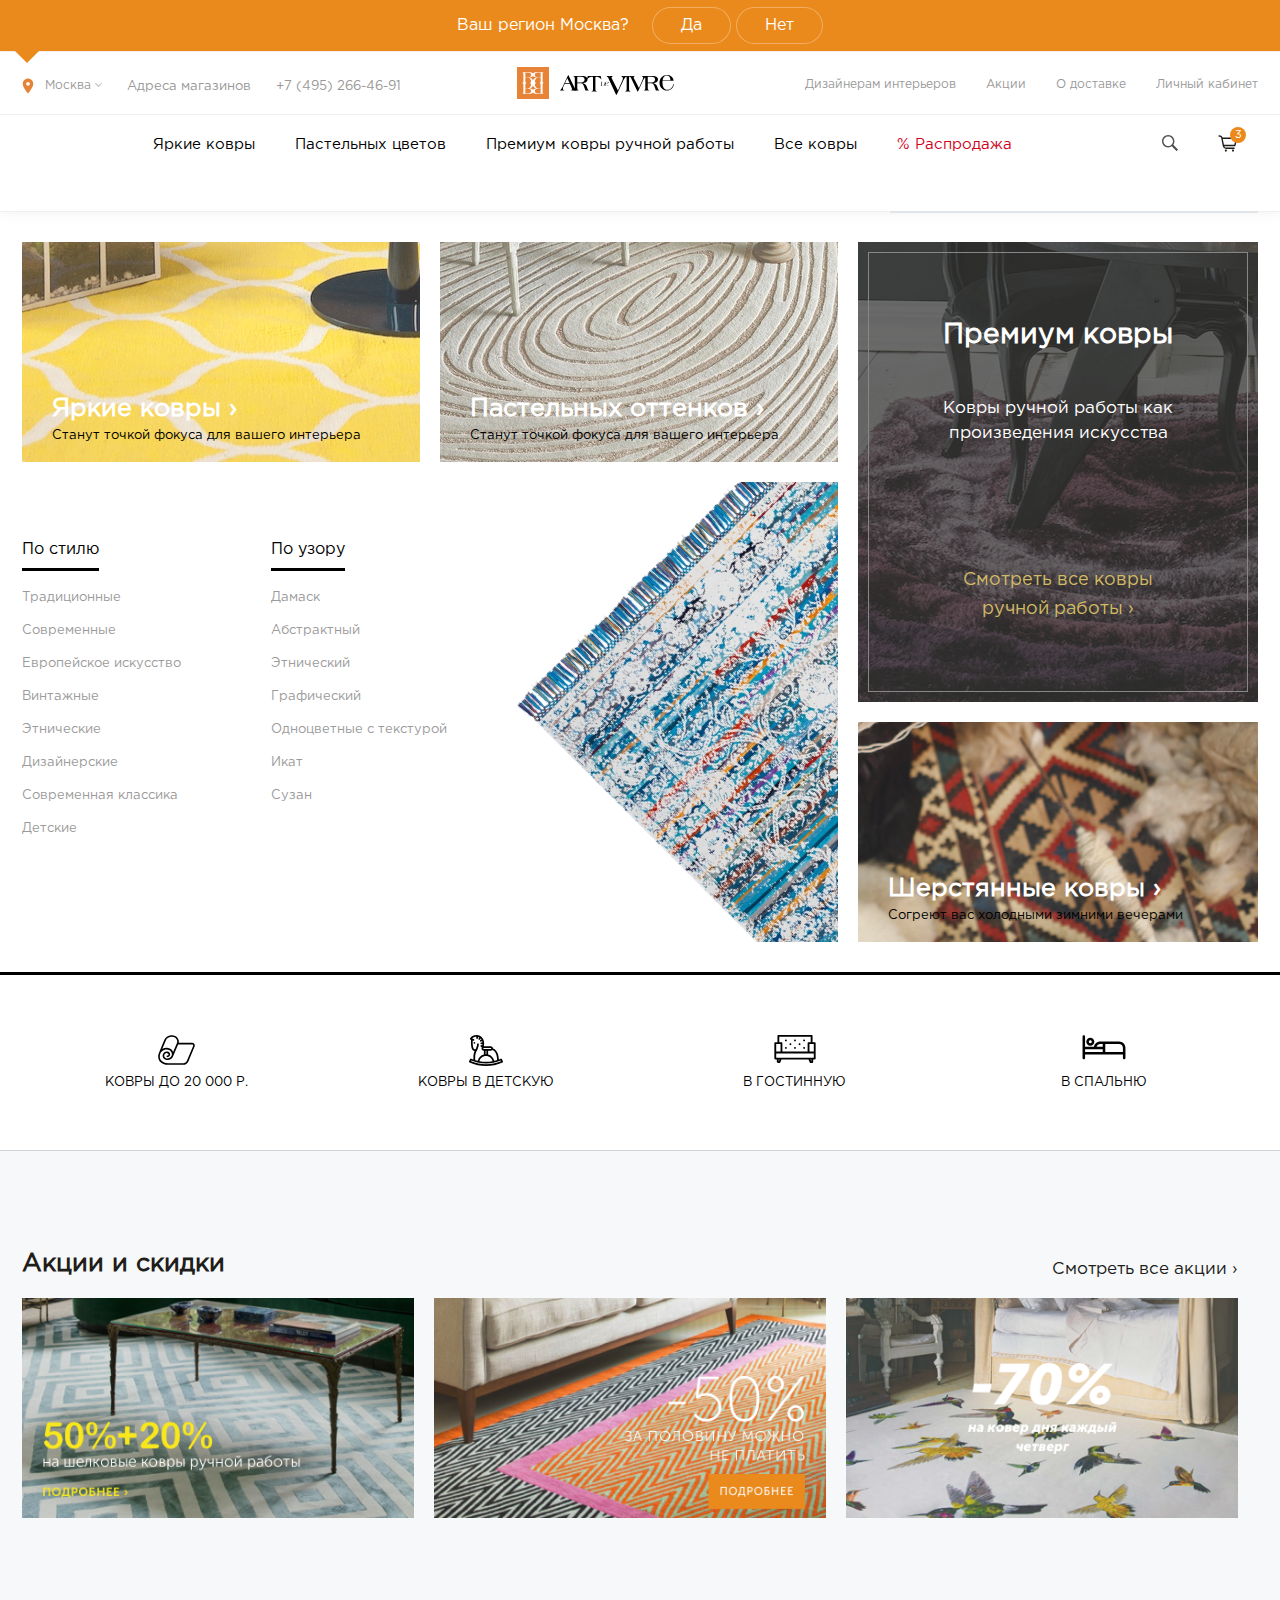
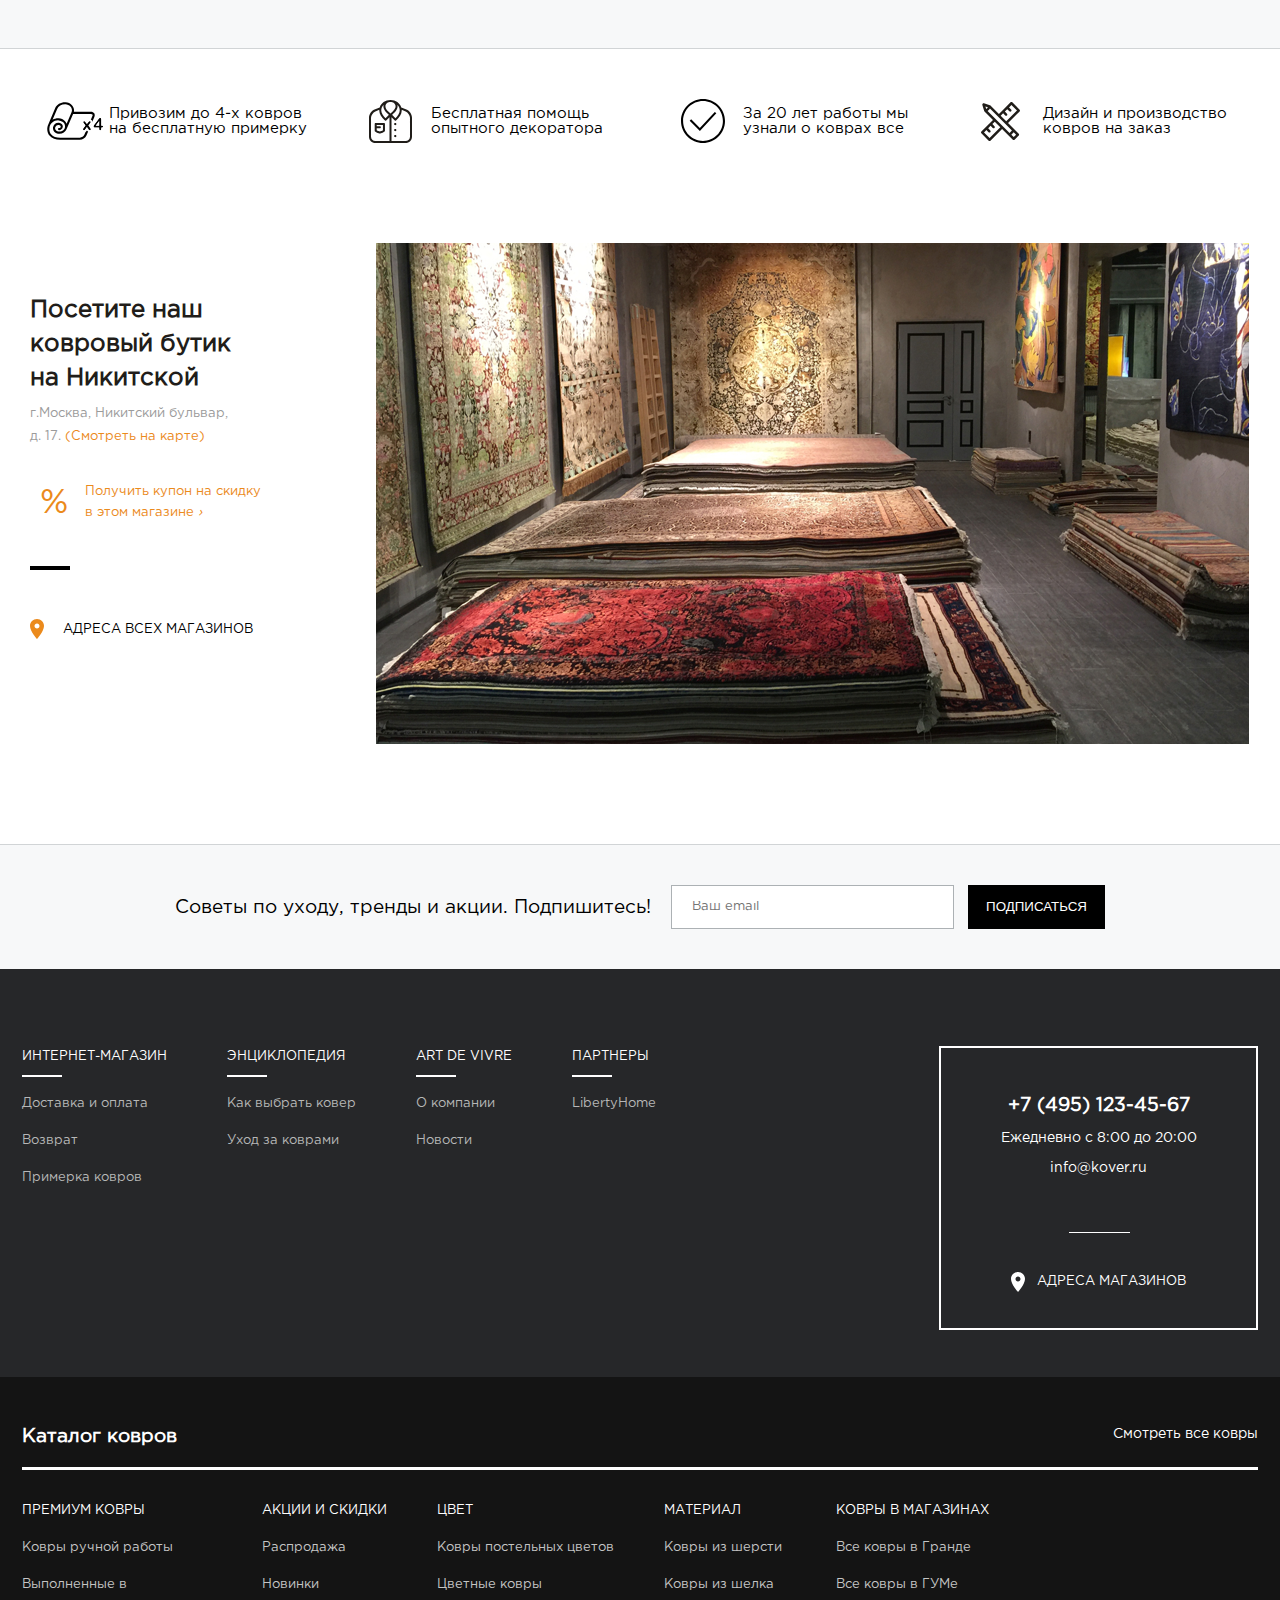
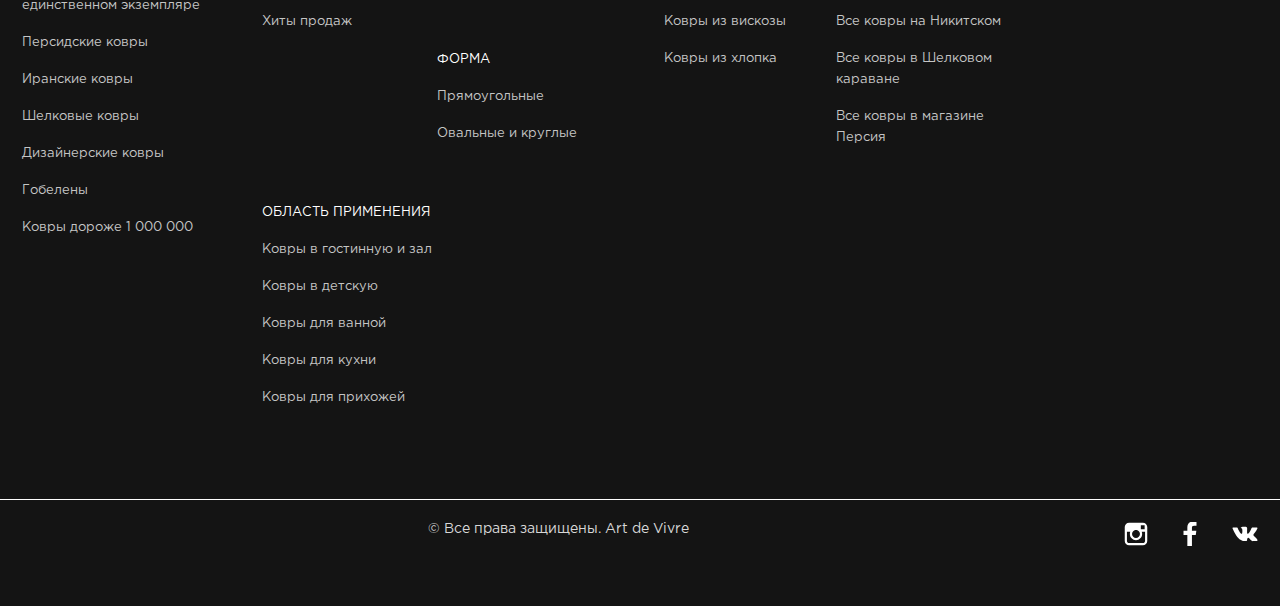
<file: index.html>
<!DOCTYPE html>
<!--[if IE 7 ]><html lang="en" class="no-js ie ie7 lt-ie9 lt-ie8"><![endif]-->
<!--[if IE 8 ]><html lang="en" class="no-js ie ie8 lt-ie9"><![endif]-->
<!--[if IE 9 ]><html lang="en" class="no-js ie ie9"><![endif]-->
<!--[if (gt IE 9)|!(IE)]><!--><html lang="en"><!--<![endif]-->
<head>
    <meta charset="utf-8" />
    <meta http-equiv="X-UA-Compatible" content="IE=edge,chrome=1">
    <meta name="viewport" content="initial-scale=1.0" />
    <meta name="description" content="">
    <meta name="author" content="">
    <title>Art de Vivre</title>
    <link rel="stylesheet" type="text/css" href="styles/css/reset.css" />
    <link rel="stylesheet" type="text/css" href="styles/css/structure.css" />
    <link rel="stylesheet" type="text/css" href="styles/css/animations.css" />
    <link rel="shortcut icon" href="favicon.ico">
    <link rel="apple-touch-icon" href="apple-touch-icon.png">
</head>
<body class="g-index">
    <div id="container">
        <div class="g-container-outer">
            <!--Top-->
            <header class="b-top">
                <div class="b-top__yellow-line pt-page-heightOn">
                    <dl class="b-top__yellow-line-i">
                        <dt>Ваш регион Москва?</dt>
                        <dd>
                            <a class="b-top__yes" href="#">Да</a>
                        </dd>
                        <dd>
                            <a class="b-top__no" href="#">Нет</a>
                        </dd>
                    </dl>
                </div>
                <div class="b-top-line">
                    <div class="b-top-line-i cfix">
                        <ul class="b-top__reg">
                            <li class="b-top__reg-i">
                                <a href="#">Москва</a>
                            </li>
                            <li class="ad">
                                <a href="#">Адреса магазинов</a>
                            </li>
                            <li class="top-tel">+7 (495) 266-46-91</li>
                        </ul>
                        <nav class="b-top__sub-nav">
                            <ul class="cfix">
                                <li>
                                    <a href="#">Дизайнерам интерьеров</a>
                                </li>
                                <li>
                                    <a href="#">Акции</a>
                                </li>
                                <li>
                                    <a href="#">О доставке</a>
                                </li>
                                <li>
                                    <span>Здравствуйте, Александр!</span>
                                    <a href="#">Личный кабинет</a>
                                    <div class="b-user-from">
                                        <form id="#">
                                            <div class="b-user-from-i log-form">
                                                <label>Вход в личный кабинет</label>
                                                <input type="text" name="user-email" placeholder="Email" />
                                                <input type="text" name="user-pass" placeholder="Пароль" />
                                                <button>
                                                    <span>ВОЙТИ</span>
                                                </button>
                                            </div>
                                        </form>
                                        <a href="#">Регистрация</a>
                                        <a href="#">Забыли пароль?</a>
                                    </div>
                                </li>
                            </ul>
                        </nav>
                        <div class="b-logo">
                            <a href="#">
                                <img src="styles/images/logo.svg" />
                            </a>
                        </div>
                    </div>    
                </div>
                <nav class="b-main-nav">
                    <ul class="b-main-nav-i">
                        <li>
                            <a href="#">Яркие ковры</a>
                        </li>
                        <li>
                            <a href="#">Пастельных цветов</a>
                        </li>
                        <li>
                            <a href="#">Премиум ковры ручной работы</a>
                            <div class="b-main-nav__catalog">
                                <div class="b-main-nav__catalog-i cfix">
                                    <ul class="list-1">
                                        <li>
                                            <a href="#">Современные</a>
                                            <div class="hover-info" style="background-image:url(temp/21.png)">
                                                <div class="hover-info-i">
                                                    <h2 class="title">Современный стиль</h2>
                                                    <p>Сочетает в себе минималзим узоров и цветов. Часто одноцветные ковры из шелка. Хорошо подойдут в интерьер в стиле лофт </p>
                                                </div>
                                            </div>
                                        </li>
                                        <li>
                                            <a href="#">Детские</a>
                                            <div class="hover-info" style="background-image:url(temp/21.png)">
                                                <div class="hover-info-i">
                                                    <h2 class="title">Детские</h2>
                                                    <p>Сочетает в себе минималзим узоров и цветов. Часто одноцветные ковры из шелка. Хорошо подойдут в интерьер в стиле лофт </p>
                                                </div>
                                            </div>
                                        </li>
                                        <li>
                                            <a href="#">Дизайнерские</a>
                                            <div class="hover-info" style="background-image:url(temp/21.png)">
                                                <div class="hover-info-i">
                                                    <h2 class="title">Дизайнерские</h2>
                                                    <p>Сочетает в себе минималзим узоров и цветов. Часто одноцветные ковры из шелка. Хорошо подойдут в интерьер в стиле лофт </p>
                                                </div>
                                            </div>
                                        </li>
                                        <li>
                                            <a href="#">Современная классика</a>
                                            <div class="hover-info" style="background-image:url(temp/21.png)">
                                                <div class="hover-info-i">
                                                    <h2 class="title">Современная классика</h2>
                                                    <p>Сочетает в себе минималзим узоров и цветов. Часто одноцветные ковры из шелка. Хорошо подойдут в интерьер в стиле лофт </p>
                                                </div>
                                            </div>
                                        </li>
                                    </ul>
                                    <ul class="list-1">
                                        <li>
                                            <a href="#">Винтажные</a>
                                            <div class="hover-info" style="background-image:url(temp/21.png)">
                                                <div class="hover-info-i">
                                                    <h2 class="title">Винтажные</h2>
                                                    <p>Сочетает в себе минималзим узоров и цветов. Часто одноцветные ковры из шелка. Хорошо подойдут в интерьер в стиле лофт </p>
                                                </div>
                                            </div>
                                        </li>
                                        <li>
                                            <a href="#">Европейское искусство</a>
                                            <div class="hover-info" style="background-image:url(temp/21.png)">
                                                <div class="hover-info-i">
                                                    <h2 class="title">Европейское искусство</h2>
                                                    <p>Сочетает в себе минималзим узоров и цветов. Часто одноцветные ковры из шелка. Хорошо подойдут в интерьер в стиле лофт </p>
                                                </div>
                                            </div>
                                        </li>
                                        <li>
                                            <a href="#">Традиционные</a>
                                            <div class="hover-info" style="background-image:url(temp/21.png)">
                                                <div class="hover-info-i">
                                                    <h2 class="title">Традиционные</h2>
                                                    <p>Сочетает в себе минималзим узоров и цветов. Часто одноцветные ковры из шелка. Хорошо подойдут в интерьер в стиле лофт </p>
                                                </div>
                                            </div>
                                        </li>
                                        <li>
                                            <a href="#">Этнические</a>
                                            <div class="hover-info" style="background-image:url(temp/21.png)">
                                                <div class="hover-info-i">
                                                    <h2 class="title">Этнические</h2>6749
                                                    <p>Сочетает в себе минималзим узоров и цветов. Часто одноцветные ковры из шелка. Хорошо подойдут в интерьер в стиле лофт </p>
                                                </div>
                                            </div>
                                        </li>
                                    </ul>
                                    <dl class="bot">
                                        <dt>Все ковры</dt>
                                        <dd>
                                            <a href="#">3 203 модели</a>
                                        </dd>   
                                    </dl>
                                </div>
                            </div>    
                        </li>
                        <li>
                            <a href="#">Все ковры</a>
                            <div class="b-main-nav__catalog">
                                <div class="b-main-nav__catalog-i cfix">
                                    <ul class="list-1">
                                        <li>
                                            <a href="#">Современные</a>
                                            <div class="hover-info" style="background-image:url(temp/21.png)">
                                                <div class="hover-info-i">
                                                    <h2 class="title">Современный стиль</h2>
                                                    <p>Сочетает в себе минималзим узоров и цветов. Часто одноцветные ковры из шелка. Хорошо подойдут в интерьер в стиле лофт </p>
                                                </div>
                                            </div>
                                        </li>
                                        <li>
                                            <a href="#">Детские</a>
                                            <div class="hover-info" style="background-image:url(temp/21.png)">
                                                <div class="hover-info-i">
                                                    <h2 class="title">Детские</h2>
                                                    <p>Сочетает в себе минималзим узоров и цветов. Часто одноцветные ковры из шелка. Хорошо подойдут в интерьер в стиле лофт </p>
                                                </div>
                                            </div>
                                        </li>
                                        <li>
                                            <a href="#">Дизайнерские</a>
                                            <div class="hover-info" style="background-image:url(temp/21.png)">
                                                <div class="hover-info-i">
                                                    <h2 class="title">Дизайнерские</h2>
                                                    <p>Сочетает в себе минималзим узоров и цветов. Часто одноцветные ковры из шелка. Хорошо подойдут в интерьер в стиле лофт </p>
                                                </div>
                                            </div>
                                        </li>
                                        <li>
                                            <a href="#">Современная классика</a>
                                            <div class="hover-info" style="background-image:url(temp/21.png)">
                                                <div class="hover-info-i">
                                                    <h2 class="title">Современная классика</h2>
                                                    <p>Сочетает в себе минималзим узоров и цветов. Часто одноцветные ковры из шелка. Хорошо подойдут в интерьер в стиле лофт </p>
                                                </div>
                                            </div>
                                        </li>
                                    </ul>
                                    <ul class="list-1">
                                        <li>
                                            <a href="#">Винтажные</a>
                                            <div class="hover-info" style="background-image:url(temp/21.png)">
                                                <div class="hover-info-i">
                                                    <h2 class="title">Винтажные</h2>
                                                    <p>Сочетает в себе минималзим узоров и цветов. Часто одноцветные ковры из шелка. Хорошо подойдут в интерьер в стиле лофт </p>
                                                </div>
                                            </div>
                                        </li>
                                        <li>
                                            <a href="#">Европейское искусство</a>
                                            <div class="hover-info" style="background-image:url(temp/21.png)">
                                                <div class="hover-info-i">
                                                    <h2 class="title">Европейское искусство</h2>
                                                    <p>Сочетает в себе минималзим узоров и цветов. Часто одноцветные ковры из шелка. Хорошо подойдут в интерьер в стиле лофт </p>
                                                </div>
                                            </div>
                                        </li>
                                        <li>
                                            <a href="#">Традиционные</a>
                                            <div class="hover-info" style="background-image:url(temp/21.png)">
                                                <div class="hover-info-i">
                                                    <h2 class="title">Традиционные</h2>
                                                    <p>Сочетает в себе минималзим узоров и цветов. Часто одноцветные ковры из шелка. Хорошо подойдут в интерьер в стиле лофт </p>
                                                </div>
                                            </div>
                                        </li>
                                        <li>
                                            <a href="#">Этнические</a>
                                            <div class="hover-info" style="background-image:url(temp/21.png)">
                                                <div class="hover-info-i">
                                                    <h2 class="title">Этнические</h2>6749
                                                    <p>Сочетает в себе минималзим узоров и цветов. Часто одноцветные ковры из шелка. Хорошо подойдут в интерьер в стиле лофт </p>
                                                </div>
                                            </div>
                                        </li>
                                    </ul>
                                    <dl class="bot">
                                        <dt>Все ковры</dt>
                                        <dd>
                                            <a href="#">3 203 модели</a>
                                        </dd>   
                                    </dl>
                                </div>
                            </div>    
                        </li>
                        <li>
                            <a href="#" class="c-D0021B">% Распродажа</a>
                        </li>
                        <li class="fl-r">
                            <a href="#" class="bag-lnk">
                                <ins>3</ins>
                                <span>Корзина</span>
                            </a>
                        </li>
                        <li>
                            <a href="#" class="search-lnk">Поиск</a>
                        </li>
                    </ul>
                    <div class="b-main-nav__search pt-page-heightOff">
                        <div class="search-form cfix">
                            <form id="#">
                                <input type="text" name="search" />
                                <button>
                                    <span>Искать</span>
                                </button>
                                <a href="#" class="del">Удалить</a>
                            </form>
                        </div>
                        <div class="search-result">
                            <ul class="search-result-list">
                                <li>
                                    <a href="#">
                                        <div class="img">
                                            <img src="temp/1.jpg">
                                        </div>
                                        <h3 class="title">Ковер из коллекции "GAZNI K" KN61-BGE-GRY</h3>
                                    </a>
                                </li>
                                <li>
                                    <a href="#">
                                        <div class="img">
                                            <img src="temp/1.jpg">
                                        </div>
                                        <h3 class="title">Ковер из коллекции "GAZNI K" KN61-BGE-GRY</h3>
                                    </a>
                                </li>
                                <li>
                                    <a href="#">
                                        <div class="img">
                                            <img src="temp/1.jpg">
                                        </div>
                                        <h3 class="title">Ковер из коллекции "GAZNI K" KN61-BGE-GRY</h3>
                                    </a>
                                </li>
                            </ul>
                            <div class="search-result-btn">
                                <a href="#">Показать все результаты поиска <span>(6)</span></a>
                            </div>
                        </div>
                    </div>
                    <div class="b-main-nav__bag pt-page-heightOff">
                        <form id="#">
                            <article class="b-main-nav__bag-item cfix">
                                <h3 class="title">
                                    <a href="#">Ковер Kasib Oxideys Cre K-IVR(OX+S)</a>
                                </h3>
                                <div class="img">
                                    <span>
                                        <img src="temp/1.jpg" />
                                    </span>   
                                </div>
                                <p class="txt">Артикул: <span>23431</span>Размер: <span>90 x 120</span></p>
                                <div class="count">
                                    <input type="text" name="number"  value="1" />
                                    <span>шт.</span>
                                    <a href="#" class="count-plus">
                                        <img src="styles/images/plus.svg" />
                                    </a>
                                    <a href="#" class="count-minus">
                                        <img src="styles/images/minus.svg" />
                                    </a>
                                </div>
                                <div class="sum">
                                    <strike>13 400</strike>   
                                    <span>10 430 р.</span>
                                </div>
                                <a href="#" class="del">Удалить</a>
                            </article>
                            <article class="b-main-nav__bag-item cfix">
                                <h3 class="title">
                                    <a href="#">Ковер Kasib Oxideys Cre K-IVR(OX+S)</a>
                                </h3>
                                <div class="img">
                                    <span>
                                        <img src="temp/1.jpg" />
                                    </span>   
                                </div>
                                <p class="txt">Артикул: <span>23431</span>Размер: <span>90 x 120</span></p>
                                <div class="count">
                                    <input type="text" name="number"  value="1" />
                                    <span>шт.</span>
                                    <a href="#" class="count-plus">
                                        <img src="styles/images/plus.svg" />
                                    </a>
                                    <a href="#" class="count-minus">
                                        <img src="styles/images/minus.svg" />
                                    </a>
                                </div>
                                <div class="sum">
                                    <strike>13 400</strike>   
                                    <span>10 430 р.</span>
                                </div>
                                <a href="#" class="del">Удалить</a>
                            </article>
                            <div class="b-main-nav__bag-sum cfix">
                                <span>ИТОГО</span>
                                <span>10 430 р.</span>
                                <strike>13 400</strike>
                            </div>
                            <button>
                                <span>ПЕРЕЙТИ В КОРЗИНУ</span>
                            </button>
                            <div class="lnk">
                                <a href="#">КУПИТЬ В 1 КЛИК</a>
                            </div>
                        </form>
                        <div class="empty">Корзина пуста</div>
                    </div>
                </nav>
            </header>
            <!--/Top-->

            <!--Middle-->
            <section class="b-middle">
                <div class="b-main-gallery">
                    <div class="b-main-gallery-i fotorama" data-width="100%" data-height="100%" data-loop="true" data-nav="false" data-margin="0">
                        <div class="big-slide" style="background-image:url(temp/big_img_1.jpg)"></div>
                        <div class="big-slide" style="background-image:url(temp/big_img_2.jpg)"></div>
                        <div class="big-slide" style="background-image:url(temp/big_img_3.jpg)"></div>
                    </div>
                </div>
                <div class="b-middle-nav">
                    <div class="b-middle-nav-line-i cfix">
                        <div class="b-middle-nav-col-1 cfix">
                            <article class="b-middle-nav__item item-1">
                                <a href="#" style="background-image:url(temp/2.jpg)">
                                    <div>
                                        <h2 class="title">Яркие ковры&nbsp;<i>›</i></h3>
                                        <p>Станут точкой фокуса для вашего интерьера</p>
                                    </div>
                                </a>    
                            </article>
                            <article class="b-middle-nav__item item-1">
                                <a href="#" style="background-image:url(temp/3.jpg)">
                                    <div>
                                        <h3 class="title">Пастельных оттенков&nbsp;<i>›</i></h3>
                                        <p>Станут точкой фокуса для вашего интерьера</p>
                                    </div>
                                </a>    
                            </article>
                            <div class="b-middle-nav__list-1 cfix">
                                <dl>
                                    <dt>По стилю</dt>
                                    <dd class="active">
                                        <span>
                                            <a href="#">Традиционные</a>
                                            <i class="b-middle-nav__list-i" style="background-image:url(temp/3.png)"></i>
                                        </span>
                                    </dd>
                                    <dd>
                                        <span>
                                            <a href="#">Современные</a>
                                            <i class="b-middle-nav__list-i" style="background-image:url(temp/4.png)"></i>
                                        </span>
                                    </dd>
                                    <dd>
                                        <span>
                                            <a href="#">Европейское искусство</a>
                                            <i class="b-middle-nav__list-i" style="background-image:url(temp/5.png)"></i>
                                        </span>
                                    </dd>
                                    <dd>
                                        <span>
                                            <a href="#">Винтажные</a>
                                            <i class="b-middle-nav__list-i" style="background-image:url(temp/5.png)"></i>
                                        </span>
                                    </dd>
                                    <dd>
                                        <span>
                                            <a href="#">Этнические</a>
                                            <i class="b-middle-nav__list-i" style="background-image:url(temp/5.png)"></i>
                                        </span>
                                    </dd>
                                    <dd>
                                        <span>
                                            <a href="#">Дизайнерские</a>
                                            <i class="b-middle-nav__list-i" style="background-image:url(temp/5.png)"></i>
                                        </span>
                                    </dd>
                                    <dd>
                                        <span>
                                            <a href="#">Современная классика</a>
                                            <i class="b-middle-nav__list-i" style="background-image:url(temp/5.png)"></i>
                                        </span>
                                    </dd>
                                    <dd>
                                        <span>
                                            <a href="#">Детские</a>
                                            <i class="b-middle-nav__list-i" style="background-image:url(temp/5.png)"></i>
                                        </span>
                                    </dd>
                                </dl>
                                <dl>
                                    <dt>По узору</dt>
                                    <dd>
                                        <span>
                                            <a href="#">Дамаск</a>
                                            <i class="b-middle-nav__list-i" style="background-image:url(temp/5.png)"></i>
                                        </span>
                                    </dd>
                                    <dd>
                                        <span>
                                            <a href="#">Абстрактный</a>
                                            <i class="b-middle-nav__list-i" style="background-image:url(temp/5.png)"></i>
                                        </span>
                                    </dd>
                                    <dd>
                                        <span>
                                            <a href="#">Этнический</a>
                                            <i class="b-middle-nav__list-i" style="background-image:url(temp/5.png)"></i>
                                        </span>
                                    </dd>
                                    <dd>
                                        <span>
                                            <a href="#">Графический</a>
                                            <i class="b-middle-nav__list-i" style="background-image:url(temp/5.png)"></i>
                                        </span>
                                    </dd>
                                    <dd>
                                        <span>
                                            <a href="#">Одноцветные с текстурой</a>
                                            <i class="b-middle-nav__list-i" style="background-image:url(temp/5.png)"></i>
                                        </span>
                                    </dd>
                                    <dd>
                                        <span>
                                            <a href="#">Икат</a>
                                            <i class="b-middle-nav__list-i" style="background-image:url(temp/5.png)"></i>
                                        </span>
                                    </dd>
                                    <dd>
                                        <a href="#"></a>
                                        <span>
                                            <a href="#">Сузан</a>
                                            <i class="b-middle-nav__list-i" style="background-image:url(temp/5.png)"></i>
                                        </span>
                                    </dd>
                                </dl>                           
                            </div>
                        </div>
                        <div class="b-middle-nav-col-2">
                            <article class="b-middle-nav__item item-2" style="background-image:url(temp/6.png)">
                                <h3 class="title">Премиум ковры</h3>
                                <p>Ковры ручной работы как<br/> произведения искусства</p>
                                <a href="#">Смотреть все ковры<br/>ручной работы ›</a>
                            </article>
                            <article class="b-middle-nav__item item-1">
                                <a href="#" style="background-image:url(temp/7.png)">
                                    <div>
                                        <h3 class="title">Шерстянные ковры&nbsp;<i>›</i></h3>
                                        <p>Согреют вас холодными зимними вечерами</p>
                                    </div>
                                </a>    
                            </article>
                        </div>
                    </div>
                    <ul class="b-middle-nav__list-2">
                        <li class="i-1">
                            <a href="#">КОВРЫ ДО 20 000 Р.</a>
                        </li>
                        <li class="i-2">
                            <a href="#">КОВРЫ В ДЕТСКУЮ</a>
                        </li>
                        <li class="i-3">
                            <a href="#">В ГОСТИННУЮ</a>
                        </li>
                        <li class="i-4">
                            <a href="#">В СПАЛЬНЮ</a>
                        </li>
                    </ul>
                </div>
                <div class="b-middle-promo">
                    <div class="b-middle-promo-i">
                        <h2 class="b-middle-promo__title">Акции и скидки</h2>
                        <a href="#" class="lnk">Смотреть все акции&nbsp;<i>›</i></a>
                        <ul class="cfix">
                            <li>
                                <a href="#">
                                    <img src="temp/8.png">
                                </a>
                            </li>
                            <li>
                                <a href="#">
                                    <img src="temp/9.png">
                                </a>
                            </li>
                            <li>
                                <a href="#">
                                    <img src="temp/10.png">
                                </a>
                            </li>
                        </ul>
                    </div>    
                </div>
                <div class="b-middle-info">
                    <ul class="cfix">
                        <li class="i-1">
                            <span>Привозим до 4-х ковров<br/> на бесплатную примерку</span>
                        </li>
                        <li class="i-2">
                            <span>Бесплатная помощь<br/>опытного декоратора</span>
                        </li>
                        <li class="i-3">
                            <span>За 20 лет работы мы<br/> узнали о коврах все</span>
                        </li>
                        <li class="i-4">
                            <span>Дизайн и производство<br/> ковров на заказ</span>
                        </li>
                    </ul>
                </div>
                <div class="b-middle-store">
                    <div class="b-middle-store-i cfix">
                        <div class="b-middle-store__info">
                            <h2 class="title">Посетите наш<br/>ковровый бутик<br/> на Никитской</h2>
                            <p>г.Москва, Никитский бульвар,<br/> д. 17. <a href="#">(Смотреть на карте)</a></p>
                            <div class="sale">
                                <a href="#"><span>%</span>Получить купон на скидку<br/>в этом магазине&nbsp;<i>›</i></a>     
                            </div>
                            <a href="#" class="map">АДРЕСА ВСЕХ МАГАЗИНОВ</a>

                        </div>
                        <div class="b-middle-store__img">
                        <a href="#">
                            <img src="temp/11.png">
                            <div><span>%</span>Получить купон на скидку в этом магазине</div>
                        </a>       
                        </div>
                    </div>    
                </div>
            </section>
            <!--/Middle-->
        </div>

        <!--Bottom-->
        <footer class="b-bottom">
            <div class="b-bottom__subs">
                <div class="b-bottom__subs-i">
                    <form id="#">
                        <label>Советы по уходу, тренды и акции. Подпишитесь!</label>
                        <input type="text" name="subs-email" placeholder="Ваш email" />
                        <button>
                            <span>ПОДПИСАТЬСЯ</span>
                        </button>
                    </form>
                </div>
            </div>
            <div class="b-bottom-i cfix">
                <dl class="b-bottom__list">
                    <dt>ИНТЕРНЕТ-МАГАЗИН</dt>
                    <dd>
                        <a href="#">Доставка и оплата</a>   
                    </dd>
                    <dd>
                        <a href="#">Возврат</a>   
                    </dd>
                    <dd>
                        <a href="#">Примерка ковров</a>   
                    </dd>
                </dl>
                <dl class="b-bottom__list">
                    <dt>ЭНЦИКЛОПЕДИЯ</dt>
                    <dd>
                        <a href="#">Как выбрать ковер</a>   
                    </dd>
                    <dd>
                        <a href="#">Уход за коврами</a>   
                    </dd>
                </dl>
                <dl class="b-bottom__list">
                    <dt>ART DE VIVRE</dt>
                    <dd>
                        <a href="#">О компании</a>   
                    </dd>
                    <dd>
                        <a href="#">Новости</a>   
                    </dd>
                </dl>
                <dl class="b-bottom__list">
                    <dt>ПАРТНЕРЫ</dt>
                    <dd>
                        <a href="#">LibertyHome</a>   
                    </dd>
                </dl>
                <div class="b-bottom__contacts">
                    <ul>
                        <li>
                            <b>+7 (495) 123-45-67</b>    
                        </li>
                        <li>Ежедневно с 8:00 до 20:00</li>
                        <li>
                            <a href="mailto:info@kover.ru">info@kover.ru</a>    
                        </li>
                    </ul>
                    <div>
                        <a href="#">АДРЕСА МАГАЗИНОВ</a>
                    </div>
                </div>
            </div>
            <div class="b-bottom__nav">
                <div class="b-bottom__nav-i cfix">
                    <div class="b-bottom__nav-top cfix">
                        <h2 class="title">Каталог ковров</h2>
                        <a href="#">Смотреть все ковры</a>
                    </div>
                    <dl class="b-bottom__list">
                        <dt>ПРЕМИУМ КОВРЫ</dt>
                        <dd>
                            <a href="#">Ковры ручной работы</a>   
                        </dd>
                        <dd>
                            <a href="#">Выполненные в единственном экземпляре</a>   
                        </dd>
                        <dd>
                            <a href="#">Персидские ковры</a>   
                        </dd>
                        <dd>
                            <a href="#">Иранские ковры</a>   
                        </dd>
                        <dd>
                            <a href="#">Шелковые ковры</a>   
                        </dd>
                        <dd>
                            <a href="#">Дизайнерские ковры</a>   
                        </dd>
                        <dd>
                            <a href="#">Гобелены</a>   
                        </dd>
                        <dd>
                            <a href="#">Ковры дороже 1 000 000</a>   
                        </dd>
                    </dl>
                    <dl class="b-bottom__list">
                        <dt>АКЦИИ И СКИДКИ</dt>
                        <dd>
                            <a href="#">Распродажа</a>   
                        </dd>
                        <dd>
                            <a href="#">Новинки</a>   
                        </dd>
                        <dd>
                            <a href="#">Хиты продаж</a>   
                        </dd>
                    </dl>
                    <div class="wrap">
                        <dl class="b-bottom__list">
                            <dt>ЦВЕТ</dt>
                            <dd>
                                <a href="#">Ковры постельных цветов</a>   
                            </dd>
                            <dd>
                                <a href="#">Цветные ковры</a>   
                            </dd>
                        </dl>   
                        <dl class="b-bottom__list">
                            <dt>ФОРМА</dt>
                            <dd>
                                <a href="#">Прямоугольные</a>   
                            </dd>
                            <dd>
                                <a href="#">Овальные и круглые</a>   
                            </dd>
                        </dl> 
                    </div>
                    <dl class="b-bottom__list">
                        <dt>МАТЕРИАЛ</dt>
                        <dd>
                            <a href="#">Ковры из шерсти</a>   
                        </dd>
                        <dd>
                            <a href="#">Ковры из шелка</a>   
                        </dd>
                        <dd>
                            <a href="#">Ковры из вискозы</a>   
                        </dd>
                        <dd>
                            <a href="#">Ковры из хлопка</a>   
                        </dd>
                    </dl>
                    <dl class="b-bottom__list">
                        <dt>КОВРЫ В МАГАЗИНАХ</dt>
                        <dd>
                            <a href="#">Все ковры в Гранде</a>   
                        </dd>
                        <dd>
                            <a href="#">Все ковры в ГУМе</a>   
                        </dd>
                        <dd>
                            <a href="#">Все ковры на Никитском</a>   
                        </dd>
                        <dd>
                            <a href="#">Все ковры в Шелковом караване</a>   
                        </dd>
                        <dd>
                            <a href="#">Все ковры в магазине Персия</a>   
                        </dd>
                    </dl>
                    <dl class="b-bottom__list">
                        <dt>ОБЛАСТЬ ПРИМЕНЕНИЯ</dt>
                        <dd>
                            <a href="#">Ковры в гостинную и зал</a>   
                        </dd>
                        <dd>
                            <a href="#">Ковры в детскую</a>   
                        </dd>
                        <dd>
                            <a href="#">Ковры для ванной</a>   
                        </dd>
                        <dd>
                            <a href="#">Ковры для кухни</a>   
                        </dd>
                        <dd>
                            <a href="#">Ковры для прихожей</a>   
                        </dd>
                    </dl>
                </div>
                <div class="b-bottom-i"> 
                    <ul class="b-bottom__social">
                        <li>
                            <a href="#" class="inst">Instagram</a>
                        </li>
                        <li>
                            <a href="#" class="fb">Facebook</a>
                        </li>
                        <li>
                            <a href="#" class="vk">VK</a>
                        </li>
                    </ul> 
                    <p class="copyright">© Все права защищены. Art de Vivre</p>
                </div>
            </div>
        </footer>
        <!--/Bottom-->
    </div>
    <div class="b-overlay"></div>
    <div class="b-coupon-pop-up">
        <h2 class="title">Купон на скидку 5 000 руб в наших магазинах</h2>
        <p>Оставьте свой email и мы вышлем вам сертификат на скидку в размере 5 000 рублей (но не более 20% от стоимости ковра)</p>
        <form id="#">
            <ul class="cfix">
                <li>
                    <label>Ваш email</label>
                    <input type="text" name="" />
                </li>
                <li>
                    <label>Номер телефона</label>
                    <input type="text" name="" />
                </li>
            </ul>
            <button>
                <span>Получить купон</span>
            </button>
            <a href="#" class="close">Закрыть</a>
        </form>
    </div>
    <div class="b-city-pop-up">
       <h2 class="title">Выберите город доставки</h2>
       <ul class="cfix">
           <li>
               <a href="#">Москва</a>
           </li>
           <li>
               <a href="#">Ростов-на-Дону</a>
           </li>
           <li>
               <a href="#">Любой другой город РФ</a>
           </li>
           <li>
               <a href="#">Санкт-Петербург</a>
           </li>
           <li>
               <a href="#">Вильнюс</a>
           </li>
       </ul>
       <a href="#" class="close">Закрыть</a>
    </div>
    <script src="https://ajax.googleapis.com/ajax/libs/jquery/2.2.0/jquery.min.js"></script>
    <script src="styles/js/main.js"></script>
</body>
</html>
</file>
<file: styles/css/structure.css>
/*Default
*******************************************************************************************************************************/
pre,figure,dl,dd,dt,ul,ol,h1,h2,h3,h4,h5,p,form,html,body{margin:0;padding:0}img{border:0;vertical-align:top;-ms-interpolation-mode:bicubic}body{line-height:1}ol,ul{list-style-type:none}:focus{outline:none}table{border-collapse:collapse;border-spacing:0}.clear{clear:both;height:1px;font-size:1px;visibility:hidden}ins{text-decoration:none}input,textarea,select{margin:0}a{cursor:pointer}sup{vertical-align:baseline}
.cfix:before,.cfix:after{content:"";display:table}.cfix:after{clear:both}
figure{padding:0;margin:0;-webkit-margin-before:0;-webkit-margin-after:0;-webkit-margin-start:0;-webkit-margin-end:0}
fieldset{margin:0;padding:0;-webkit-margin-start:0;-webkit-margin-end:0;-webkit-padding-before:0;-webkit-padding-start:0;-webkit-padding-end:0;-webkit-padding-after:0;border:0}
textarea{overflow:auto}
button,html input[type="button"],input[type="reset"],input[type="submit"]{-webkit-appearance:button;cursor:pointer;*overflow:visible}
button[disabled],input[disabled]{cursor:default}
button::-moz-focus-inner,input::-moz-focus-inner{border:0;padding:0}

@font-face {
    font-family:'GothamProRegular';
    src: url('../fonts/GothamProRegular.eot');
    src: url('../fonts/GothamProRegular.eot?#iefix') format('embedded-opentype'),
         url('../fonts/GothamProRegular.woff') format('woff'),
         url('../fonts/GothamProRegular.ttf') format('truetype');
    font-weight: normal;
    font-style: normal;
}

@font-face {
    font-family:'GothamProMedium';
    src: url('../fonts/GothamProMedium.eot');
    src: url('../fonts/GothamProMedium.eot?#iefix') format('embedded-opentype'),
         url('../fonts/GothamProMedium.woff') format('woff'),
         url('../fonts/GothamProMedium.ttf') format('truetype');
    font-weight: bold;
    font-style: normal;
}

@font-face {
    font-family:'GothamProBold';
    src: url('../fonts/GothamProBold.eot');
    src: url('../fonts/GothamProBold.eot?#iefix') format('embedded-opentype'),
         url('../fonts/GothamProBold.woff') format('woff'),
         url('../fonts/GothamProBold.ttf') format('truetype');
    font-weight: bold;
    font-style: normal;
}

body,input,textarea,option,select{font-size:13px;color:#000;font-family:'GothamProRegular',Arial,Helvetica,Verdana,Sans-serif;text-align:left;-webkit-text-size-adjust:100%;-webkit-font-smoothing:antialiased}

a{color:#000;text-decoration:none}
a:hover{text-decoration:none}

.icon{display:block;position:absolute;overflow:hidden;font-size:1px;line-height:normal}

.btn-1{margin:0;padding:0;outline:none;border:0;background:transparent}
	.btn-1 span{background:#C1AE9E;display:block;width:117px;padding:8px 15px;box-sizing:border-box}

/*Structure
*******************************************************************************************************************************/
body,html{height:100%;min-width:320px}
body.main{background:#fff}
#container{min-height:100%;margin:0 auto;position:relative}
	.g-container-outer{margin:0 auto}
	
/*Index
*******************************************************************************************************************************/


/*Top*/
.b-top{margin:0 auto;border-bottom:1px solid #F0EFEE;box-shadow:0px 0px 12px 0px rgba(173,173,173,0.18)}
.b-top-line{background:#fff;border-top:1px solid #F0EFEE;border-bottom:1px solid #F0EFEE}
.b-top-line-i{max-width:1320px;margin:0 auto;padding:15px 22px}

.b-top__yellow-line{background:#EB8A1C;box-shadow:0px 4px 21px 0px rgba(255,223,161,0.36);text-align:center;font-size:0;line-height:0;}
.b-top__yellow-line-i{max-width:1320px;margin:0 auto;padding:7px 22px;font-size:16px;line-height:19px;position:relative}
.b-top__yellow-line-i:after{width:0;height:0;border-left:12px solid transparent;border-right:12px solid transparent;border-top:12px solid #EB8A1C;display:block;position:absolute;left:15px;top:100%;content:" ";}
.b-top__yellow-line-i dt{padding:0 18px 0 0;display:inline-block;font-size:16px;color:#fff}
.b-top__yellow-line-i dd{display:inline-block}
.b-top__yellow-line-i dd a{display:inline-block;font-size:16px;color:#fff;padding:8px 28px;background:#EB8A1C;border:1px solid rgba(255,255,255,0.31);border-radius:100px}

	/*Top-region*/
	.b-top__reg{float:left;color:#fff;position:relative;padding:8px 0 0}
	.b-top__reg li{display:inline-block;vertical-align:middle;color:#999}
	.b-top__reg li.ad{padding:0 21px}
	.b-top__reg li.ad a{transition:color 0.2s ease;color:#999999}
	.b-top__reg li.ad a:hover{color:#EB8A1C}
	.b-top__reg-i a{display:inline-block;padding:5px 11px 5px 23px;font-size:12px;position:relative;transition:color 0.2s ease;color:#999999;background-image:url([data-uri]);background-repeat:no-repeat;background-position:0 50%}
	.b-top__reg-i a:hover{color:#EB8A1C;text-decoration:none}
	.b-top__reg-i a:after{width:7px;height:7px;display:block;position:absolute;right:0;top:7px;content:" ";transition:background 0.2s ease;	background-image:url([data-uri]);background-repeat:no-repeat}
	.b-top__reg-i a:hover:after{background-image:url([data-uri])}

	/*Top-sub-navigation*/
	.b-top__sub-nav{float:right;position:relative;padding:12px 0 0;font-size:12px}
	.b-top__sub-nav ul{}
	.b-top__sub-nav ul li{float:left}
		.b-top__sub-nav ul li a{display:inline-block;padding:0 15px;transition:color 0.2s ease;color:#999}
		.b-top__sub-nav ul li a:hover{text-decoration:none;color:#EB8A1C}
		.b-top__sub-nav ul li:last-child a{padding-right:0}
		.b-top__sub-nav ul li span{margin:0 -12px 0 0;display:inline-block;color:#939393;display:none}

	/*Top-user-form*/
	.b-top__sub-nav .b-user-from{position:absolute;right:0;top:100%;margin:10px 0 0;background:#F5F5F5;box-shadow:0px 3px 64px 0px rgba(171,174,178,0.49);padding:22px 21px;display:none}
	.b-top__sub-nav .b-user-from-i{padding:0 0 22px}
	.b-top__sub-nav .b-user-from label{display:block;padding:0 0 8px;font-size:15px}
	.b-top__sub-nav .b-user-from input{display:block;border: 1px solid #E1E6E9;background:#fff;height:44px;line-height:44px;padding:0 15px;width:225px;margin:0 0 6px}
	.b-top__sub-nav .b-user-from input + input{margin:0 0 10px}
	.b-top__sub-nav .b-user-from button{padding:0;outline:none;border:0;background:transparent;width:245px;display:block}
	.b-top__sub-nav .b-user-from button:hover span{color:#EB8A1C}
	.b-top__sub-nav .b-user-from button span{padding:15px 0;color:#fff;display:block;background:#000;text-align:center;transition:color 0.2s ease;color:#fff}
	.b-top__sub-nav .b-user-from a{padding:0;margin:0 15px 0 0;transition:color 0.2s ease;color:#999}
	.b-top__sub-nav .b-user-from a:hover{color:#EB8A1C}

	

.b-top-i{max-width:1320px;margin:0 auto;padding:30px 22px}

	/*Add-to-favorite*/
	.b-top-i .fav-lnk{float:left}
	.b-top-i .fav-lnk a{padding:0 0 0 26px;display:inline-block;position:relative;font-size:14px;transition:color 0.2s ease;color:#000}
	.b-top-i .fav-lnk a:before{width:18px;height:18px;display:block;position:absolute;left:0;top:-2px;content:" ";transition:background 0.2s ease;background-image:url([data-uri]);background-repeat:no-repeat}
	.b-top-i .fav-lnk a:hover{color:#EB8A1C}

	.b-top-i .top-tel{float:right;font-size:14px}

	.b-logo{text-align:center}
	.b-logo a{display:inline-block}
	.b-logo a img{}

/*Main-navigation*/
.b-main-nav{max-width:1320px;margin:0 auto;padding:0 22px;position:relative}
.b-main-nav-i{text-align:center;position:relative;font-size:0;line-height:0;position:relative;z-index:1}
.b-main-nav-i > li{margin:0 0 -3px;padding:20px;display:inline-block;font-size:15px;line-height:19px}
.b-main-nav-i > li.fl-r{float:right;margin-left:18px}
.b-main-nav-i > li:last-child{float:right;padding-right:0}
.b-main-nav-i > li > a{transition:color 0.2s ease;color:#000}
.b-main-nav-i > li > a.c-D0021B{color:#D0021B}
.b-main-nav-i > li > a:hover{color:#EB8A1C}
.b-main-nav-i > li:hover > a + div{visibility:visible;opacity:1}
.b-main-nav-i > li:hover > a{color:#EB8A1C}

/*Search-link*/
.b-main-nav .search-lnk{width:18px;height:18px;text-indent:-9999px;transition:background 0.2s ease;display:inline-block;background-image:url([data-uri]);background-repeat:no-repeat}
.b-main-nav .search-lnk:hover{background-image:url([data-uri])}

/*Bag-link*/
.b-main-nav .bag-lnk{width:20px;height:17px;position:relative;transition:background 0.2s ease;display:inline-block;background-image:url([data-uri]);background-repeat:no-repeat}
.b-main-nav .bag-lnk:hover{background-image:url([data-uri])}
.b-main-nav .bag-lnk ins{position:absolute;width:16px;height:16px;border-radius:100%;background:#EC8919;font-size:11px;text-align:center;color:#fff;line-height:16px;right:-8px;top:-8px}
.b-main-nav .bag-lnk:hover ins{color:#fff}
.b-main-nav .bag-lnk span{display:inline-block;text-indent:-9999px}

/*Main-navigation-list*/
.b-main-nav__catalog{padding:0 0 0 802px;position:absolute;left:0;right:0;top:100%;transition:visibility 0s, opacity 0.2s linear;background:#4A4A4A;visibility:hidden;opacity:0}
.b-main-nav__catalog-i{padding:34px 44px 35px 44px;background:#fff;border:1px solid #F0EFEE}
.b-main-nav__catalog-i .wrap{display:inline-block;vertical-align:top}
.b-main-nav__catalog-i .wrap .list-2{display:block}

.b-main-nav__catalog .list-1{float:right}
.b-main-nav__catalog .list-1:first-child{float:left}
.b-main-nav__catalog .list-1 li{padding:0 0 25px;text-align:left}
.b-main-nav__catalog .list-1 li a{font-size:14px;transition:color 0.2s ease;color:#1A1A1A}
.b-main-nav__catalog .list-1 li a:hover{color:#EB8A1C}
.b-main-nav__catalog .list-1 li a:hover + .hover-info{visibility:visible;opacity:1}
.b-main-nav__catalog .list-1 li span{padding:6px 0 0;display:block;font-size:16px;color:#999}

.b-main-nav__catalog .list-1 .hover-info{position:absolute;left:0;top:0;bottom:0;width:802px;background:#F5F5F5;background-position:0 50%;background-repeat:no-repeat;transition:visibility 0s, opacity 0.2s linear;visibility:hidden;opacity:0}
.b-main-nav__catalog .list-1 .hover-info-i{width:350px;position:absolute;right:25px;bottom:85px}
.b-main-nav__catalog .list-1 .hover-info-i p{font-size:14px;line-height:24px;color:#999999}
.b-main-nav__catalog .list-1 .hover-info-i .title{padding:0 0 14px;font-size:16px;color:#1A1A1A}

.b-main-nav__catalog .bot{padding:30px 0 0;border-top:2px solid #000;clear:both;text-align:left}
.b-main-nav__catalog .bot dt{display:inline-block;font-size:14px;color:#1A1A1A}
.b-main-nav__catalog .bot dd{display:inline-block;font-size:12px;color:#999999}
.b-main-nav__catalog .bot dd a{transition:color 0.2s ease;color:#999999}
.b-main-nav__catalog .bot dd a:hover{color:#EB8A1C}


/*Search-form*/
.b-main-nav__search{padding:40px 0 0;}
.b-main-nav__search .search-form{padding:0 160px 18px 0;position:relative}
.b-main-nav__search .search-form:before{width:26px;height:26px;display:block;position:absolute;left:24px;top:21px;content:" ";background-image: url([data-uri]);background-repeat:no-repeat}
.b-main-nav__search .search-form input{height:70px;background:#F5F5F5;margin:0;padding:0 78px;box-sizing:border-box;width:100%;border:none;float:left;font-size:25px;color:#999}
.b-main-nav__search .search-form button{margin:0;padding:0;border:0 none;outline:0 none;width:160px;float:right;position:relative;right:-160px;margin:0 0 0 -160px}
.b-main-nav__search .search-form button span{height:70px;text-align:center;background:#000;display:block;transition:background-color 0.2s ease;color:#fff;font-size:22px;line-height:70px}
.b-main-nav__search .search-form button:hover span{background-color:#EB8A1C}
.b-main-nav__search .search-form .del{width:35px;height:35px;display:block;text-indent:-9999px;position:absolute;right:178px;top:18px;background-image:url([data-uri]);background-repeat:no-repeat;background-position:50%}

/*Search-result*/
.b-main-nav__search .search-result{}
.b-main-nav__search .search-result-list{padding:0 0 18px}
.b-main-nav__search .search-result-list li{padding:7px 0}
.b-main-nav__search .search-result-list li a{transition:color 0.2s ease;color:#000}
.b-main-nav__search .search-result-list li a:hover{color:#EB8A1C}
.b-main-nav__search .search-result-list .img{width:80px;height:80px;text-align:center;vertical-align:middle;display:table-cell}
.b-main-nav__search .search-result-list .title{padding:0 18px;height:80px;vertical-align:middle;display:table-cell}
.b-main-nav__search .search-result-btn{padding:0 0 38px}
.b-main-nav__search .search-result-btn a{display:block;height:70px;line-height:70px;transition:background-color 0.2s ease;background:#EB8A1C;text-align:center;font-size:17px;color:#fff}
.b-main-nav__search .search-result-btn a:hover{background:#000}

/*Shopping-bag*/
.b-main-nav__bag{position:absolute;right:22px;top:100%;border:1px solid #E1E5E8;width:366px;background:#fff;z-index:2;}
.b-main-nav__bag-item{padding:20px 0 12px 115px;border-bottom:1px solid #E1E5E8;position:relative}
.b-main-nav__bag-item .img{float:left;width:115px;margin:0 -115px 0 0;position:relative;left:-115px}
.b-main-nav__bag-item .img span{width:115px;height:115px;display:table-cell;vertical-align:top;text-align:center}
.b-main-nav__bag-item .title{padding:5px 40px 6px 0;float:right;font-size:15px;line-height:18px}
.b-main-nav__bag-item .txt{padding:0 0 8px;font-size:12px;color:#9B9B9B}
.b-main-nav__bag-item .txt span{display:inline-block;padding:0 12px 0 0}
.b-main-nav__bag-item .count{width:40px;height:44px;padding:0 32px 0 8px;border:1px solid #E1E6E9;position:relative;white-space:nowrap;float:left}
.b-main-nav__bag-item .count input{width:20px;line-height:44px;height:44px;border:none;outline:none;margin:0;padding:0;display:inline-block;text-align:right;font-size:12px}
.b-main-nav__bag-item .count span{font-size:12px}
.b-main-nav__bag-item .count a{position:absolute;display:block;right:0;height:21px;box-sizing:border-box}
.b-main-nav__bag-item .count a.count-plus{padding:16px 12px 2px;top:0}
.b-main-nav__bag-item .count a.count-minus{padding:2px 12px 16px;top:21px}
.b-main-nav__bag-item .sum{padding:0 19px 0 0;float:right;height:44px;line-height:44px}
.b-main-nav__bag-item .sum span{display:inline-block;padding:0 0 0 9px}
.b-main-nav__bag-item .sum strike{color:#9B9B9B}
.b-main-nav__bag-item .del{position:absolute;display:block;right:10px;top:10px;width:21px;height:21px;text-indent:-9999px;transition:background-image 0.2s ease;background-image:url([data-uri]);background-position:50%;background-repeat:no-repeat}
.b-main-nav__bag-item .del:hover{background-image: url([data-uri])}
.b-main-nav__bag-sum{padding:25px 19px 20px}
.b-main-nav__bag-sum span{padding:0 0 0 9px;float:right;display:inline-block}
.b-main-nav__bag-sum span:first-child{padding:0;float:left}
.b-main-nav__bag-sum strike{float:right;display:inline-block}
.b-main-nav__bag button{padding:0;border:0 none;outline:0 none;display:block;background:transparent;width:326px;margin:0 auto}
.b-main-nav__bag button span{height:60px;text-align:center;background:#000;display:block;transition:background-color 0.2s ease;color:#fff;line-height:60px}
.b-main-nav__bag button:hover span{background-color:#EB8A1C}
.b-main-nav__bag .lnk{text-align:center;padding:30px 0}
.b-main-nav__bag .lnk a{transition:color 0.2s ease;color:#000}
.b-main-nav__bag .lnk a:hover{color:#EB8A1C}

.b-main-nav__bag .empty{padding:25px 29px;text-align:center;font-size:15px;color:#000;background:#F5F5F5;display:none}


/*Middle
*******************************************************************************************************************************/

.b-middle-nav-line-i{max-width:1320px;margin:0 auto;padding:30px 22px;position:relative;border-bottom:3px solid #000}
.b-middle-nav-col-1{width:67.65%;float:left}
.b-middle-nav-col-2{width:32.35%;float:right}

/*Middle-navigation*/
.b-middle-nav__item{position:relative;background-repeat:no-repeat;background-size:cover;background-position:50%}
.b-middle-nav__item a{display:block}
.b-middle-nav__item div{position:absolute;left:0;bottom:0}
.b-middle-nav__item .title{padding:0 30px 6px;font-size:25px;line-height:27px;color:#fff}
.b-middle-nav__item .title i{font-style:normal}
.b-middle-nav__item p{padding:0 30px 20px}

.b-middle-nav__item.item-1{}
.b-middle-nav-col-1 .b-middle-nav__item.item-1{width:50%;float:left;margin:0 0 20px}
.b-middle-nav-col-1 .b-middle-nav__item.item-1 a{margin:0 20px 0 0}
.b-middle-nav__item.item-1 a{height:220px}
.b-middle-nav__item.item-1 .title{transition:color 0.2s ease}
.b-middle-nav__item.item-1 a:hover .title{color:#EB8A1C}

.b-middle-nav__item.item-2{margin:0 0 20px;height:460px;text-align:center;position:relative}
.b-middle-nav__item.item-2:after{border:1px solid #878787;content:" ";position:absolute;display:block;left:10px;top:10px;right:10px;bottom:10px}
.b-middle-nav__item.item-2 .title{padding:80px 0 24px;margin:0 0 23px;font-size:28px}
.b-middle-nav__item.item-2 p{padding:0 0 120px;font-size:17px;line-height:25px;color:#fff}
.b-middle-nav__item.item-2 a{display:inline-block;font-size:18px;line-height:29px;transition:color 0.2s ease;color:#D1BA64;position:relative;z-index:1}
.b-middle-nav__item.item-2 a:hover{color:#fff}

.b-middle-nav__list-1{height:460px;clear:both;position:relative;margin:0 20px 0 0;overflow:hidden;}
.b-middle-nav__list-1 dl{padding:60px 90px 0 0;float:left}
.b-middle-nav__list-1 dt{margin:0 0 10px;padding:0 0 10px;display:inline-block;border-bottom:3px solid #000;font-size:16px}
.b-middle-nav__list-1 dd{}
.b-middle-nav__list-1 span{display:inline-block;padding:10px 0}
.b-middle-nav__list-1 a{transition:color 0.2s ease;color:#9B9B9B}
.b-middle-nav__list-1 a:hover{color:#EB8A1C}
.b-middle-nav__list-1 i{display:block;position:absolute;right:0;top:0;bottom:0;width:460px;background-position:100% 50%;background-repeat:no-repeat;transition:visibility 0s, opacity 0.2s linear;}
/*.b-middle-nav__list-1 dl span:hover i{visibility:visible;opacity:1}*/
.b-middle-nav__list-1 dl span:hover a{color:#EB8A1C}
/*.b-middle-nav__list-1 dt + dd i{visibility:visible;opacity:1}*/
/*.b-middle-nav__list-1 dd.active i{visibility:visible;opacity:1}*/

.b-middle-nav__list-2{max-width:1320px;margin:0 auto;padding:60px 22px;position:relative;font-size:0;line-height:0;text-align:center}
.b-middle-nav__list-2 li{display:inline-block;width:25%;font-size:13px;line-height:15px}
.b-middle-nav__list-2 li a{display:inline-block;padding:40px 0 0;transition:color 0.2s, background-image 0.2s ease;background-position:50% 0;background-repeat:no-repeat}
.b-middle-nav__list-2 li a:hover{color:#EB8A1C}
.b-middle-nav__list-2 li.i-1 a{background-image:url([data-uri])}
.b-middle-nav__list-2 li.i-1 a:hover{background-image:url([data-uri])}
.b-middle-nav__list-2 li.i-2 a{background-image:url([data-uri])}
.b-middle-nav__list-2 li.i-2 a:hover{background-image:url([data-uri])}
.b-middle-nav__list-2 li.i-3 a{background-image:url([data-uri])}
.b-middle-nav__list-2 li.i-3 a:hover{background-image:url([data-uri])}
.b-middle-nav__list-2 li.i-4 a{background-image:url([data-uri])}
.b-middle-nav__list-2 li.i-4 a:hover{background-image:url([data-uri])}


/*Middle-gallery*/
.b-main-gallery,
.b-main-gallery-i{margin:0 auto;position:relative}
	.big-slide{position:relative;margin:0 auto;background-repeat:no-repeat;background-size:cover}
		.big-slide-i{width:100%;position:absolute;bottom:21%}
			.big-slide-i h1{padding:0 0 22px;font-size:52px;line-height:56px;color:#fff;text-align:center}
			.big-slide-i p{padding:0 0 20px;font-size:18px;text-align:center;color:#fff}
			.big-slide-i .btn{text-align:center}
				.big-slide-i .btn a{padding:20px 28px;display:inline-block;font-size:16px;font-family:'GothamProMedium';color:#fff;border:3px solid #fff}

	.b-main-gallery .fotorama__arr{width:100px;height:100px;background-size:100%;background-repeat:no-repeat;background-position:0 0}
	.b-main-gallery .fotorama__arr.fotorama__arr--prev{left:0;background-image: url([data-uri])}		
	.b-main-gallery .fotorama__arr.fotorama__arr--next{right:0;background-image:url([data-uri])}


/*Middle-promo*/
.b-middle-promo{padding:70px 0 100px;background:#F7F8F9;border-top:1px solid #D1D4D6;border-bottom:1px solid #D1D4D6}
.b-middle-promo-i{max-width:1320px;margin:0 auto;padding:30px 22px}
.b-middle-promo-i .lnk{margin:10px 20px 0 0;float:right;font-size:17px;transition:color 0.2s ease;color:#211D1A}
.b-middle-promo-i .lnk:hover{color:#EB8A1C}
.b-middle-promo-i .lnk i{font-style:normal}
.b-middle-promo__title{padding:0 0 20px;float:left;font-size:25px;line-height:27px;color:#211D1A}
.b-middle-promo ul{clear:both}
.b-middle-promo ul li{width:33.333333333%;float:left}
.b-middle-promo ul li a{display:inline-block;margin:0 20px 0 0}
.b-middle-promo ul li a img{max-width:100%;height:auto}

/*Middle-info*/
.b-middle-info{max-width:1320px;margin:0 auto;padding:50px 22px}
.b-middle-info ul{}
.b-middle-info ul li{float:left;width:25%;text-align:center}
.b-middle-info ul li span{padding:7px 0 7px 62px;position:relative;display:inline-block;text-align:left;background-repeat:no-repeat;background-position:0 50%;font-size:15px}
.b-middle-info ul li.i-1 span{background-image:url([data-uri])}
.b-middle-info ul li.i-2 span{background-image:url([data-uri])}
.b-middle-info ul li.i-3 span{background-image:url([data-uri])}
.b-middle-info ul li.i-4 span{background-image:url([data-uri])}

/*Middle-store*/
.b-middle-store{max-width:1220px;margin:0 auto}
.b-middle-store-i{padding:50px 0 100px 346px}
.b-middle-store__info{width:346px;position:relative;left:-346px;float:left;margin:0 -100% 0 0;padding:50px 0 0}
.b-middle-store__info .title{font-size:24px;line-height:34px;color:#211D1A;padding:0 0 7px}
.b-middle-store__info p{line-height:23px;color:#9B9B9B;padding:0 0 33px}
.b-middle-store__info p a{transition:color 0.2s ease;color:#EB8A1C}
.b-middle-store__info p a:hover{color:#000}
.b-middle-store__info .sale{padding:0 0 47px;margin:0 0 47px;position:relative}
.b-middle-store__info .sale:after{width:40px;position:absolute;content:" ";border-top:4px solid #000;bottom:0;left:0}
.b-middle-store__info .sale a{padding:0 0 0 55px;display:inline-block;transition:color 0.2s ease;color:#EB8A1C;line-height:21px}
.b-middle-store__info .sale a span{float:left;margin:12px -100% 0 0;position:relative;left:-45px;display:inline-block;font-size:34px}
.b-middle-store__info .map{padding:6px 0 5px 33px;display:inline-block;transition:color 0.2s ease;color:#000;background-image:url([data-uri]);background-repeat:no-repeat;background-position:0 50%}
.b-middle-store__info .map:hover{color:#EB8A1C}
.b-middle-store__info .sale a:hover{color:#000}
.b-middle-store__img{}
.b-middle-store__img a{display:inline-block;position:relative}
.b-middle-store__img a:hover div{display:block}
.b-middle-store__img a:hover:after{left:0;top:0;right:0;bottom:0;position:absolute;content:" ";background:rgba(235, 138, 28, 0.57)}
.b-middle-store__img img{max-width:100%;height:auto}
.b-middle-store__img div{width:486px;height:63px;line-height:63px;background:#000;position:absolute;left:50%;top:50%;color:#fff;font-size:19px;margin:-32px 0 0 -243px;box-sizing:border-box;white-space:nowrap;text-align:center;z-index:1;display:none}
.b-middle-store__img div span{font-size:29px;padding:0 18px 0 0;display:inline-block;position:relative;top:4px}


/*Bottom*/
.b-bottom{background:#262729;margin:0 auto}
.b-bottom__subs{background:#F7F8F9;margin:0 auto;border-top:1px solid #D1D4D6}
.b-bottom__subs-i{max-width:1320px;margin:0 auto;padding:40px 22px;text-align:center;font-size:19px}
.b-bottom__subs-i label{display:inline-block;padding:0 14px 0 0;vertical-align:middle}
.b-bottom__subs-i input{display:inline-block;width:283px;height:44px;line-height:44px;margin:0 8px 0 0;padding:0 20px;background:#fff;border:1px solid #ACB1B4;box-sizing:border-box;vertical-align:middle}
.b-bottom__subs-i button{display:inline-block;margin:0;padding:0;outline:none;background:transparent;border:0;vertical-align:top}
.b-bottom__subs-i button span{display:inline-block;height:44px;line-height:44px;padding:0 18px;color:#fff;background:#000}

.b-bottom-i{max-width:1320px;margin:0 auto;padding:77px 22px 47px}
.b-bottom-i:last-child{padding:22px 22px 70px;border-bottom:none 0}
.b-bottom .wrap{float:left}
.b-bottom .wrap .b-bottom__list{float:none}
.b-bottom__list{padding:0 60px 0 0;float:left;max-width:190px}
.b-bottom__list dt{margin:0 0 16px;padding:0 0 10px;line-height:21px;color:#fff;position:relative}
.b-bottom__list dt:after{width:40px;position:absolute;content:" ";border-top:2px solid #fff;bottom:0;left:0}
.b-bottom__list dd{padding:0 0 16px}
.b-bottom__list dd a{transition:color 0.2s ease;color:#B7B7B7;line-height:21px}
.b-bottom__list dd a:hover{color:#EB8A1C}

.b-bottom__contacts{width:315px;height:280px;border:2px solid #fff;float:right}
.b-bottom__contacts ul{margin:0 0 37px;padding:48px 0 42px;position:relative}
.b-bottom__contacts ul:after{width:61px;position:absolute;content:" ";border-top:1px solid #fff;bottom:0;left:50%;margin:0 0 0 -30px}
.b-bottom__contacts ul li{padding:0 0 16px;font-size:14px;color:#fff;text-align:center}
.b-bottom__contacts ul li a{transition:color 0.2s ease;color:#fff}
.b-bottom__contacts ul li a:hover{color:#EB8A1C}
.b-bottom__contacts ul li b{font-size:19px}
.b-bottom__contacts div{text-align:center}
.b-bottom__contacts div a{display:inline-block;padding:5px 0 5px 26px;transition:color 0.2s ease;color:#fff;background-image: url([data-uri]);background-repeat:no-repeat;background-position:0 50%}
.b-bottom__contacts div a:hover{color:#EB8A1C}

.b-bottom .copyright{font-size:14px;color:#D7D7D7;text-align:center}
.b-bottom__social{float:right;font-size:0;line-height:0;}
.b-bottom__social li{display:inline-block;vertical-align:middle;margin:0 0 0 30px}
.b-bottom__social li a{transition:background-image 0.2s ease;display:block;text-indent:-9999px;background-position:50%;background-repeat:no-repeat}
.b-bottom__social li a.inst{width:24px;height:24px;background-image:url([data-uri])}
.b-bottom__social li a.inst:hover{background-image:url([data-uri])}
.b-bottom__social li a.fb{width:24px;height:24px;background-image:url([data-uri])}
.b-bottom__social li a.fb:hover{background-image:url([data-uri])}
.b-bottom__social li a.vk{width:26px;height:16px;background-image:url([data-uri])}
.b-bottom__social li a.vk:hover{background-image:url([data-uri])}

	.b-bottom__nav{margin:0 auto;background:#141414}
	.b-bottom__nav-i{max-width:1320px;margin:0 auto;padding:50px 22px 37px;border-bottom:1px solid #fff}
	.b-bottom__nav-top{border-bottom:3px solid #fff;margin:0 0 30px;padding:0 0 21px}
	.b-bottom__nav-top a{float:right;font-size:14px;transition:color 0.2s ease;color:#fff}
	.b-bottom__nav-top a:hover{color:#EB8A1C}
	.b-bottom__nav-top .title{float:left;font-size:19px;color:#fff}
	.b-bottom__nav .b-bottom__list{padding:0 50px 38px 0}
	.b-bottom__nav .b-bottom__list dt{padding:0}
	.b-bottom__nav .b-bottom__list dt:after{display:none}
	.b-bottom__nav .b-bottom__list dd a{color:#C5C5C5}
	.b-bottom__nav .b-bottom__list dd a:hover{color:#EB8A1C}

/*Overlay*/
.b-overlay{min-height:100%;height:100%;width:100%;background:#202020;position:fixed;top:0;left:0;z-index:99;zoom:1;-moz-opacity:0.6;opacity:0.6}

/*Coupon-Pop-Up*/
.b-coupon-pop-up{width:756px;background:#fff;box-shadow:0px 2px 48px 0px rgba(0,0,0,0.38);position:fixed;z-index:101;top:50px;left:50px;}
.b-coupon-pop-up .title{font-size:24px;color:#000;padding:37px 0 16px;border-bottom:1px solid #D9D9D9;margin:0 56px 13px}
.b-coupon-pop-up p{font-size:15px;line-height:23px;color:#999999;padding:0 56px 32px}
.b-coupon-pop-up ul{padding:0 56px 30px}
.b-coupon-pop-up ul li{float:left;padding:0 23px 0 0}
.b-coupon-pop-up ul li input{width:270px;border:1px solid #E1E6E9;height:44px;line-height:44px;padding:0 16px;box-sizing:border-box}
.b-coupon-pop-up ul li label{display:block;padding:0 0 9px;font-size:15px;color:#999999}
.b-coupon-pop-up button{margin:0 56px 54px;padding:0;border:0;outline:none;background:transparent}
.b-coupon-pop-up button span{display:inline-block;padding:0 30px;height:50px;line-height:50px;transition:background 0.2s ease;background:#000;color:#fff;font-size:15px}
.b-coupon-pop-up button span:hover{background:#EB8A1C}
.b-coupon-pop-up .close{text-indent:-9999px;margin:0 -38px 0 0;display:block;width:27px;height:27px;position:absolute;right:0;top:0;transition:background-image 0.2s ease;background-image:url([data-uri]);background-repeat:no-repeat;background-position:50%}
.b-coupon-pop-up .close:hover{background-image:url([data-uri])}

/*City-Pop-Up*/
.b-city-pop-up{width:756px;background:#fff;box-shadow:0px 2px 48px 0px rgba(0,0,0,0.38);position:absolute;z-index:101;top:50px;left:50px;}
.b-city-pop-up .title{font-size:24px;color:#000;padding:37px 0 16px;border-bottom:1px solid #D9D9D9;margin:0 56px 28px}
.b-city-pop-up ul{padding:0 56px 20px}
.b-city-pop-up ul li{float:left;width:33.333333333%;padding:0 0 28px}
.b-city-pop-up .close{text-indent:-9999px;margin:0 -38px 0 0;display:block;width:27px;height:27px;position:absolute;right:0;top:0;transition:background-image 0.2s ease;background-image:url([data-uri]);background-repeat:no-repeat;background-position:50%}
.b-city-pop-up .close:hover{background-image:url([data-uri])}

.b-overlay,
.b-coupon-pop-up,
.b-city-pop-up,
.b-middle-nav__list-i{
	visibility: hidden;
	-webkit-backface-visibility: hidden;
	-moz-backface-visibility: hidden;
	-ms-backface-visibility: hidden;
	backface-visibility: hidden;
	-webkit-perspective: 1000;
	-moz-perspective: 1000;
	-ms-perspective: 1000;
	perspective: 1000;
	-webkit-transform: translate3d(0, 0, 0);
	-moz-transform: translate3d(0, 0, 0);
	transform: translate3d(0, 0, 0);
	-webkit-transform-style: preserve-3d;
	-moz-transform-style: preserve-3d;
	transform-style: preserve-3d;
	box-sizing:border-box;
	-moz-box-sizing:border-box;
	-webkit-box-sizing:border-box
}


/*   Min 0px - Max 768px   *********************************************************/
@media screen and (max-width: 768px){

	

}

/*   Min 768px - Max 1024px   *********************************************************/
@media screen and (min-width: 768px) and (max-width: 1024px){

	

}


/*Catalog
*******************************************************************************************************************************/

.b-catalog{}
.b-catalog__top{}
.b-catalog__top-title{max-width:1320px;margin:0 auto;padding:30px 22px 40px}
.b-catalog__top-title h1{padding:0 15px 0 0;display:inline-block;font-size:28px}
.b-catalog__top-title span{font-size:11px;color:#9B9B9B}

.b-catalog__nav{background:#F7F8F9;border-top:1px solid #D1D4D6;border-bottom:1px solid #D1D4D6}
.b-catalog__nav-i{max-width:1320px;margin:0 auto;padding:0 22px}
.b-catalog__nav-list{text-align:justify;font-size:0;position:relative}
.b-catalog__nav-list:after{display:inline-block;width:100%;content:" "}
.b-catalog__nav-list > li{display:inline-block;white-space:nowrap;font-size:13px}
.b-catalog__nav-list > li:last-child{}
.b-catalog__nav-list > li > a{padding:21px 13px 21px 0;display:inline-block;transition:color 0.2s, background-image 0.2s ease;color:#4A4A4A;background-image:url([data-uri]);background-position:100% 47%;background-repeat:no-repeat}
.b-catalog__nav-list > li > a:hover{color:#EB8A1C;background-image:url([data-uri])}

.b-catalog__nav-item{position:absolute;left:0;top:100%;background:#F7F8F9;border:1px solid #D1D4D6;z-index:2}
.b-catalog__nav-item.item-1{padding:40px 0 0;display:none}
.b-catalog__nav-item.item-1 .wrap{border-top:1px solid #D1D4D6;padding:29px 0 42px}

.b-catalog__nav-item.item-2{width:645px;display:none}
.b-catalog__nav-item.item-2 .list-1{float:left}
.b-catalog__nav-item.item-2 .list-1:last-child{padding:0 0 55px}

.b-catalog__nav-item.item-3{width:1320px;display:none}
.b-catalog__nav-item.item-3 .wrap{float:left}
.b-catalog__nav-item.item-3 .wrap .list-1{float:none;padding:0 61px 37px 0 !important}
.b-catalog__nav-item.item-3 .list-1{width:190px;float:left;padding:0 61px 37px 0}
.b-catalog__nav-item.item-3 .list-1:first-child{padding-left:61px}

.b-catalog__nav-item.item-4{width:870px;display:none}
.b-catalog__nav-item.item-4 .list-1{float:left;padding:0 0 33px 61px}
.b-catalog__nav-item.item-4 ul.list-1{padding-top:94px}

.b-catalog__nav-item.item-5{padding-top:45px;display:none}

.b-catalog__nav-item.item-6{display:none}
.b-catalog__nav-item.item-6 .list-1 dt{font-size:13px;color:#999999;border:none;padding:43px 0 27px;margin:0}
.b-catalog__nav-item.item-6 .list-1 dt a{display:inline-block;padding:0 11px 0 0;position:relative;transition:color 0.2s ease;color:#EB8A1C}
.b-catalog__nav-item.item-6 .list-1 dt a:after{width:7px;height:7px;display:block;position:absolute;right:0;top:3px;content:" ";transition:background 0.2s ease;background-image:url([data-uri]);background-repeat:no-repeat}
.b-catalog__nav-item.item-6 .list-1 dt a:hover{color:#000}
.b-catalog__nav-item.item-6 .list-1 dt a:hover:after{background-image:url([data-uri])}


.b-catalog__nav-item .list-1{padding:0 91px 33px 61px}
.b-catalog__nav-item .list-1 dt{padding:42px 0 10px;margin:0 0 23px;display:inline-block;border-bottom:3px solid #000;font-size:16px}
.b-catalog__nav-item .list-1 dd{padding:0 0 31px}
.b-catalog__nav-item .list-1 dd small{display:inline-block;padding:0 0 7px;font-size:13px;color:#211D1A}
.b-catalog__nav-item .check-item-1{padding:0 0 15px}
.b-catalog__nav-item dd.check-item-1{padding:0 0 15px}
.b-catalog__nav-item .check-item-1 label{color:#211D1A;cursor:pointer;display:inline-block;vertical-align:middle;position:relative;-webkit-user-select:none}
.b-catalog__nav-item .check-item-1 input{display:inline-block;vertical-align:middle;cursor:pointer;width:23px;height:23px;margin:0 12px 0 0;opacity:0;position:relative;z-index:1}
.b-catalog__nav-item .check-item-1 span:after{width:23px;height:23px;content:" ";position:absolute;left:0;top:0;border:1px solid #E1E6E9;background:#fff;box-sizing:border-box}
.b-catalog__nav-item .check-item-1 input:checked + span:after{background:black}

.b-catalog__nav-item .check-item-2{padding:0 8px 8px;float:left}
.b-catalog__nav-item .check-item-2 label{cursor:pointer;display:inline-block;vertical-align:top;position:relative;-webkit-user-select:none}
.b-catalog__nav-item .check-item-2 img{transition:border-color 0.2s ease;border:2px solid #F7F8F9;width:28px;height:28px;position:absolute;left:0;top:0;border-radius:26px}
.b-catalog__nav-item .check-item-2 img.ffffff{}
.b-catalog__nav-item .check-item-2 input{display:inline-block;vertical-align:middle;cursor:pointer;width:28px;height:28px;opacity:0;position:relative;z-index:1}
.b-catalog__nav-item .check-item-2 input:checked + img{border-color:#EB8A1C}

.b-catalog__nav-item .range{text-align:center;font-size:0;line-height:0}
.b-catalog__nav-item .range div{display:inline-block;font-size:13px;line-height:15px}
.b-catalog__nav-item .range div + div{padding:0 7px 0 31px;position:relative}
.b-catalog__nav-item .range div + div:before{width:14px;height:1px;content:" ";position:absolute;left:9px;top:50%;background:#211D1A;margin:-1px 0 0}
.b-catalog__nav-item .range div input{padding:0 15px;display:inline-block;width:89px;height:44px;line-height:44px;vertical-align:middle;margin:0;box-sizing:border-box}
.b-catalog__nav-item .range span{font-size:13px;line-height:15px;display:inline-block;vertical-align:middle}

.b-catalog__sub-nav{max-width:1320px;margin:0 auto;padding:42px 22px 37px}
.b-catalog__sub-nav .tags-list{width:525px;padding:0 0 0 150px;float:left}
.b-catalog__sub-nav .tags-list dt{padding:14px 0 0;float:left;margin:0 -100% 0 0;position:relative;width:150px;left:-150px;color:#9B9B9B}
.b-catalog__sub-nav .tags-list dd{border:1px solid #E1E6E9;padding:15px 40px 15px 21px;float:left;margin:0 6px 12px;font-size:12px;color:#9B9B9B;position:relative}
.b-catalog__sub-nav .tags-list dd a{position:absolute;right:14px;top:14px;width:11px;height:11px;display:block;text-indent:-9999px;transition:background 0.2s ease;background-repeat:no-repeat;background-position:50%;background-image:url([data-uri])}
.b-catalog__sub-nav .tags-list dd a:hover{background-image:url([data-uri])}

.b-catalog__sub-nav .filter-1{float:right;padding:0 15px;background:#fff;border:1px solid #E1E6E9;cursor:pointer}
.b-catalog__sub-nav .filter-1 select{width:205px;height:44px;border:0 none;outline:none;border-radius:0;box-sizing:border-box;background:transparent;cursor:pointer}

.b-catalog__sub-nav .filter-2{padding:14px 28px 0;float:right}
.b-catalog__sub-nav .filter-2 dt{float:left;color:#9B9B9B}
.b-catalog__sub-nav .filter-2 dd{float:left;padding:0 12px}
.b-catalog__sub-nav .filter-2 dd a{display:inline-block;padding:0 0 12px;border-bottom:4px solid #fff;transition:color 0.2s ease;color:#999999;font-size:12px}
.b-catalog__sub-nav .filter-2 dd a:hover{color:#EC8919}
.b-catalog__sub-nav .filter-2 dd a.active{border-bottom-color:#000;cursor:default;color:#000}
.b-catalog__sub-nav .filter-2 dd a.active:hover{color:#000}

.b-catalog__middle{max-width:1320px;margin:0 auto;padding:0 22px}
.b-catalog__middle-i{}


.b-catalog__item{width:25%;height:480px;margin:0 -1px -1px 0;float:left;position:relative}
.b-catalog__item:hover{z-index:3}
.b-catalog__item:hover .b-catalog__item-i{position:absolute;left:0;top:0;box-shadow: 0px 5px 31px 0px rgba(145,145,145,0.45);height:auto}
.b-catalog__item:hover i.cover{opacity:1}
.b-catalog__item:hover a.pop-up-lnk{visibility:visible;opacity:1}
.b-catalog__item:hover .info{visibility:visible;opacity:1}
.b-catalog__item-i{width:330px;border:1px solid #D9D9D9;transition:box-shadow 0.2s, height 0.2s ease;box-shadow:none;height:480px;background:#fff;box-sizing:border-box}
.b-catalog__item .img{height:340px;width:268px;padding:30px;display:table-cell;text-align:center;vertical-align:middle;position:relative}
.b-catalog__item .img img{}
.b-catalog__item .img .cover{max-width:328px;background-repeat:no-repeat;background-position:50%;left:0;top:0;bottom:0;right:0;position:absolute;transition:opacity 0.2s ease;opacity:0;z-index:2}
.b-catalog__item .pop-up-lnk{position:absolute;width:202px;height:52px;left:50%;margin:0 0 0 -101px;top:168px;background:rgba(32,29,25,0.77);color:#fff;line-height:52px;padding:0 0 0 66px;box-sizing:border-box;transition:opacity 0.2s, visibility 0.2s ease;opacity:0;visibility:hidden;z-index:2;background-image:url([data-uri]);background-position:22px 15px;background-repeat:no-repeat}

.b-catalog__item .price{text-align:center;color:#000;padding:22px 0 5px}
.b-catalog__item .price span{display:block;padding:3px 0 0;font-size:11px;color:#FD112E}
.b-catalog__item .price strike{color:#9B9B9B}
.b-catalog__item .exc{text-align:center}
.b-catalog__item .exc span{display:inline-block;padding:4px 25px;font-size:12px;color:#999999;background-repeat:no-repeat;background-position:0 0;background-image:url([data-uri])}

.b-catalog__item .info{padding:15px 50px 0 20px;position:relative;transition:opacity 0.2s, visibility 0.2s ease;opacity:0;visibility:hidden}
.b-catalog__item .info h2{padding:0 0 4px;font-size:14px;color:#1A1A1A}
.b-catalog__item .info p{padding:0 0 25px;color:#999999}
.b-catalog__item .fav-lnk{margin:0 -51px -1px -21px;display:block;text-align:center;background:#EB8A1C}
.b-catalog__item .fav-lnk span{display:inline-block;padding:22px 32px;color:#fff;background-image:url([data-uri]);background-repeat:no-repeat;background-position:0 18px}

.b-catalog__item .add-lnk{position:absolute;right:16px;top:16px;display:block;width:20px;height:23px;text-indent:-9999px;transition:background 0.2s ease;background-repeat:no-repeat;background-image:url([data-uri])}
.b-catalog__item .add-lnk:hover{background-image:url([data-uri])}


.b-catalog__middle-banner-1{margin:0 3px 0 0;padding:52px 45px;border-left:1px solid #D9D9D9;border-right:1px solid #D9D9D9}
.b-catalog__middle-banner-1 .title{display:inline-block;padding:18px 0 18px 85px;color:#9B9B9B;background-image:url([data-uri]);background-repeat:no-repeat;background-position:0 50%}
.b-catalog__middle-banner-1 .title span{display:inline-block;padding:0 0 9px;border-bottom:3px solid #211D1A;font-size:19px;color:#000}
.b-catalog__middle-banner-1 a{margin:0 0 0 15px;padding:0 15px 0 0;display:inline-block;color:#EB8A1C;background-image:url([data-uri]);background-repeat:no-repeat;background-position:100% 2px}
.b-catalog__middle-banner-1 a{color:#EB8A1C}
.b-catalog__middle-banner-1 ul{padding:47px 0 0 44px;display:none}
.b-catalog__middle-banner-1 ul li{padding:0 0 51px 104px;width:280px;float:left;position:relative;font-size:15px;line-height:26px;color:#999999}
.b-catalog__middle-banner-1 ul li i{position:absolute;left:63px;top:0;font-style:normal;font-size:16px;color:#211D1A;width:26px;height:26px;border:2px solid #211D1A;border-radius:26px;text-align:center;line-height:26px;box-sizing:border-box}

.b-catalog__middle-big-banner{margin:0 auto;border-top:1px solid #D1D4D6;border-bottom:1px solid #D1D4D6}
.b-catalog__middle-big-banner-i{max-width:1320px;margin:0 auto;padding:50px 22px 0}
.b-catalog__middle-big-banner .img{float:left}
.b-catalog__middle-big-banner .wrap{float:left;padding:0 0 0 80px}
.b-catalog__middle-big-banner .title{padding:0 0 25px;font-size:24px;line-height:34px}
.b-catalog__middle-big-banner p{padding:0 0 40px;font-size:17px;line-height:30px;color:#9B9B9B}

.b-catalog__middle-big-banner-l-1{padding:0 0 45px}
.b-catalog__middle-big-banner-l-1 li{width:130px;padding:55px 50px 0 0;position:relative;float:left;background-repeat:no-repeat}
.b-catalog__middle-big-banner-l-1 li.i-1{}
.b-catalog__middle-big-banner-l-1 li.i-2{}
.b-catalog__middle-big-banner-l-1 li.i-3{}
.b-catalog__middle-big-banner-l-1 li i{position:absolute;left:0;top:12px;font-style:normal}



.b-viewed{max-width:1320px;margin:0 auto;padding:22px 22px 37px}
.b-viewed dl{}
.b-viewed dl dt{padding:0 30px 0 0;display:inline-block;font-size:16px;color:#211D1A;vertical-align:middle}
.b-viewed dl dd{display:inline-block;padding:0 15px;vertical-align:middle}



/*Cart-order
*******************************************************************************************************************************/
.b-cart-order{background:#373737}
.b-cart-order-i{width:1024px;margin:0 auto;padding:38px 38px 0;box-sizing:border-box;background:#fff;position:relative}

.b-cart-order__top{padding:0 0 16px;border-bottom:4px solid #000}
.b-cart-order__top .title{float:left;font-size:24px}
.b-cart-order__top p{float:right;color:#9B9B9B}

.b-cart-order__middle{padding:27px 0 59px;border-bottom:4px solid #000}
.b-cart-order__middle .l-col{width:64%;float:left}
.b-cart-order__middle .r-col{width:36%;float:right}

.b-cart-order__middle .b-main-nav__bag-item{padding-left:164px;padding-top:0;padding-bottom:29;overflow:hidden;}
.b-cart-order__middle .b-main-nav__bag-item p{padding:0 0 23px}
.b-cart-order__middle .b-main-nav__bag-item .img{width:130px;margin:0 -130px 0 0;left:-165px}
.b-cart-order__middle .b-main-nav__bag-item .title{float:none;padding-top:35px}
.b-cart-order__middle .b-main-nav__bag-item .size{padding:0 0 0 30px;float:left;color:#9B9B9B;height:44px;line-height:44px}

.b-cart-order__form{margin:0 0 20px 30px;border:1px solid #E1E5E8;background:#F7F8F9}
.b-cart-order__form .list-1{padding:30px 30px 21px;background:#fff;border-bottom:1px solid #E1E5E8}
.b-cart-order__form .list-1 dt{color:#4A4A4A;padding:0 0 26px}
.b-cart-order__form .list-1 dd{padding:0 0 17px}
.b-cart-order__form .list-1 dd label{display:inline-block;cursor:pointer}
.b-cart-order__form .list-1 dd label span{display:inline-block;vertical-align:middle}
.b-cart-order__form .list-1 dd label input{margin:0 10px 0 0;display:inline-block;vertical-align:middle}
.b-cart-order__form .list-1 dd .select{margin:12px 0 0;padding:0 15px;background:#fff;border:1px solid #E1E6E9;cursor:pointer}
.b-cart-order__form .list-1 dd select{width:220px;height:44px;border:0 none;outline:none;border-radius:0;box-sizing:border-box;background:transparent;cursor:pointer}


.b-cart-order__form .list-2{padding:30px 30px 25px}
.b-cart-order__form .list-2 dt{float:left}
.b-cart-order__form .list-2 dd{float:right}
.b-cart-order__form .list-2 dd span{font-size:18px}
.b-cart-order__form .list-2 dd strike{color:#9B9B9B;margin:0 7px 0 0}

.b-cart-order__form .btn{transition:color 0.2s, background 0.2s ease;display:block;margin:0 30px;background:#000;height:59px;line-height:59px;text-align:center;font-size:18px;color:#fff}
.b-cart-order__form .btn:hover{background:#EB8A1C}
.b-cart-order__form .promo{padding:27px 0;text-align:center}
.b-cart-order__form .promo a{transition:color 0.2s ease;color:#9B9B9B}
.b-cart-order__form .promo a:hover{color:#EB8A1C}

.b-cart-order__middle .l-col .info{padding:35px 0 35px 50px;line-height:19px;background-image: url([data-uri]);background-position:0 50%;background-repeat:no-repeat}
.b-cart-order__middle .l-col .btn{transition:border-color 0.2s, color 0.2s ease;display:inline-block;padding:0 38px;height:58px;line-height:58px;color:#9B9B9B;border:1px solid #E1E5E8;box-sizing:border-box}
.b-cart-order__middle .l-col .btn:hover{color:#EB8A1C;border-color:#EB8A1C}

.b-cart-order__middle .r-col .p-lnk{transition:border-color 0.2s, color 0.2s ease;display:block;margin:0 0 0 30px;height:58px;line-height:58px;border:1px solid #EB8A1C;text-align:center;color:#EB8A1C;box-sizing:border-box}
.b-cart-order__middle .r-col .p-lnk:hover{color:#000;border-color:#000}

.b-cart-order__bottom{padding:36px 0 44px 85px;background-image:url([data-uri]);background-repeat:no-repeat;background-position:0 36px}
.b-cart-order__bottom p{color:#9B9B9B;line-height:21px}
.b-cart-order__bottom .title{font-size:18px;padding:0 0 12px}

.b-cart-order .close{text-indent:-9999px;margin:0 -38px 0 0;display:block;width:27px;height:27px;position:absolute;right:0;top:0;transition:background-image 0.2s ease;background-image:url([data-uri]);background-repeat:no-repeat;background-position:50%}
.b-cart-order .close:hover{background-image:url([data-uri])}

.b-cart-order-form{width:379px;padding:28px 38px 49px;box-sizing:border-box;background:#fff;box-shadow: 0px 2px 48px 0px rgba(0,0,0,0.38);margin:20px auto;position:relative}
.b-cart-order-form .back{transition:color 0.2s ease;margin:0 0 14px;color:#9B9B9B;display:inline-block}
.b-cart-order-form .back:hover{color:#EB8A1C}
.b-cart-order-form .back i{font-style:normal}
.b-cart-order-form .title{font-size:24px;padding:0 0 16px;border-bottom:4px solid #000}
.b-cart-order-form dl{padding:28px 0 20px}
.b-cart-order-form dl dt{padding:0 0 6px}
.b-cart-order-form dl dt label{font-size:15px}
.b-cart-order-form dl dt label ins{color:#D0021B}
.b-cart-order-form dl dd{padding:0 0 20px}
.b-cart-order-form dl dd input{border:1px solid #E1E6E9;width:100%;height:44px;line-height:44px;box-sizing:border-box;padding:0 15px}
.b-cart-order-form dl dd textarea{resize:none;width:100%;border:1px solid #E1E6E9;box-sizing:border-box;padding:15px;height:85px}
.b-cart-order-form button{width:251px;padding:0;margin:0;border:none;outline:none;background:transparent}
.b-cart-order-form button span{transition:color 0.2s, background 0.2s ease;display:block;background:#000;height:59px;line-height:59px;text-align:center;font-size:18px;color:#fff}
.b-cart-order-form button span:hover{color:#fff;background:#EB8A1C}
.b-cart-order-form button span:hover{color:#fff;background:#EB8A1C}
.b-cart-order-form .close{text-indent:-9999px;margin:0 -38px 0 0;display:block;width:27px;height:27px;position:absolute;right:0;top:0;transition:background-image 0.2s ease;background-image:url([data-uri]);background-repeat:no-repeat;background-position:50%}
.b-cart-order-form .close:hover{background-image:url([data-uri])}









.b-order{max-width:1000px;margin:0 auto;padding:30px 22px}
.b-order__top{padding:0 0 78px}
.b-order__top .back{font-size:14px;float:left;padding:0 0 0 20px;transition:background-image 0.2s, color 0.2s ease;display:inline-block;background-repeat:no-repeat;background-position:0 50%;background-image:url([data-uri])}
.b-order__top .back:hover{color:#EB8A1C;background-image: url([data-uri])}
.b-order__top .tel{font-size:16px;float:right}
.b-order__top .title{font-size:18px;border-bottom:3px solid #000;padding:0 0 13px}

.b-order-l-col{width:63%;float:left}
.b-order-l-col .list-1{padding:0 50px 0 0}
.b-order-l-col .list-1 .title{font-size:19px;position:relative;padding:0 0 21px 32px}
.b-order-l-col .list-1 .title:before{position:absolute;left:0;top:0;display:block;width:22px;height:22px;box-sizing:border-box;content:"1";border:2px solid #000;border-radius:22px;line-height:20px;text-align:center;font-size:14px}
.b-order-l-col .list-1 dd{padding:0 0 18px}
.b-order-l-col .list-1 dd label{display:block;padding:20px 63px;position:relative;cursor:pointer}
.b-order-l-col .list-1 dd label span{position:relative;display:inline-block;vertical-align:middle}
.b-order-l-col .list-1 dd label input{width:20px;height:20px;margin:0;padding:0;position:absolute;left:24px;top:50%;margin:-11px 0 0;cursor:pointer;opacity:0;z-index:2}
.b-order-l-col .list-1 dd label .bg:before{width:20px;height:20px;position:absolute;left:24px;top:50%;margin:-11px 0 0;content:" ";background-position:50%;background-repeat:no-repeat;transition:background-image 0.2s ease;background-image:url([data-uri]);z-index:1}
.b-order-l-col .list-1 dd label input:checked + .bg:before{background-image:url([data-uri])}
.b-order-l-col .list-1 dd label input:checked + .bg:after{left:0;top:0;right:0;bottom:0;position:absolute;content:" ";background:#F7F8F9;border:1px solid #E1E5E8}
.b-order-l-col .list-1 dd label div{display:inline-block;vertical-align:middle;position:relative}
.b-order-l-col .list-1 dd label div img{display:inline-block;vertical-align:middle}

.b-order-r-col{width:37%;float:right}














.b-shop{padding:84px 0 0;background:#fff;position:relative}
.b-shop .b-middle-i{margin:0 30px}
.b-shop-i{max-width:1120px;margin:0 auto}
.b-shop__top{padding:71px 0 49px;font-size:26px;font-family:'GothamProMedium';color:#000}
	.b-shop__top span.mob{display:none}

.b-shop__nav{border-top:1px solid #000;border-bottom:1px solid #000}
	.b-shop__nav-i ul{font-size:0;line-height:0;text-align:center}
		.b-shop__nav-i ul > li{display:inline-block;font-size:16px;line-height:17px}
			.b-shop__nav-i ul > li > a{padding:14px 18px 16px;display:block;font-size:16px;font-family:'GothamProMedium';color:#000}
			.b-shop__nav-i .inner-list,
			.b-shop__nav .btn-toggle,
			.b-shop__nav .close{display:none}

.b-shop-wrap{padding:69px 0 0 244px}
.b-shop-col-1{float:left;width:244px;margin:0 -244px 0 0;position:relative;left:-244px}		
.b-shop-col-2{}

.b-shop-col-1 .close,
.b-shop-col-1 .btn-toggle{display:none}

.b-shop__filter-1{padding:0 30px 53px 0}	
	.b-shop__filter-1 li{padding:0 0 12px;font-size:15px}	
	.b-shop__filter-1 li.active{font-family:'GothamProBold';font-size:16px}	
	.b-shop__filter-1 li:first-child{padding:0 0 14px;font-family:'GothamProMedium';font-size:16px}	
		.b-shop__filter-1 li a{color:#000}

.b-shop__filter-2{padding:0 30px 0 0}			
	.b-shop__filter-2 dl{}	
		.b-shop__filter-2 dl dt{padding:0 0 14px;font-family:'GothamProMedium';font-size:16px}		
			.b-shop__filter-2 dd div{}
			.b-shop__filter-2 dd div a{display:inline-block;margin:0 0 7px;font-size:15px;color:#000}
			.b-shop__filter-2 .inner-list li{padding:0 0 5px}			
			.b-shop__filter-2 .inner-list li:last-child{padding:0 0 22px}			
				.b-shop__filter-2 .inner-list li label{display:inline-block;font-size:15px;color:#000;cursor:pointer}			
				.b-shop__filter-2 .inner-list li input{margin:0 10px 0 0}

.b-shop__item{background:#F2EDE4;padding:45px 38px 39px;overflow:hidden;border:1px solid #000}
.b-shop__item-top{width:100%;float:left}
	.b-shop__item-top b{font-family:'GothamProMedium';font-size:20px;color:#000}
	.b-shop__item-top img{}
	.b-shop__item-top span{display:block;font-weight:normal;font-size:20px;color:#000}

.b-shop__item-i{float:left}	
	.b-shop__item-i .img{width:300px;float:right}
		.b-shop__item-i .img img{max-width:100%;height:auto}
	.b-shop__item-i .info{width:220px;padding:150px 0 0;float:left;overflow:hidden}
		.b-shop__item-i .info dt{padding:0 5px 0 0;float:left;font-family:'GothamProMedium';font-size:12px}
		.b-shop__item-i .info dd{padding:0 0 6px}

.b-shop__item-price{float:right}		
	.b-shop__item-price .tr{padding:22px 0 30px;overflow:hidden;position:relative}		
	.b-shop__item-price .td{}		
	.b-shop__item-price .td a{color:#000}		
	.b-shop__item-price .td.c-1{position:absolute;left:0;top:0}		
	.b-shop__item-price .td.c-2{float:left;width:98px;border:1px solid #000;text-align:center}
	.b-shop__item-price .td.c-3{padding:10px 0;float:right;width:99px;border:1px solid #000;border-left:0 none;text-align:center;font-size:14px}		
	.b-shop__item-price .td.c-3 .img{display:none}		
	.b-shop__item-price .td.c-4{position:absolute;right:0;top:0}
		.b-shop__item-price .plus,	
		.b-shop__item-price .minus{padding:10px;display:inline-block;font-size:14px;cursor:pointer}	
		.b-shop__item-price .sum{font-size:14px;display:inline-block}	

.b-shop-wrap .big-btn{padding:90px 0;text-align:center}
	.b-shop-wrap .big-btn a{padding:40px 0 0;display:inline-block;font-size:12px;color:#3F3F3F;position:relative}
	.b-shop-wrap .big-btn a:after{margin:0 0 0 -17px;width:34px;height:26px;display:block;content:" ";position:absolute;left:50%;top:0;background-repeat:no-repeat;background-image:url([data-uri]);
}

/*   Max-Width 768px   *********************************************************/	
@media screen and (max-width: 767px){

	.b-shop{padding-top:50px}
	.b-shop .b-middle-i{margin:0 12px}

	.b-shop-wrap{padding-left:0;padding-top:30px}
	.b-shop-col-1{float:none;width:auto;position:static;margin:0}
	.b-shop__filter-1{display:none}
	.b-shop-col-1 .btn-toggle{margin:0 0 30px;padding:16px;border:1px solid #3F3F3F;display:block;font-family:'GothamProMedium';font-size:16px;text-align:center;color:#000}

	.b-shop-col-1-i{height:100%;position:fixed;left:0;top:52px;background:#F2EDE4;width:100%;padding:50px 0 0;z-index:1;overflow-y:auto;display:none}
	.b-shop-col-1-i.active{display:block}
	.b-shop__filter-2{padding:0 58px}
	.b-shop__filter-2 dl dt{padding:0 0 40px;font-size:22px}
	.b-shop__filter-2 dd div a{padding:0 30px 22px;font-family:'GothamProMedium';font-size:22px;position:relative;background-image:url([data-uri]);background-repeat:no-repeat;background-position:0 4px;cursor:pointer;display:inline-block}
	.b-shop__filter-2 dd div a.open{background-image:url([data-uri]);background-repeat:no-repeat;background-position:0 8px}

	.b-shop__filter-2 .inner-list{display:none}
	.b-shop__filter-2 .inner-list.active{display:block}
	.b-shop__filter-2 .inner-list li{padding:0 0 27px}
	.b-shop__filter-2 .inner-list li label{font-size:21px}
	.b-shop__filter-2 .inner-list li input{margin:0 15px 0 0}

	.b-shop-col-1 .close{padding:12px 17px;width:18px;height:18px;position:absolute;display:block;right:0;top:0;background-position:50%;background-repeat:no-repeat;background-image: url([data-uri])}

	.b-shop__item{padding:18px 12px 0}
	.b-shop__item-i{padding:0 0 20px;float:none}
	.b-shop__item-top{padding:0 0 18px}
	.b-shop__item-i .img{padding:0 0 20px;width:auto;float:none;text-align:center}
	.b-shop__item-i .info{width:auto;float:none;padding:0}	

	.b-shop__item-price .td.c-1{font-size:9px}
	.b-shop__item-price .td.c-4{font-size:12px}
	.b-shop__item-price .td.c-2 span.sum,
	.b-shop__item-price .td.c-2 span.plus,
	.b-shop__item-price .td.c-2 span.minus{font-size:12px}
	.b-shop__item-price .td.c-2 span.plus{margin:0}

	.b-shop-wrap .big-btn{padding:30px 0}

}
/*   Max-Width 1024px   *********************************************************/	
@media screen and (max-width: 1023px){

	.b-shop__top{text-align:center;padding-top:27px;padding-bottom:30px}
	.b-shop__top span{display:none}
	.b-shop__top span.mob{display:block;font-size:20px;padding:0 0 8px}

	.b-shop__nav{padding:0;border:none 0}
	.b-shop__nav .btn-toggle{padding:16px;background:#3F3F3F;display:block;font-family:'GothamProMedium';font-size:16px;text-align:center}
	.b-shop__nav .close{padding:12px 17px;width:18px;height:18px;position:absolute;display:block;right:0;top:0;background-position:50%;background-repeat:no-repeat;background-image: url([data-uri])}
	.b-shop__nav-i{height:100%;position:fixed;left:0;top:52px;background:#F2EDE4;width:100%;padding:50px 0 0;z-index:1;display:none;overflow-y:auto}
	.b-shop__nav-i.active{display:block}
	.b-shop__nav-i ul > li{display:block;text-align:left;padding:0 58px}
	.b-shop__nav-i ul > li > a{padding:0 0 28px;display:inline-block;font-family:'GothamProBold';font-size:26px;line-height:29px}
	.b-shop__nav-i .inner-list{padding:0 0 20px;display:none}
	.b-shop__nav-i .inner-list.active{display:block}
		.b-shop__nav-i .inner-list li{padding:0 0 12px}
			.b-shop__nav-i .inner-list li a{padding:0;font-family:'GothamProRegular';font-size:16px;color:#595959}
	

}
/*   Max-Width 1200px   *********************************************************/
@media screen and (max-width: 1200px){

	.b-shop-wrap{}
	.b-shop__item-top{float:none}

	.b-shop__item-price{float:none}
	.b-shop__item-price .table{width:100%;margin:0 0 20px;display:table;border-collapse:collapse;}
	.b-shop__item-price .tr{display:table-row;padding:0;border:1px solid #000}
	.b-shop__item-price .td{display:table-cell;padding:7px 0;vertical-align:middle;font-size:12px}
	.b-shop__item-price .td.c-1{width:33.5%;position:static}
	.b-shop__item-price .td.c-2{width:18.6%;float:none;border:0 none;text-align:right;white-space:nowrap}
	.b-shop__item-price .td.c-3{width:13.3%;float:none;border:0 none}
	.b-shop__item-price .td.c-4{width:34.6%;position:static;text-align:center}
		.b-shop__item-price .td.c-1 span{display:inline-block;padding:0 14px}
		.b-shop__item-price .td.c-3 .img{width:59px;display:inline-block;border-left:1px solid #000;border-right:1px solid #000}
		.b-shop__item-price .td.c-3 span{display:none}
		.b-shop__item-price .td.c-4 span{display:inline-block;padding:0 14px}
	

}
/*   Min 768px - Max 1024px   *********************************************************/
@media screen and (min-width: 768px) and (max-width: 1023px){

	.b-shop__nav-i{top:84px}
	.b-shop__filter-1,
	.b-shop__filter-2{padding:0 30px 53px 0}
		
	

}
/*   Min 768px - Max 1200px   *********************************************************/
@media screen and (min-width: 767px) and (max-width: 1200px){

	.b-shop__item-price .td.c-1{font-size:12px}
	.b-shop__item-price .td.c-4{font-size:12px}
	.b-shop__item-price .td.c-2 span.sum,
	.b-shop__item-price .td.c-2 span.plus,
	.b-shop__item-price .td.c-2 span.minus{font-size:14px}
	.b-shop__item-price .td.c-2 span.plus{margin:0 24px 0 0}

	.b-shop__item-i{padding:50px 0 50px;float:none}
	.b-shop__item-i .img{width:50%;float:left}
	.b-shop__item-i .info{width:50%;float:right;padding:50px 0 0 50px;box-sizing:border-box}
}
/*   Min 1024px — Max 1200px   *********************************************************/
@media screen and (min-width: 1024px) and (max-width: 1200px){

	.b-shop__item{padding:50px 30px 10px}
	
}





/*Product-page
*******************************************************************************************************************************/

.b-shop-product.b-shop{} 
.b-shop-product .b-middle-i{margin:0 30px} 
.b-shop-product.b-shop .b-shop-wrap{padding:69px 0 0 588px} 
.b-shop-product.b-shop .b-shop-col-1{width:588px;left:-588px;margin:0 -588px 0 0} 
.b-shop-product.b-shop .b-shop-col-2{padding:0 0 0 75px} 

.b-shop-product__gl{margin:0 auto}
	.b-shop-product__gl .img{padding:0 70px}
		.b-shop-product__gl .img img{max-width:100%;height:auto}

.b-shop-product .b-shop__item{padding:0;border:0 none;max-width:358px;overflow:visible;background:transparent}
.b-shop-product .b-shop__item-top{float:none}
.b-shop-product .b-shop__item-top span{padding:20px 0}

.b-shop-product .b-shop__item .txt{padding:0 0 20px}
.b-shop-product .b-shop__item .txt p{line-height:17px;color:#171717}
.b-shop-product .b-shop__item .txt span{margin:0 0 16px;padding:0 0 10px;display:block;border-bottom:1px solid #A59587;font-size:18px;color:#3F3F3F}

.b-shop-product .b-shop__item-i{float:none}
.b-shop-product .b-shop__item-price{float:none}
.b-shop-product .b-shop__item-i .info{padding:0 0 20px}

.b-shop-product .b-shop__item-price{float:none}
	.b-shop-product .b-shop__item-price .table{width:100%;margin:0 0 20px;display:table;border-collapse:collapse;}
	.b-shop-product .b-shop__item-price .tr{display:table-row;padding:0;border:1px solid #000}
	.b-shop-product .b-shop__item-price .td{display:table-cell;padding:7px 0;vertical-align:middle;font-size:12px}
	.b-shop-product .b-shop__item-price .td.c-1{width:33.5%;position:static}
	.b-shop-product .b-shop__item-price .td.c-2{width:18.6%;float:none;border:0 none;text-align:right;white-space:nowrap}
	.b-shop-product .b-shop__item-price .td.c-3{width:13.3%;float:none;border:0 none}
	.b-shop-product .b-shop__item-price .td.c-4{width:34.6%;position:static;text-align:center}
		.b-shop-product .b-shop__item-price .td.c-1 span{display:inline-block;padding:0 14px}
		.b-shop-product .b-shop__item-price .td.c-3 .img{width:59px;display:inline-block;border-left:1px solid #000;border-right:1px solid #000}
		.b-shop-product .b-shop__item-price .td.c-3 span{display:none}
		.b-shop-product .b-shop__item-price .td.c-4 span{display:inline-block;padding:0 14px}

.b-shop-product .b-shop__item .bnt-fvrt{margin:0 0 15px;padding:15px;border:1px solid #3F3F3F;display:block;font-family:'GothamProMedium';font-size:11px;text-align:center;color:#000}
.b-shop-product .b-shop__item .bnt-bskt{padding:16px;background:#3F3F3F;display:block;font-family:'GothamProMedium';font-size:11px;text-align:center}

.b-shop-product .fotorama__dot{width:13px;height:13px;border-radius:15px;border:0 none;background:#948c80;top:0}
.b-shop-product .fotorama__nav__frame.fotorama__active .fotorama__dot{width:13px;height:13px;border-radius:13px;border-color:#000;background:#000;border:0 none}
.b-shop-product .fotorama__nav--dots .fotorama__nav__frame{width:30px;height:30px}

.b-shop-product__size{width:736px;margin:0 auto;padding:100px 0 180px}
.b-shop-product__size .title{padding:0 0 70px;font-size:26px;color:#000;text-align:center;font-weight:normal}
.b-shop-product__size .img{padding:158px 0 0;background:url(../images/bg_size.png) no-repeat;background-size:100% auto}

.b-shop-items{padding:0 0 100px}
	.b-shop-items .title{margin:0 0 45px;border-bottom:1px solid #3F3F3F}
		.b-shop-items .title span{max-width:358px;padding:17px;display:inline-block;background:#3F3F3F;font-family:'GothamProRegular';font-size:11px;color:#fff;text-align:center}
	.b-shop-items ul{font-size:0;line-height:0}
		.b-shop-items ul li{font-size:13px;line-height:15px;display:inline-block;width:20%;text-align:center}
			.b-shop-items ul li b{padding:18px 0 2px;display:block;font-family:'GothamProRegular';font-size:11px;color:#000}
			.b-shop-items ul li img{}
			.b-shop-items ul li span{font-size:11px;color:#000}
			.b-shop-items ul li .price{display:block}


/*   Max-Width 640px   *********************************************************/	
@media screen and (max-width: 640px){

	.b-shop-product.b-shop .b-shop-col-2{padding:0 0 80px}
	.b-shop-product .b-shop__item-price .td.c-1 span{font-size:9px}
	.b-shop-product .b-shop__item-price .td.c-4 span{font-size:10px}

}
/*   Max-Width 768px   *********************************************************/	
@media screen and (max-width: 767px){

	.b-shop-product.b-shop .b-shop-col-1{width:auto}

}
/*   Max-Width 1024px   *********************************************************/	
@media screen and (max-width: 1023px){

	.b-shop-product.b-shop .b-shop-wrap{padding-left:0}
	.b-shop-product.b-shop .b-shop-col-1{padding:0 0 65px;float:none;margin:0 auto;left:0}
	.b-shop-product.b-shop .b-shop-col-2{margin:0 auto}
	.b-shop-product .b-shop__item{margin:0 auto}

	.b-shop-product__size{display:none}

	.b-shop-items .title{text-align:center}

}
/*   Max-Width 1200px   *********************************************************/
@media screen and (max-width: 1200px){

	.b-shop-product .b-shop__item-i .info{float:none;width:auto}
	

}
/*   Min 0px - Max 640px   *********************************************************/
@media screen and (min-width: 0) and (max-width: 640px){
	
	.b-shop-product .b-middle-i{margin:0 12px}
	.b-shop-items ul li{width:33.333333333%}
	.b-shop-items ul li:last-child{display:none}
	.b-shop-items ul li:first-child{display:none}
	.b-shop-items .title{border:0 none}
	.b-shop-items .title span{max-width:100%;display:block}

	.b-shop-product .b-shop__nav .btn-toggle{font-size:11px}

}
/*   Min 640px - Max 768px   *********************************************************/
@media screen and (min-width: 640px) and (max-width: 768px){

	.b-shop-items ul li{width:25%}
	.b-shop-items ul li:last-child{display:none}
	.b-shop-product.b-shop .b-shop-col-2{padding:0 0 80px}

}
/*   Min 768px - Max 1024px   *********************************************************/
@media screen and (min-width: 768px) and (max-width: 1023px){
	
	.b-shop-product.b-shop .b-shop-col-2{padding:0 0 123px}

}
/*   Min 768px - Max 1200px   *********************************************************/
@media screen and (min-width: 767px) and (max-width: 1200px){

	.b-shop-product .b-shop__item-i{padding:0}

}
/*   Min 1024px — Max 1200px   *********************************************************/
@media screen and (min-width: 1024px) and (max-width: 1200px){

	
	
}			



/*Basket-page
*******************************************************************************************************************************/

.b-basket{padding:84px 0 0}
.b-basket .b-middle-i{margin:0 30px}

.b-basket-top{max-width:1440px;margin:0 auto;padding:0 14px 27px}
	.b-basket-top a{display:inline-block;padding:22px 26px 20px 54px;background:#3F3F3F;position:relative}
	.b-basket-top a:before{width:9px;height:9px;display:block;position:absolute;left:30px;top:23px;content:" ";background-repeat:no-repeat;background-image:url([data-uri])}
	.b-basket-top .title{padding:50px 0 17px;font-size:30px;color:#000}

.b-basket-i{max-width:937px;margin:0 auto}	
.b-basket-title{padding:0 0 30px;font-size:30px;color:#000;text-align:center}

.b-basket-form{}
.b-basket-form-i{padding:46px 0 47px}
.b-basket-form__col-1{width:458px;float:left}
.b-basket-form__col-2{width:459px;float:right}
	
	.b-basket-form .title{padding:0 0 21px;font-size:20px;color:#000}

.b-basket-form .delivery{}
.b-basket-form .delivery dd{padding:0 0 20px;font-size:0;line-height:0}

.b-basket-form input.promo,
.b-basket-form .delivery input{width:100%;height:60px;padding:24px 24px 24px 29px;background:#F2E9E3;box-sizing:border-box;border:0;outline:none;font-size:13px;line-height:15px;color:#595959}
.b-basket-form .delivery input.col-2{width:217px}
.b-basket-form .delivery input.col-3{width:120px;float:left}
.b-basket-form .delivery input.col-2:first-child{float:left}
.b-basket-form .delivery input.col-2:last-child{float:right}
.b-basket-form .delivery input.col-3:first-child{margin:0 48px 0 0}
.b-basket-form .delivery input.col-3:last-child{float:right}
.b-basket-form .delivery-country{}

.b-basket-form__col-2 .txt{padding:0 0 8px;font-size:11px;color:#000}
	.b-basket-form__col-2 .txt span{font-size:20px;color:#A59587}

.b-basket-item{border-top:1px solid #DDD5D0;overflow:hidden}	
	.b-basket-item p{text-align:right;padding:0 25px 0 0}	
	.b-basket-item .img{margin:30px;width:130px;height:120px;float:left;background-repeat:no-repeat;background-position:50%;background-size:100%}	
	.b-basket-item .info{padding:20px 12px 0;float:left}	
		.b-basket-item small{font-size:11px;color:#000}
		.b-basket-item .info-title{font-family:'GothamProMedium';font-size:11px;line-height:15px;color:#A59587}	
		.b-basket-item .info-title span{display:block}	
	.b-basket-item .sum{width:101px;margin:16px 0 0;float:right;position:relative}	
	.b-basket-item .sum-count{margin:0 0 55px}	
		.b-basket-item .sum input{width:40px;height:30px;padding:0 4px;border:1px solid #9B9B9B;font-family:'GothamProMedium';font-size:15px;color:#9B9B9B;box-sizing:border-box;text-align:center}
		.b-basket-item .sum .plus{width:20px;height:14px;display:block;position:absolute;border:1px solid #9B9B9B;box-sizing:border-box;left:42px;top:0;background-image:url([data-uri]);background-repeat:no-repeat;background-position:50%}
		.b-basket-item .sum .minus{width:20px;height:14px;display:block;position:absolute;border:1px solid #9B9B9B;box-sizing:border-box;left:42px;top:16px;background-image:url([data-uri]);background-repeat:no-repeat;background-position:50%}
		.b-basket-item .sum .sum-remove{display:block;position:absolute;right:15px;top:0}

.b-basket-form .delivery-price{border-top:1px solid #DDD5D0;padding:23px 25px 21px}	
	.b-basket-form .delivery-price span{float:right}

.b-basket-form .total-price{background:#C1AE9E;padding:23px 25px 23px;font-family:'GothamProMedium';color:#fff}	
	.b-basket-form .total-price span{float:right;font-size:16px}

.b-basket-form .delivery-message{margin:0 0 44px;width:100%;height:156px;padding:24px 24px 24px 29px;background:#F2E9E3;box-sizing:border-box;border:0;outline:none;font-size:13px;line-height:15px;color:#595959;resize:none}

.b-basket-payment{}

.b-basket-payment__tabs .b-tabs{}
.b-tabs{padding:0 0 20px;overflow:hidden}
	.b-tabs li{width:20%;float:left}
		.b-tabs li:last-child a{margin:0}
		.b-tabs li.active a{background:#3F3F3F;color:#fff}
		.b-tabs li a{height:60px;margin:0 21px 0 0;padding:26px 0 0;box-sizing:border-box;display:block;text-align:center;background:#BFB8B3;color:#000}

.b-basket-payment-i{margin:0 0 40px;background:#F2E9E3;padding:67px 69px 115px;position:relative}
div.b-basket-payment__card{width:462px;position:relative}
div.b-basket-payment__card:after{width:349px;height:193px;position:absolute;left:0;top:0;content:" ";background-image:linear-gradient(-180deg, rgb(255,255,255) 0%, #EAE8E8 100%);border:1px solid #E3E3E3;box-shadow:0px 2px 10px 0px rgba(51,51,51,0.20);border-radius:3px;}
div.b-basket-payment__card:before{width:313px;height:172px;position:absolute;right:0;top:64px;content:" ";background-image:linear-gradient(-180deg, rgb(255,255,255) 0%, #EAE8E8 100%);border:1px solid #E3E3E3;box-shadow:0px 2px 10px 0px rgba(51,51,51,0.20);border-radius:3px;}
div.b-basket-payment__card dl{position:relative;z-index:1;padding:32px 13px 0;float:left}
	div.b-basket-payment__card dl dt{color:#737373;padding:0 0 6px}
	div.b-basket-payment__card dl dd{padding:0 0 22px}
		div.b-basket-payment__card dl dd input{width:175px;height:35px;padding:8px;background:#fff;border:1px solid #D9D9D9;box-shadow: inset 0px 1px 5px 0px rgba(0,0,0,0.25);border-radius:3px;box-sizing:border-box;font-size:12px;color:#333}

div.b-basket-payment__card dl.fl-lft{margin:76px 0 0;float:left}
	div.b-basket-payment__card dl.fl-lft dt{}
	div.b-basket-payment__card dl.fl-lft dd{margin:0 8px 0 0;float:left;position:relative}
		div.b-basket-payment__card dl.fl-lft a{position:absolute;width:24px;height:17px;display:block;right:0}
		div.b-basket-payment__card dl.fl-lft a.plus{top:0}
		div.b-basket-payment__card dl.fl-lft a.plus:after{margin:2px 0 0 -5px;position:absolute;left:50%;top:50%;width:9px;height:5px;content:" ";background-image:url([data-uri]);background-repeat:no-repeat}
		div.b-basket-payment__card dl.fl-lft a.minus{top:17px}
		div.b-basket-payment__card dl.fl-lft a.minus:after{margin:-5px 0 0 -5px;position:absolute;left:50%;top:50%;width:9px;height:5px;content:" ";background-image:url([data-uri]);background-repeat:no-repeat;background-position:0 -9px}
		div.b-basket-payment__card dl.fl-lft input{width:53px;box-shadow:none}

div.b-basket-payment__card dl.fl-rght{margin:109px 0 0;float:right}	
	div.b-basket-payment__card dl.fl-rght dd{padding:0 0 15px}	
	div.b-basket-payment__card dl.fl-rght input{width:79px;text-align:center}


.b-basket-form .delivery dd.select-wrap{margin:0 0 20px;padding:0 24px;background:#F2E9E3}
.b-basket-form .delivery dd.select-wrap select{width:100%;height:60px;border:0 none;outline:none;border-radius:0;box-sizing:border-box;background:transparent}

.b-basket-payment__card p{padding:0 0 55px 160px;clear:both;position:relative;z-index:1;font-size:8px}	
.b-basket-payment__card label{display:block}	
	.b-basket-payment__card label input{margin:0 8px 0 0}	
.b-basket-payment__card .card_bg{width:111px;height:32px;position:absolute;right:124px;top:13px;background:url(../images/card_bg.png) no-repeat;background-size:100%;z-index:1}
.b-basket-payment__card .card_bg_2{width:313px;height:32px;position:absolute;right:0;top:95px;background:#333}

.b-basket-form-sbmt{margin:0 0 72px;padding:0;outline:none;font-size:0;line-height:0;border:0}		
	.b-basket-form-sbmt span{padding:22px 43px 23px;display:inline-block;background:#A59587;font-size:13px;line-height:15px;color:#fff}	

.b-basket-payment-mob{display:none}	


/*   Max-Width 768px   *********************************************************/	
@media screen and (max-width: 769px){

	.b-basket .b-middle-i{margin:0 12px}
	.b-basket-title{font-size:22px}
	.b-basket-form .title{padding:0 0 30px;text-align:center}

	.b-basket-top{display:none}	
	.b-basket-form input.promo,
	.b-basket-form .delivery input{width:100%;padding:20px}
	.b-basket-form .delivery input{font-size:12px}
	.b-basket-form .delivery input.col-3{width:30%;float:left;margin:0 0 0 5%}
	.b-basket-form .delivery input.col-3:first-child{margin:0}
	.b-basket-form .delivery input.col-3:last-child{float:right;margin:0}
	.b-basket-form .delivery input.col-2{width:100%}
	.b-basket-form .delivery input.col-2:first-child{margin:0 0 14px;float:none}
	.b-basket-form .delivery input.col-2:last-child{float:none}

	.b-basket-form .delivery dd{padding:0 0 14px}
	.b-basket-form .delivery dd.select-wrap{padding:0 14px;margin:0 0 14px}

	.b-basket-form .delivery{padding:0 0 30px}
	.b-basket-item .img{float:none;margin:30px auto 30px}
	.b-basket-item .sum{padding:0 0 30px}
	.b-basket-form__col-2 .txt{padding:0 0 8px 14px}
	.b-basket-item .info{padding:20px 14px 0}
	.b-basket-form__col-2 .txt span{font-size:18px}
	.b-basket-item .sum .plus,
	.b-basket-item .sum .minus{display:none}
	.b-basket-item .sum-count{margin:0 0 24px}
	.b-basket-item .sum{width:84px}
	.b-basket-item p{margin:0 0 0 -100px}
	.b-basket-form .delivery-price{padding:23px 14px 21px}
	.b-basket-form .total-price,
	.b-basket-form .total-price span{font-size:14px}

	.b-basket-form-sbmt{width:100%}
	.b-basket-form-sbmt span{display:block}
	
	.b-basket-payment__tabs.b-tabs{display:none}
	.b-basket-payment-i{margin:0 0 40px;background:transparent;padding:0;position:relative;overflow:hidden}
	div.b-basket-payment__card{width:auto;overflow:hidden}
	div.b-basket-payment__card:after,
	div.b-basket-payment__card:before{display:none}
	div.b-basket-payment__card dl{position:static;padding:0;float:none}
	div.b-basket-payment__card dl.fl-lft{margin:0;width:55%;position:relative}
	div.b-basket-payment__card dl.fl-rght{margin:0;width:45%;position:relative}
	div.b-basket-payment__card p,
	div.b-basket-payment__card label,
	div.b-basket-payment__card dl dt,
	div.b-basket-payment__card .card_bg,
	div.b-basket-payment__card .card_bg_2,
	div.b-basket-payment__card dl.fl-lft a{display:none}
	div.b-basket-payment__card dl dd input{width:100%;height:60px;padding:24px 24px 24px 29px;background:#F2E9E3;box-sizing:border-box;border:0;outline:none;font-size:13px;line-height:15px;color:#595959;box-shadow:none;border:none;border-radius:0}
	div.b-basket-payment__card dl.fl-lft input{width:100%;padding:20px}
	div.b-basket-payment__card dl.fl-rght input{width:100%;padding:20px}
	div.b-basket-payment__card dl.fl-lft dd{width:50%;margin:0;box-sizing:border-box;padding:0 14px 30px 0}
	div.b-basket-payment__card dl.fl-rght dd{margin:0;padding:0 0 30px}
	div.b-basket-payment__card dl dd input{padding:20px}
	div.b-basket-payment__card dl.fl-lft dt{width:100%;display:block;position:absolute;bottom:0;text-align:center}
	div.b-basket-payment__card dl.fl-rght dt{width:100%;display:block;position:absolute;bottom:0;text-align:center}

	.b-basket-payment-mob{display:block}
	.b-basket-payment-mob .select-wrap{padding:0 14px;margin:0 0 40px;background:#F2E9E3}
	.b-basket-payment-mob .select-wrap select{width:100%;height:60px;border:0 none;outline:none;border-radius:0;box-sizing:border-box;background:transparent}

	.b-basket-payment-mob__card{}
	.b-basket-payment-mob__card ul{padding:0 14px 50px}
	.b-basket-payment-mob__card ul li{float:left}
	.b-basket-payment-mob__card ul li:first-child{margin:0 37px 0 0}
	.b-basket-payment-mob__card ul li label{}
	.b-basket-payment-mob__card ul li label input{margin:7px 15px 0 0}


}
/*   Max-Width 1024px   *********************************************************/	
@media screen and (max-width: 1023px){

	.b-basket-form__col-1,
	.b-basket-form__col-2{float:none;width:auto}

}
/*   Max-Width 1200px   *********************************************************/
@media screen and (max-width: 1200px){

	
	

}
/*   Min 0px - Max 640px   *********************************************************/
@media screen and (min-width: 0) and (max-width: 640px){
	
	

}
/*   Min 640px - Max 768px   *********************************************************/
@media screen and (min-width: 640px) and (max-width: 768px){

	

}
/*   Min 640px - Max 1024px   *********************************************************/
@media screen and (min-width: 640px) and (max-width: 1023px){

	
	

}
/*   Min 768px - Max 1024px   *********************************************************/
@media screen and (min-width: 769px) and (max-width: 1023px){
	
	.b-basket-top{padding-bottom:51px}
	.b-tabs li a{font-size:9px}
	.b-basket-form-i{width:458px;margin:0 auto}
	.b-basket-form input.promo{width:458px;margin:0 auto;display:block}


}
/*   Min 768px - Max 1200px   *********************************************************/
@media screen and (min-width: 767px) and (max-width: 1200px){

	
}
/*   Min 1024px — Max 1200px   *********************************************************/
@media screen and (min-width: 1024px) and (max-width: 1200px){

	
	
}

/*Profile-page
*******************************************************************************************************************************/
.b-middle-i{margin:0 30px}
.b-profile{padding:84px 0 0;max-width:1122px;margin:0 auto}

.b-profile-top{padding:64px 0 0}
	.b-profile-top h2{padding:0 0 30px;text-align:center;border-top:1px solid #D9D9D9;font-size:16px;color:#535353}
		.b-profile-top h2 span{position:relative;top:-9px;padding:0 35px;display:inline-block;background:#fff}
	.b-profile-top h1{padding:0 0 56px;font-size:40px;text-align:center;color:#A59586}

.b-profile-tabs.b-tabs{padding:0 0 39px}
.b-profile-i{background:#F2E9E3;margin:0 0 75px}
.b-profile-i .pop-up-link{max-width:546px;margin:0 auto;padding:0 0 20px;text-align:right}
.b-profile-i .pop-up-link a{color:#A59586;font-size:12px}

/*User*/
.b-profile__user{padding:48px 0}
.b-profile__user .title{display:none}
.b-profile__user .title-2{padding:0 0 10px;font-size:11px;color:#303030;text-align:center}
.b-profile__user-i{width:546px;margin:0 auto}

.b-profile__user dl{padding:0 0 0 182px}
	.b-profile__user dl dt{float:left;position:relative;left:-182px;margin:0 -100% 0 0}
	.b-profile__user dl dd{padding:0 0 20px}
		.b-profile__user dl dd input.text{width:100%;height:40px;padding:10px;background:#fff;border:1px solid #979797;box-sizing:border-box;font-size:16px;color:#979797}

.b-profile__user dl dd .radio{padding:0 15px 0 0;display:inline-block;font-size:16px;color:#3F3F3F}
	.b-profile__user dl dd .radio input{margin:0 13px 0 0}

.b-profile__user-i .select-wrap{width:33%;float:left;border:1px solid #979797;background:#fff}	
.b-profile__user-i .select-wrap:first-child{width:22%;margin:0 6% 0 0}	
.b-profile__user-i .select-wrap:last-child{float:right}	
.b-profile__user-i select{width:100%;height:40px;border:none;outline:none;border-radius:0;box-sizing:border-box;background:transparent}	
.b-profile__user-i select.user-date-1{}	
.b-profile__user-i select.user-date-2{}	
.b-profile__user-i select.user-date-3{}	

.b-profile__user .checkbox{padding:0 0 29px 35px;position:relative;overflow:hidden;display:inline-block;font-size:11px;color:#3F3F3F;clear:both}
	.b-profile__user .checkbox input{margin:0 -100% 0 0;position:relative;left:-35px;float:left}

.b-profile-sbmt{float:right;margin:0 0 40px;padding:0;outline:none;border:none;font-size:0;line-height:0}
	.b-profile-sbmt span{display:inline-block;padding:14px 21px;background:#595959;border:1px solid #979797;font-size:11px;line-height:13px;color:#fff} 

/*Orders*/
.b-profile__orders{max-width:740px;margin:0 auto;padding:0 30px 80px}
	.b-profile__orders .title{padding:60px 0 42px;margin:0 0 38px;border-bottom:1px solid #DDD5D0;text-align:center;font-size:20px;color:#4C4B49;font-weight:normal;position:relative}
	.b-profile__orders .title span:last-child{display:none}

.b-profile__orders-items{}
.b-profile__orders-items.table{display:table;width:100%;margin:0 auto}	
.b-profile__orders-items.table .item{}	
.b-profile__orders-items.table .item.tr{display:table-row}	
.b-profile__orders-items.table .item .td-1{padding:0 0 40px;display:table-cell;width:40%;vertical-align:middle}	
.b-profile__orders-items.table .item .td-2{padding:0 0 40px;display:table-cell;width:12%;vertical-align:middle}	
.b-profile__orders-items.table .item .td-3{padding:0 0 40px;display:table-cell;width:22%;vertical-align:middle}	
.b-profile__orders-items.table .item .td-4{padding:0 0 40px;display:table-cell;width:26%;vertical-align:middle}	
.b-profile__orders-items.table .item .td-4 .btn-open{display:inline-block;width:100%;padding:15px 0;text-align:center;font-family:'GothamProMedium';font-size:11px;color:#000;background:#BFB8B3}	

.b-profile__orders-pop-up{padding:30px;background:#fff;width:460px;position:absolute;top:7%;left:50%;margin:0 0 0 -260px;box-shadow:0px 2px 10px 0px rgba(51,51,51,0.20);z-index:99;display:none}
.b-profile__orders-pop-up.b-basket-form .total-price{background:#DDD5D0;margin:0 0 30px}
.b-profile__orders-pop-up.b-basket-form .total-price.btn{display:block;background:#A59587;text-align:center;margin:0}
.b-profile__orders-pop-up .close{padding:12px 17px;position:absolute;display:block;right:0;top:0}

/*Favorites*/
.b-profile__favorites{max-width:740px;margin:0 auto;padding:0 30px 80px}
.b-profile__favorites .title{padding:60px 0 42px;margin:0 0 38px;border-bottom:1px solid #DDD5D0;text-align:center;font-size:20px;color:#4C4B49;font-weight:normal;position:relative}

.b-profile__favorites-table{display:table;width:100%;margin:0 auto}	
.b-profile__favorites-table .item{}	
.b-profile__favorites-table .item.tr{display:table-row}	
.b-profile__favorites-table .item img{margin:0 25px 0 0}	
.b-profile__favorites-table .item span{padding:0 15px 0 0}	
.b-profile__favorites-table .item .td-1{padding:0 0 40px;display:table-cell;width:17%;vertical-align:middle}	
.b-profile__favorites-table .item .td-2{padding:0 0 40px;display:table-cell;width:25%;vertical-align:middle}	
.b-profile__favorites-table .item .td-3{padding:0 0 40px;display:table-cell;width:13%;vertical-align:middle}	
.b-profile__favorites-table .item .td-4{padding:0 0 40px;display:table-cell;width:18%;vertical-align:middle}	
.b-profile__favorites-table .item .td-5{padding:0 0 40px;display:table-cell;width:27%;vertical-align:middle}	
.b-profile__favorites-table .item .td-5 .btn-open{display:inline-block;width:100%;padding:15px 0;text-align:center;color:#000;background:#BFB8B3;font-family:'GothamProMedium';font-size:11px}

/*Empty*/
.b-profile__empty{min-height:400px}
	.b-profile__empty p{padding:125px 0 40px;text-align:center;font-size:18px;line-height:23px;color:#3F3F3F}
	.b-profile__empty .btn-wrap{text-align:center}
	.b-profile__empty .btn-wrap a{padding:15px 30px;display:inline-block;background:#595959;box-shadow: 0px 1px 2px 0px rgba(0,0,0,0.50);font-family:'GothamProMedium';font-size:11px}

	.b-profile__empty .title-1{display:none;margin:0 0 38px;border-bottom:1px solid #DDD5D0;text-align:center;font-size:20px;color:#4C4B49;font-weight:normal;position:relative}

/*Address*/
.b-profile__address{padding:125px 0 125px}
	.b-profile__address .title-1{font-size:20px;color:#3F3F3F;padding:0 0 20px;position:relative;margin:0 0 20px;text-align:center;font-weight:normal}
	.b-profile__address .title-1:after{position:absolute;bottom:0;left:50%;margin:0 -11px;width:22px;height:1px;content:" ";background:#D3CFCA}
	.b-profile__address p{font-size:14px;line-height:17px;color:#3F3F3F;padding:0 0 20px;text-align:center}
	.b-profile__address .btn-wrap{text-align:center}
	.b-profile__address .btn-wrap a{padding:15px 30px;display:inline-block;background:#595959;box-shadow: 0px 1px 2px 0px rgba(0,0,0,0.50);font-family:'GothamProMedium';font-size:11px}
	.b-profile__address-i{padding:120px 0 0;font-size:0;line-height:0;text-align:center}
		.b-profile__address-item{margin:0 20px 40px;padding:0 0 20px;width:300px;border:1px solid #8D8D8D;display:inline-block;vertical-align:top;font-size:15px;line-height:19px}
		.b-profile__address-item .title{margin:0 0 40px;font-family:'GothamProMedium';font-size:18px;color:#A59587;text-align:center;padding:12px 0 10px;border-bottom:1px solid #8D8D8D}
		.b-profile__address-item .title span{padding:10px 0 10px 33px;display:inline-block;	background-image:url([data-uri]);background-position:0 50%;background-repeat:no-repeat}
		.b-profile__address-item .list{color:#303030;line-height:23px;padding:0 0 30px}
		.b-profile__address-item .btns{text-align:center;position:relative}
		.b-profile__address-item .btns:after{position:absolute;left:51%;top:10px;width:1px;height:10px;background:#9B9B9B;content:" "}
			.b-profile__address-item .btns li{display:inline-block}
				.b-profile__address-item .btns li a{padding:7px;display:block;font-size:12px;color:#9B9B9B}

	.b-profile__address-pop-up{padding:30px;background:#fff;width:460px;position:absolute;top:7%;left:50%;margin:0 0 0 -260px;box-shadow:0px 2px 10px 0px rgba(51,51,51,0.20);z-index:99;display:none}
	.b-profile__address-pop-up .title{font-size:20px;color:#C1AE9E;padding:30px 0 28px;margin:0 0 28px;position:relative;border:none}
	.b-profile__address-pop-up .title:after{position:absolute;bottom:0;left:50%;margin:0 -85px;width:170px;height:1px;content:" ";background:#C1AE9E}
	.b-profile__address-pop-up dl{padding:0 0 40px 112px}
	.b-profile__address-pop-up dl dt{float:left;position:relative;left:-112px;margin:0 -100% 0 0}
	.b-profile__address-pop-up dl dt label{font-size:13px;color:#303030}
	.b-profile__address-pop-up dl dd{padding:0 0 20px}
		.b-profile__address-pop-up dl dd input{width:100%;height:40px;padding:10px;background:#fff;border:1px solid #979797;box-sizing:border-box;font-size:16px;color:#979797}

	.b-profile__address-pop-up .checkbox{padding:0 0 7px 25px;position:relative;overflow:hidden;display:block;font-size:13px;color:#303030;text-align:left}
	.b-profile__address-pop-up .checkbox input{margin:0 -100% 0 0;position:relative;left:-25px;float:left;top:3px}

	.b-profile__address-pop-up .b-profile-sbmt{margin:40px 0 0}
		.b-profile__address-pop-up .b-profile-sbmt span{background:#000;border:none;padding:22px 46px;font-family:'GothamProMedium';font-size:14px}

	.b-profile__address-pop-up .close{padding:12px 17px;position:absolute;display:block;right:0;top:0}
	
/*Wallet*/
.b-profile__wallet{padding:125px 0 125px}
	.b-profile__wallet .title-1{font-size:20px;color:#3F3F3F;padding:0 0 20px;position:relative;margin:0 0 20px;text-align:center;font-weight:normal}
	.b-profile__wallet .title-1:after{position:absolute;bottom:0;left:50%;margin:0 -11px;width:22px;height:1px;content:" ";background:#D3CFCA}
	.b-profile__wallet p{font-size:14px;line-height:17px;color:#3F3F3F;padding:0 0 20px;text-align:center}
	.b-profile__wallet .btn-wrap{text-align:center}
	.b-profile__wallet .btn-wrap a{padding:15px 30px;display:inline-block;background:#595959;box-shadow: 0px 1px 2px 0px rgba(0,0,0,0.50);font-family:'GothamProMedium';font-size:11px}
	.b-profile__wallet .inf{padding:0 0 9px 66px;display:inline-block;position:relative}
	.b-profile__wallet .inf.visa{background:url(../images/visa_icon.png) no-repeat 0 4px;background-size:61px 20px}
	.b-profile__wallet .inf.master{background:url(../images/master_logo.png) no-repeat 0 4px;background-size:52px 31px}
	.b-profile__wallet .inf:after{position:absolute;bottom:0;left:50%;margin:0 -11px;width:22px;height:1px;content:" ";background:#D3CFCA}
	.b-profile__wallet .inf span{font-size:14px;color:#303030}
	.b-profile__wallet .inf small{font-size:14px;color:#303030}
	.b-profile__wallet .inf span:last-child{display:block;text-align:right}

.b-profile__wallet-pop-up{display:block}
.b-profile__wallet-pop-up div.b-basket-payment__card{margin:0 0 50px;height:200px;display:inline-block;width:auto}
.b-profile__wallet-pop-up div.b-basket-payment__card:before{display:none}
.b-profile__wallet-pop-up div.b-basket-payment__card dl dt{float:none;text-align:left;margin:0;position:static;font-size:13px}
.b-profile__wallet-pop-up div.b-basket-payment__card dl dd input{width:175px;height:35px;padding:8px;background:#fff;border:1px solid #D9D9D9;box-shadow: inset 0px 1px 5px 0px rgba(0,0,0,0.25);border-radius:3px;box-sizing:border-box;font-size:12px;color:#333}
.b-profile__wallet-pop-up div.b-basket-payment__card dl.fl-lft input{width:53px;box-shadow:none}
.b-profile__wallet-pop-up div.b-basket-payment__card dl.fl-lft{margin:81px 0 0}
.b-profile__wallet-pop-up .b-basket-payment__card .card_bg{right:21px}
			


/*   Max-Width 768px   *********************************************************/	
@media screen and (max-width: 768px){

	.b-profile-i{margin:0;background:#fff;position:absolute;left:0;top:0;bottom:0;right:0;z-index:99}

	.b-profile-top{padding:20px 0 0}
	.b-profile-top h1{padding:0 0 40px}
	.b-profile-top h2{display:none}

	.b-profile-tabs.b-tabs{}
	.b-profile-tabs.b-tabs li{margin:0 0 20px;width:auto;float:none}
	.b-profile-tabs.b-tabs li a,
	.b-profile-tabs.b-tabs li a.active{font-size:15px;color:#3F3F3F;margin:0;background:#F2E9E3}

	.b-profile__orders{padding:0 18px}
	.b-profile__orders .title{padding:30px 0;border-color:#595959;cursor:pointer}
	.b-profile__orders .title:after{margin-top:-10px;width:12px;height:22px;position:absolute;left:40px;top:50%;background-image:url([data-uri]);background-repeat:no-repeat;background-position:100%;content:" "}
	.b-profile__orders .title span:first-child{display:none}
	.b-profile__orders .title span:last-child{display:inline}

	.b-profile__orders-items.table{display:block}
	.b-profile__orders-items.table .item.tr{cursor:pointer;padding:34px;display:block;background:#F2E9E3;margin:0 0 20px;position:relative}
	.b-profile__orders-items.table .item.tr:after{margin-top:-12px;width:12px;height:22px;position:absolute;right:25px;top:50%;background-image:url([data-uri]);background-repeat:no-repeat;background-position:100%;content:" "}
	.b-profile__orders-items.table .item.tr.active:after{margin-top:-6px;width:22px;height:12px;position:absolute;right:25px;top:50%;background-image: url([data-uri])}
	.b-profile__orders-items.table .item .td-1,
	.b-profile__orders-items.table .item .td-2,
	.b-profile__orders-items.table .item .td-3{padding:0 0 15px;display:block;width:auto;font-size:11px}
	.b-profile__orders-items.table .item .td-2{display:none}
	.b-profile__orders-items.table .item .td-3{padding:0}
	.b-profile__orders-items.table .item .td-4{display:none}

	.b-profile__orders-pop-up{margin:-20px 0 20px;border:1px solid #F2E9E3;border-bottom:none;position:static;display:block;padding:0;width:auto;box-shadow:none}
	.b-profile__orders-pop-up .title{border-bottom:none;margin:0}
	.b-profile__orders-pop-up .title:after{display:none}
	.b-profile__orders-pop-up .b-basket-form__col-2 .txt{display:none}
	.b-profile__orders-pop-up .b-basket-item{border-color:#F2E9E3}
	.b-profile__orders-pop-up .b-basket-item.b-n{border:none}
	.b-profile__orders-pop-up .close{display:none}
	.b-profile__orders-pop-up.b-basket-form .total-price{margin:0 -1px 20px}
	.b-profile__orders-pop-up.b-basket-form .total-price.btn{margin:0 -1px}

	.b-profile__favorites{padding:0 18px}
	.b-profile__favorites .title{padding:30px 0;border-color:#595959;cursor:pointer}
	.b-profile__favorites .title:after{margin-top:-10px;width:12px;height:22px;position:absolute;left:40px;top:50%;background-image:url([data-uri]);background-repeat:no-repeat;background-position:100%;content:" "}

	.b-profile__favorites-table{display:block}
	.b-profile__favorites-table .item.tr{margin:0 0 30px;padding:20px 20px 0;display:block;background:#F2E9E3}
	.b-profile__favorites-table .item .td-1,
	.b-profile__favorites-table .item .td-2,
	.b-profile__favorites-table .item .td-3,
	.b-profile__favorites-table .item .td-4,
	.b-profile__favorites-table .item .td-5{display:block;width:auto;padding:9px 0}
	.b-profile__favorites-table .item .td-1{padding:0;float:left;max-width:55%}
	.b-profile__favorites-table .item .td-1 span{display:block;margin:0 18px 0 0}
	.b-profile__favorites-table .item .td-1 img{max-width:100%;height:auto;margin:0}
	.b-profile__favorites-table .item .td-2{line-height:17px}
	.b-profile__favorites-table .item span{padding:0}
	.b-profile__favorites-table .item .td-5{margin:0 -20px;clear:both;padding:20px 0 0}
	.b-profile__favorites-table .item .td-5 .btn-open{background:#A59587;color:#fff}

	.b-profile__user{padding:0 18px}
	.b-profile__user .title{margin:0 0 38px;border-bottom:1px solid #DDD5D0;text-align:center;font-size:16px;color:#4C4B49;font-weight:normal;display:block;position:relative;padding:30px 0;border-color:#595959;cursor:pointer}
	.b-profile__user .title:after{margin-top:-11px;width:12px;height:22px;position:absolute;left:10px;top:50%;background-image:url([data-uri]);background-repeat:no-repeat;background-position:100%;content:" "}
	.b-profile__user .title-2{font-size:11px;padding:0 0 30px;line-height:15px}
	.b-profile__user .title-2 br{display:none}

	.b-profile-i .pop-up-link{padding:0 0 24px;max-width:none}
	.b-profile-i .pop-up-link a{padding:12px;display:block;text-align:center;border:1px solid #3F3F3F;color:#3F3F3F;font-size:14px}

	.b-profile__user-i{width:auto}
	.b-profile__user dl{padding:0}
	.b-profile__user dl dt{position:static;float:none;margin:0;padding:0 0 5px}
	.b-profile-sbmt{margin:0;display:block;float:none;width:100%}
	.b-profile-sbmt span{display:block}

	.b-profile__empty{padding:0 18px}
	.b-profile__empty p{padding:80px 0 40px}
	.b-profile__empty .title-1{display:block;padding:30px 0;border-color:#595959;cursor:pointer}
	.b-profile__empty .title-1:after{margin-top:-10px;width:12px;height:22px;position:absolute;left:40px;top:50%;background-image:url([data-uri]);background-repeat:no-repeat;background-position:100%;content:" "}

	.b-profile__address{padding:0 18px}
	.b-profile__address .title-1{display:block;padding:30px 0;border-bottom:1px solid #595959;cursor:pointer}
	.b-profile__address .title-1:after{width:12px;height:22px;position:absolute;left:40px;top:50%;background-image:url([data-uri]);background-color:transparent;background-repeat:no-repeat;background-position:100%;content:" ";margin:-11px 0 0 -18px}
	.b-profile__address-i{padding:60px 0 0}
	.b-profile__address-item{background:#F2E9E3;padding-bottom:0;border:none;width:auto;display:block;margin:0 0 24px}
	.b-profile__address-item .btns{background:#A59587}
	.b-profile__address-item .btns li a{color:#fff;padding-top:9px;padding-bottom:9px}
	.b-profile__address-item .btns:after{background:#fff;top:12px}

	.b-profile__address-pop-up{width:100%;padding:0 0 40px;top:0;left:0;right:0;margin:0;display:block}
	.b-profile__address-pop-up .title{font-size:18px;color:#3F3F3F;padding:0 0 20px;position:relative;margin:0 18px 20px;text-align:center;font-weight:normal;font-family:'GothamProRegular'}
	.b-profile__address-pop-up .title{display:block;padding:30px 0;border-bottom:1px solid #595959;cursor:pointer}
	.b-profile__address-pop-up .title:after{width:12px;height:22px;position:absolute;left:25px;top:50%;background-image:url([data-uri]);background-color:transparent;background-repeat:no-repeat;background-position:100%;content:" ";margin:-11px 0 0 -18px}
	.b-profile__address-pop-up dl{padding:0 18px 40px}
	.b-profile__address-pop-up dl dt{text-align:left;float:none;position:static;margin:0}

	.b-profile__address-pop-up .checkbox{margin:0 18px}
	.b-profile__address-pop-up .b-profile-sbmt{background:transparent}
		.b-profile__address-pop-up .b-profile-sbmt span{margin:0 18px}
	
	.b-profile__address-pop-up .close{display:none}

	.b-profile__wallet-pop-up div.b-basket-payment__card{height:auto;margin:0 18px;width:auto;overflow:hidden;display:block}
	.b-profile__wallet-pop-up div.b-basket-payment__card:after,
	.b-profile__wallet-pop-up div.b-basket-payment__card:before{display:none}
	.b-profile__wallet-pop-up div.b-basket-payment__card dl{position:static;padding:0}
	.b-profile__wallet-pop-up div.b-basket-payment__card dl.fl-lft{margin:0;width:100%;position:relative}
	.b-profile__wallet-pop-up div.b-basket-payment__card dl.fl-rght{margin:0;width:45%;position:relative}
	.b-profile__wallet-pop-up div.b-basket-payment__card p,
	.b-profile__wallet-pop-up div.b-basket-payment__card label,
	.b-profile__wallet-pop-up div.b-basket-payment__card dl dt,
	.b-profile__wallet-pop-up div.b-basket-payment__card .card_bg,
	.b-profile__wallet-pop-up div.b-basket-payment__card .card_bg_2,
	.b-profile__wallet-pop-up div.b-basket-payment__card dl.fl-lft a{display:none}
	.b-profile__wallet-pop-up div.b-basket-payment__card dl dd input{width:100%;height:60px;padding:24px 24px 24px 29px;background:#F2E9E3;box-sizing:border-box;border:0;outline:none;font-size:13px;line-height:15px;color:#595959;box-shadow:none;border:none;border-radius:0}
	.b-profile__wallet-pop-up div.b-basket-payment__card dl.fl-lft input{width:100%;padding:20px}
	.b-profile__wallet-pop-up div.b-basket-payment__card dl.fl-rght input{width:100%;padding:20px}
	.b-profile__wallet-pop-up div.b-basket-payment__card dl.fl-lft dd{width:50%;margin:0;box-sizing:border-box;padding:0}
	.b-profile__wallet-pop-up div.b-basket-payment__card dl.fl-lft dd{padding:0 11px 22px 0}
	.b-profile__wallet-pop-up div.b-basket-payment__card dl.fl-lft dd:last-child{padding:0 0 22px 11px}
	.b-profile__wallet-pop-up div.b-basket-payment__card dl.fl-rght dd{margin:0;padding:0 0 30px}
	.b-profile__wallet-pop-up div.b-basket-payment__card dl dd input{padding:20px}
	.b-profile__wallet-pop-up div.b-basket-payment__card dl.fl-lft dt{width:100%;display:block;position:absolute;bottom:0;text-align:center;display:none}
	.b-profile__wallet-pop-up div.b-basket-payment__card dl.fl-rght dt{width:100%;display:block;position:absolute;bottom:0;text-align:center}

	

}
/*   Min 768px - Max 1024px   *********************************************************/
@media screen and (min-width: 769px) and (max-width: 1023px){

.b-profile-tabs.b-tabs li a{}

}

/*Event-page
*******************************************************************************************************************************/	

.b-event{padding:84px 0 0}
.b-event .b-middle-i{}
.b-event .b-middle-i .big-slide{height:650px;margin:0 -30px}

.b-event-i{padding:103px 0 0;max-width:1122px;margin:0 auto}
.b-event-col-1{width:360px;float:left}
.b-event-col-2{margin:0 0 0 360px;padding:0 0 0 120px}

.b-event__form{background:#000;padding:38px 38px 46px;margin:0 0 80px}
	.b-event__form dt{font-size:17px;line-height:23px;color:#C1AE9E;padding:0 0 37px;text-align:center}
	.b-event__form dd{padding:0 0 20px}
	.b-event__form dd:last-child{padding:0}
		.b-event__form dd input{width:100%;height:44px;padding:12px;background:#fff;border:1px solid #C1AE9E;box-sizing:border-box;font-size:16px;color:#A59587}
		.b-event__form dd .form-sbmt{width:100%;margin:25px 0 0;padding:0;outline:0 none;border:0 none;font-size:0;line-height:0}
			.b-event__form dd .form-sbmt span{width:100%;display:block;padding:12px 0;background:#C1AE9E;box-sizing:border-box;font-size:13px;line-height:15px;color:#fff;text-align:center}
			.b-event__form dd.select-wrap{margin:0 0 20px;padding:0 6px;background:#fff;border:1px solid #C1AE9E}
			.b-event__form dd.select-wrap select{width:100%;height:44px;border:0 none;outline:none;border-radius:0;box-sizing:border-box;background:transparent}


.b-event__item{padding:0 0 45px}			
.b-event__item-date{padding:0 0 6px;margin:0 0 13px;font-size:16px;color:#000;border-bottom:2px solid #000}	
.b-event__item-title{padding:0 0 20px;font-size:22px;line-height:25px;font-family:'GothamProMedium';color:#000}		
.b-event__item-i{overflow:hidden}		
	.b-event__item-i .img{width:50%;overflow:hidden;float:left;padding:4px 0 0;margin:0 20px 50px 0}		
		.b-event__item-i .img img{max-width:100%;height:auto}		
	.b-event__item-i p{font-size:15px;line-height:19px;color:#000}	


/*   Max-Width 768px   *********************************************************/	
@media screen and (max-width: 768px){

	.b-event{padding:52px 0 0}
	.b-middle-i{margin:0 12px}
	.b-event .b-middle-i .big-slide{margin:0 -12px}
	.b-event__item-i .img{float:none;width:auto;margin:0 0 20px}
	.b-event__form{padding:28px 18px 36px}
}	

/*   Max-Width 1024px   *********************************************************/	
@media screen and (max-width: 1023px){

	.b-event-i{padding:103px 0 0;max-width:1122px;margin:0 auto}
	.b-event-col-1{width:auto;float:none}
	.b-event-col-2{margin:0;padding:0}
}	


/*Photoreport
*******************************************************************************************************************************/
.b-photoreport{padding:84px 0 0}
.b-photoreport .big-slide-i{bottom:32%}
.b-photoreport .big-slide-i h1{padding:0 0 52px}

.b-photoreport-i{margin:0 auto;padding:60px 0;max-width:1146px;font-size:0;line-height:0;text-align:center}
.b-photoreport__item{margin:0 0 50px;width:33.333333333%;display:inline-block;font-size:18px;line-height:21px;vertical-align:top}
.b-photoreport__item a:hover{text-decoration:none}
.b-photoreport__item a:hover h2{text-decoration:underline}
.b-photoreport__item .b-photoreport__item-i{padding:0 11px}
.b-photoreport__item p{padding:0 0 14px;color:#000}
.b-photoreport__item p:last-child{padding:0 20px;display:inline-block;background-image:url([data-uri]);background-position:0 0;background-repeat:no-repeat}
.b-photoreport__item h2{padding:0 0 16px;font-size:22px;font-family:'GothamProMedium';line-height:25px;color:#000}
.b-photoreport__item div{padding:0 0 14px}
.b-photoreport__item div img{max-width:100%;height:auto}

.b-photoreport-i .show-more{}
.b-photoreport-i .show-more a{display:inline-block;padding:50px 12px 12px;font-size:12px;line-height:15px;color:#3F3F3F;background-image:url([data-uri]);background-repeat:no-repeat;background-position:50% 0}


/*Photoreport-inner*/
.b-photoreport-inner{padding:184px 0 0;background:#3F3F3F}
	.b-photoreport-inner p{padding:0 18px 30px;text-align:center;font-size:22px;color:#fff}
	.b-photoreport-inner h1{padding:0 0 30px;font-size:26px;text-align:center;font-family:'GothamProMedium';line-height:31px;color:#fff}
	.b-photoreport-inner p span{padding:10px 40px;display:inline-block;background-image:url([data-uri]);background-position:0 0;background-repeat:no-repeat}

	.b-photoreport-inner__gallery{}
		.b-photoreport-inner__gallery .img{}
			.b-photoreport-inner__gallery .img img{max-width:100%;height:auto}
			
	.b-photoreport-inner__gallery.fotorama{padding:0 0 200px;overflow:visible;position:relative}
	.b-photoreport-inner__gallery .fotorama__wrap{margin:0 auto;position:static}
	.b-photoreport-inner__gallery .fotorama__nav--thumbs{width:100% !important}
	.b-photoreport-inner__gallery .fotorama__nav__frame{}
	.b-photoreport-inner__gallery .fotorama__nav:before, 
	.b-photoreport-inner__gallery .fotorama__stage:before,
	.b-photoreport-inner__gallery .fotorama__nav:after, 
	.b-photoreport-inner__gallery .fotorama__stage:after{display:none !important}
	.b-photoreport-inner__gallery .fotorama__thumb-border{border-color:#fff !important}
	.b-photoreport-inner__gallery .fotorama__nav-wrap{position:absolute;width:100%;padding:100px 0 160px;bottom:-100px;left:0}

	.b-photoreport-inner__gallery .fotorama__arr{width:45px;height:45px;background-size:100%;background-repeat:no-repeat;background-position:0 0}
	.b-photoreport-inner__gallery .fotorama__arr.fotorama__arr--prev{left:15px;background-image:url([data-uri])}		
	.b-photoreport-inner__gallery .fotorama__arr.fotorama__arr--next{right:15px;background-image:url([data-uri])}


/*   Max-Width 768px   *********************************************************/	
@media screen and (max-width: 767px){

	.b-photoreport{padding:52px 0 0;background:#3F3F3F}
	.b-photoreport__item{margin:0 0 30px;width:100%}
	.b-photoreport__item .b-photoreport__item-i{padding:12px 12px 24px;background:#F2E9E3}
	.b-photoreport-i{padding:25px 0}
	.b-photoreport-i .show-more a{padding:30px 12px 12px ;color:#fff;background-image:url([data-uri])}
}

/*   Max-Width 1024px   *********************************************************/	
@media screen and (min-width: 768px) and (max-width: 1023px){

	.b-photoreport__item{margin:0 0 50px;width:50%}
}	


/*Cigar-club
*******************************************************************************************************************************/
.b-cigar-club{}
	.b-cigar-club .big-slide-i{bottom:37%}
	.b-cigar-club .big-slide-i p{font-size:26px;line-height:31px}
	.b-cigar-club .b-photoreport__item p{font-size:15px;line-height:19px;text-align:left;background:none;padding:0 0 30px}
	.b-cigar-club .b-photoreport__item h2{padding:0 0 20px;font-size:20px;line-height:25px}
	.b-cigar-club .b-photoreport__item .img{padding:0 0 30px}
	.b-cigar-club .b-photoreport__item .b-photoreport__item-i{padding:0 14px}
	.b-cigar-club .b-photoreport__item ul{padding:8px 44px 16px 22px;display:inline-block;border:1px solid #000;text-align:left;position:relative}
	.b-cigar-club .b-photoreport__item ul:after{position:absolute;width:100%;height:100%;content:" ";border:1px solid #000;left:-7px;top:-7px}
	.b-cigar-club .b-photoreport__item ul li{padding:5px 0 0 25px;font-size:16px;position:relative;z-index:1;background-image:url([data-uri]);background-repeat:no-repeat;background-position:0 5px}
	.b-cigar-club .b-photoreport__item ul li:first-child{background-image:url([data-uri])}
	.b-cigar-club .b-photoreport__item ul li:last-child{background-image:url([data-uri])}

/*   Max-Width 768px   *********************************************************/	
@media screen and (max-width: 767px){

	.b-cigar-club.b-photoreport{background:#fff}
	.b-cigar-club .b-photoreport__item .b-photoreport__item-i{padding:12px 12px 24px}
}	

/*   Max-Width 1024px   *********************************************************/	
@media screen and (min-width: 768px) and (max-width: 1023px){

	.b-cigar-club .b-photoreport-i{text-align:left}
	.b-cigar-club .b-photoreport__item-i{text-align:center}
}
	





/*Club
*******************************************************************************************************************************/
.b-club{}
	.b-club .b-top{background:transparent}
	.b-club .b-top .b-logo{padding:10px 0 0;position:absolute;left:0;top:0;right:0;bottom:0;text-align:center}
	.b-club .b-top .b-logo .mobile{display:none}
	.b-club .b-main-nav span{display:none}
	.b-club .b-main-nav-i{padding:25px 0;display:block;position:relative;width:auto;text-align:center;background:transparent;}
	.b-club .b-main-nav-i .close{display:none}
	.b-club .b-main-nav__list-1{display:inline-block;border:none}
		.b-club .b-main-nav__list-1 li{padding:0 20px 0 50px;display:inline-block}
		.b-club .b-main-nav__list-1 li:first-child,
		.b-club .b-main-nav__list-1 li:last-child{padding:0 20px}
		.b-club .b-main-nav__list-1 li:first-child + li{padding:0 50px 0 20px}
			.b-club .b-main-nav__list-1 li a{}
			.b-club .b-main-nav__list-1 li a:after{display:none}

.b-club .b-middle{padding:0}
.b-club .big-slide-i{bottom:32%}

.b-cnt-top{padding:0 0 54px}
.b-cnt-top h1{padding:0 120px;text-align:center;font-size:28px;line-height:33px;color:#000}

.b-cnt-top__search{float:right;}
.b-cnt-top__search input{width:200px;margin:0 4px 0 0;float:left;padding:0 7px;height:24px;line-height:24px;text-align:right;border:1px solid transparent}
.b-cnt-top__search input:focus{border-color:#ccc;text-align:left}
.b-cnt-top__search button{width:24px;height:24px;display:block;margin:0;padding:0;outline:none;border:none;float:right;background-image:url([data-uri]);background-repeat:no-repeat;background-position:50%;background-color:#fff;text-indent:-9999px}

.b-cnt-middle{}

.b-cnt__item{}
.b-cnt__item .img{}
.b-cnt__item .img img{max-width:100%;height:auto}

.b-cnt__item p{font-size:12px;line-height:17px;color:#8D8D8D}
.b-cnt__item h2{font-size:20px;line-height:25px;color:#000;font-family:'GothamProMedium'}
.b-cnt__item h2 a{display:inline-block;color:#000}

.b-cnt__item .tags{}
	.b-cnt__item .tags li{}
		.b-cnt__item .tags li a{display:inline-block;padding:4px;font-size:12px;color:#535353;font-family:'GothamProMedium'}

.b-cnt__item.big-item{padding:0 0 40px;overflow:hidden}		
	.b-cnt__item.big-item .img{width:65%;float:left}		
	.b-cnt__item.big-item .b-cnt__item-i{width:35%;float:right;padding:0 0 0 36px;box-sizing:border-box}
	.b-cnt__item.big-item .tags{padding:0 0 25px;margin:0 0 0 -4px}
	.b-cnt__item.big-item h2{padding:0 0 30px}

.b-cnt__item.small-item{}
.b-cnt__item.small-item h2{margin:0 0 12px}
.b-cnt__item.small-item .img{margin:0 0 14px}
.b-cnt__item.small-item .tags{margin:0 0 14px}

.b-cnt__item.music-item{}
.b-cnt__item.music-item h2{margin:0 0 12px}
.b-cnt__item.music-item .img{margin:0 0 14px}
.b-cnt__item.music-item .tags{margin:0 0 14px}

.b-cnt__item.music-item .music{}
.b-cnt__item.music-item .music li{}
.b-cnt__item.music-item .music li a{font-size:15px;color:#000}

.b-cnt__item.small-item.no-img{}
.b-cnt__item.small-item.no-img p{margin:0 30px 0;text-align:center}
.b-cnt__item.small-item.no-img h2{margin:0 30px 40px;text-align:center}
.b-cnt__item.small-item.no-img .img{margin:0 0 14px}
.b-cnt__item.small-item.no-img .tags{margin:40px 0 40px;text-align:center}

.b-cnt__item.banner{}	
.b-cnt__item.banner img{max-width:100%;height:auto}	
	
.b-cnt-middle-i{margin:0 -7px;padding:0 0 50px;overflow:hidden}	
.b-cnt-middle-i .b-cnt__item.small-item{width:33.333333333%;float:left;box-sizing:border-box;padding:0 7px}
.b-cnt-middle-i .b-cnt__item.music-item{width:33.333333333%;float:left;box-sizing:border-box;padding:0 7px}
.b-cnt-middle-i .b-cnt__item.banner{width:66.666666667%;float:right;box-sizing:border-box;padding:0 7px}

.b-club .show-more{text-align:center;padding:20px 0 50px}
.b-club .show-more a{display:inline-block;padding:50px 12px 12px;font-size:12px;line-height:15px;color:#3F3F3F;background-image:url([data-uri]);background-repeat:no-repeat;background-position:50% 0}	



@media screen and (max-width: 768px){

	.b-club .b-top{background:#fff}
	.b-club .b-main-nav span i{border-color:#000}
	.b-club .b-sub-nav{padding:10px 0 0}
	.b-club .b-top .b-logo{padding:13px 0 0;margin:0 18px 0 0;position:relative;float:right}
	.b-club .b-top .b-logo img{display:none}
	.b-club .b-top .b-logo img.mobile{display:inline}
	.b-club .b-top .b-logo img.mobile.white{display:none}
	.b-club .b-main-nav span{padding:17px 0 17px 18px}

	.b-club .b-main-nav-i{width:280px;padding:58px 0 165px;background:#000;position:absolute;left:0;top:0;display:none}	
	.b-club .b-main-nav-i.active{display:block}

	.b-club .b-main-nav__list-1{margin:0 40px;padding:6px 0;border-top:1px solid #C1AE9E;display:block;text-align:left}	
		.b-club .b-main-nav__list-1 li{padding:12px 0 !important;display:block}	
		.b-club .b-main-nav__list-1 li.profile{padding-top:12px;border-top:1px solid #C1AE9E;border-bottom:1px solid #C1AE9E}	
			.b-club .b-main-nav__list-1 li a{display:block;position:relative;font-family:'GothamProMedium';color:#C1AE9E}

	.b-club .b-main-nav span{display:block;padding:17px 18px 17px 18px}

	.b-club .b-main-nav-i .close{padding:15px 17px;position:absolute;display:block;right:auto;top:0;left:0}	
	.b-club .b-main-nav-i{overflow-y:auto}

	.b-club .b-event-i{padding:20px 0}
	.b-cnt-middle-i{margin:0;padding:0}

	.b-cnt-top{padding:0 0 12px}
	.b-cnt-top__search{padding:0 0 12px}
	.b-cnt-top__search{float:none;overflow:hidden}
	.b-cnt-top__search input{width:90%;margin:0;box-sizing:border-box}
	.b-cnt-top__search button{width:10%}
	.b-cnt-top h1{padding:0 0 12px;font-size:21px;line-height:25px}

	.b-cnt__item.big-item{padding:0 0 40px;overflow:hidden}		
	.b-cnt__item.big-item .img{width:auto;float:none;padding:0 0 12px}		
	.b-cnt__item.big-item .b-cnt__item-i{width:auto;float:none;padding:0}
	.b-cnt__item.big-item .tags{padding:0 0 12px;margin:0 0 0 -4px}
	.b-cnt__item.big-item h2{padding:0 0 12px}

	.b-cnt-middle-i .b-cnt__item.banner,
	.b-cnt-middle-i .b-cnt__item.small-item,
	.b-cnt-middle-i .b-cnt__item.music-item{width:auto;float:none;padding:0 0 40px}

	.b-club .show-more{padding:0}

}	










/*Print
*******************************************************************************************************************************/
@media print{
	*{background:transparent!important;color:#000 !important;box-shadow:none!important;text-shadow:none!important}
	a,
	a:visited{text-decoration:underline}
	a[href]:after{content:" (" attr(href) ")"}
	abbr[title]:after{content:" (" attr(title) ")"}
	.ir a:after,
	a[href^="javascript:"]:after,
	a[href^="#"]:after{content:""}
	pre,
	blockquote{border:1px solid #999;page-break-inside:avoid}
	thead{display:table-header-group}
	tr,
	img{page-break-inside:avoid}
	img{max-width:100%!important}
	@page{margin:0}
	p,
	h2,
	h3{orphans:3;widows:3}
	h2,
	h3{page-break-after:avoid}
}
</file>
<file: styles/css/animations.css>
.pt-page-current{
	visibility: visible;
	z-index: 10;
}

.pt-page-heightOn {
    max-height: 600px;
    transition: max-height .15s ease-in;
}

.pt-page-heightOff {
    max-height: 0;
    overflow: hidden;
	transition: max-height .15s ease-out;
}

.pt-page-heightOffDelay {
    max-height: 0;
    overflow: hidden;
	-webkit-transition: max-height .15s ease-out;
	-webkit-transition-delay: .6s;
	-o-transition: max-height .15s ease-out;
	-o-transition-delay: .6s;
	-moz-transition: max-height .15s ease-out;
	-moz-transition-delay: .6s;
	transition: max-height .15s ease-out;
	transition-delay: .6s;
}

/* move from / to  */

.pt-page-moveToLeft {
	-webkit-animation: moveToLeft .6s ease both;
	animation: moveToLeft .6s ease both;
}

.pt-page-moveFromLeft {
	-webkit-animation: moveFromLeft .6s ease both;
	animation: moveFromLeft .6s ease both;
}

.pt-page-moveToRight {
	-webkit-animation: moveToRight .6s ease both;
	animation: moveToRight .6s ease both;
}

.pt-page-moveFromRight {
	-webkit-animation: moveFromRight .6s ease both;
	animation: moveFromRight .6s ease both;
}

.pt-page-moveToTop {
	-webkit-animation: moveToTop .6s ease both;
	animation: moveToTop .6s ease both;
}

.pt-page-moveFromTop {
	-webkit-animation: moveFromTop .6s ease both;
	animation: moveFromTop .6s ease both;
}

.pt-page-moveToBottom {
	-webkit-animation: moveToBottom .6s ease both;
	animation: moveToBottom .6s ease both;
}

.pt-page-moveFromBottom {
	-webkit-animation: moveFromBottom .6s ease both;
	animation: moveFromBottom .6s ease both;
}

/* fade */

.pt-page-fade {
	-webkit-animation: fade .7s ease both;
	animation: fade .7s ease both;
}

/* move from / to and fade */

.pt-page-moveToLeftFade {
	-webkit-animation: moveToLeftFade .7s ease both;
	animation: moveToLeftFade .7s ease both;
}

.pt-page-moveFromLeftFade {
	-webkit-animation: moveFromLeftFade .7s ease both;
	animation: moveFromLeftFade .7s ease both;
}

.pt-page-moveToRightFade {
	-webkit-animation: moveToRightFade .7s ease both;
	animation: moveToRightFade .7s ease both;
}

.pt-page-moveFromRightFade {
	-webkit-animation: moveFromRightFade .7s ease both;
	animation: moveFromRightFade .7s ease both;
}

.pt-page-moveToTopFade {
	-webkit-animation: moveToTopFade .7s ease both;
	animation: moveToTopFade .7s ease both;
}

.pt-page-moveFromTopFade {
	-webkit-animation: moveFromTopFade .7s ease both;
	animation: moveFromTopFade .7s ease both;
}

.pt-page-moveToBottomFade {
	-webkit-animation: moveToBottomFade .7s ease both;
	animation: moveToBottomFade .7s ease both;
}

.pt-page-moveFromBottomFade {
	-webkit-animation: moveFromBottomFade .7s ease both;
	animation: moveFromBottomFade .7s ease both;
}

/* move to with different easing */

.pt-page-moveToLeftEasing {
	-webkit-animation: moveToLeft .7s ease-in-out both;
	animation: moveToLeft .7s ease-in-out both;
}
.pt-page-moveToRightEasing {
	-webkit-animation: moveToRight .7s ease-in-out both;
	animation: moveToRight .7s ease-in-out both;
}
.pt-page-moveToTopEasing {
	-webkit-animation: moveToTop .7s ease-in-out both;
	animation: moveToTop .7s ease-in-out both;
}
.pt-page-moveToBottomEasing {
	-webkit-animation: moveToBottom .7s ease-in-out both;
	animation: moveToBottom .7s ease-in-out both;
}

/********************************* keyframes **************************************/

/* move from / to  */

@-webkit-keyframes moveToLeft {
	from { }
	to { -webkit-transform: translateX(-200%); }
}
@keyframes moveToLeft {
	from { }
	to { -webkit-transform: translateX(-200%); transform: translateX(-200%); }
}

@-webkit-keyframes moveFromLeft {
	from { -webkit-transform: translateX(-200%); }
}
@keyframes moveFromLeft {
	from { -webkit-transform: translateX(-200%); transform: translateX(-200%); }
}

@-webkit-keyframes moveToRight { 
	from { }
	to { -webkit-transform: translateX(200%); }
}
@keyframes moveToRight { 
	from { }
	to { -webkit-transform: translateX(200%); transform: translateX(200%); }
}

@-webkit-keyframes moveFromRight {
	from { -webkit-transform: translateX(200%); }
}
@keyframes moveFromRight {
	from { -webkit-transform: translateX(200%); transform: translateX(200%); }
}

@-webkit-keyframes moveToTop {
	from { }
	to { -webkit-transform: translateY(-200%); }
}
@keyframes moveToTop {
	from { }
	to { -webkit-transform: translateY(-200%); transform: translateY(-200%); }
}

@-webkit-keyframes moveFromTop {
	from { -webkit-transform: translateY(-200%); }
}
@keyframes moveFromTop {
	from { -webkit-transform: translateY(-200%); transform: translateY(-200%); }
}

@-webkit-keyframes moveToBottom {
	from { }
	to { -webkit-transform: translateY(200%); }
}
@keyframes moveToBottom {
	from { }
	to { -webkit-transform: translateY(200%); transform: translateY(200%); }
}

@-webkit-keyframes moveFromBottom {
	from { -webkit-transform: translateY(200%); }
}
@keyframes moveFromBottom {
	from { -webkit-transform: translateY(200%); transform: translateY(200%); }
}

/* fade */

@-webkit-keyframes fade {
	from { }
	to { opacity: 0.3; }
}
@keyframes fade {
	from { }
	to { opacity: 0.3; }
}

/* move from / to and fade */

@-webkit-keyframes moveToLeftFade {
	from { }
	to { opacity: 0.3; -webkit-transform: translateX(-100%); }
}
@keyframes moveToLeftFade {
	from { }
	to { opacity: 0.3; -webkit-transform: translateX(-100%); transform: translateX(-100%); }
}

@-webkit-keyframes moveFromLeftFade {
	from { opacity: 0.3; -webkit-transform: translateX(-100%); }
}
@keyframes moveFromLeftFade {
	from { opacity: 0.3; -webkit-transform: translateX(-100%); transform: translateX(-100%); }
}

@-webkit-keyframes moveToRightFade {
	from { }
	to { opacity: 0.3; -webkit-transform: translateX(100%); }
}
@keyframes moveToRightFade {
	from { }
	to { opacity: 0.3; -webkit-transform: translateX(100%); transform: translateX(100%); }
}

@-webkit-keyframes moveFromRightFade {
	from { opacity: 0.3; -webkit-transform: translateX(100%); }
}
@keyframes moveFromRightFade {
	from { opacity: 0.3; -webkit-transform: translateX(100%); transform: translateX(100%); }
}

@-webkit-keyframes moveToTopFade {
	from { }
	to { opacity: 0.3; -webkit-transform: translateY(-100%); }
}
@keyframes moveToTopFade {
	from { }
	to { opacity: 0.3; -webkit-transform: translateY(-100%); transform: translateY(-100%); }
}

@-webkit-keyframes moveFromTopFade {
	from { opacity: 0.3; -webkit-transform: translateY(-100%); }
}
@keyframes moveFromTopFade {
	from { opacity: 0.3; -webkit-transform: translateY(-100%); transform: translateY(-100%); }
}

@-webkit-keyframes moveToBottomFade {
	from { }
	to { opacity: 0.3; -webkit-transform: translateY(100%); }
}
@keyframes moveToBottomFade {
	from { }
	to { opacity: 0.3; -webkit-transform: translateY(100%); transform: translateY(100%); }
}

@-webkit-keyframes moveFromBottomFade {
	from { opacity: 0.3; -webkit-transform: translateY(100%); }
}
@keyframes moveFromBottomFade {
	from { opacity: 0.3; -webkit-transform: translateY(100%); transform: translateY(100%); }
}

/* scale and fade */

.pt-page-scaleDown {
	-webkit-animation: scaleDown .7s ease both;
	animation: scaleDown .7s ease both;
}

.pt-page-scaleUp {
	-webkit-animation: scaleUp .7s ease both;
	animation: scaleUp .7s ease both;
}

.pt-page-scaleUpDown {
	-webkit-animation: scaleUpDown .5s ease both;
	animation: scaleUpDown .5s ease both;
}

.pt-page-scaleDownUp {
	-webkit-animation: scaleDownUp .5s ease both;
	animation: scaleDownUp .5s ease both;
}

.pt-page-scaleDownCenter {
	-webkit-animation: scaleDownCenter .4s ease-in both;
	animation: scaleDownCenter .4s ease-in both;
}

.pt-page-scaleUpCenter {
	-webkit-animation: scaleUpCenter .4s ease-out both;
	animation: scaleUpCenter .4s ease-out both;
}

/********************************* keyframes **************************************/

/* scale and fade */

@-webkit-keyframes scaleDown {
	from { }
	to { opacity: 0; -webkit-transform: scale(.8); }
}
@keyframes scaleDown {
	from { }
	to { opacity: 0; -webkit-transform: scale(.8); transform: scale(.8); }
}

@-webkit-keyframes scaleUp {
	from { opacity: 0; -webkit-transform: scale(.8); }
}
@keyframes scaleUp {
	from { opacity: 0; -webkit-transform: scale(.8); transform: scale(.8); }
}

@-webkit-keyframes scaleUpDown {
	from { opacity: 0; -webkit-transform: scale(1.2); }
}
@keyframes scaleUpDown {
	from { opacity: 0; -webkit-transform: scale(1.2); transform: scale(1.2); }
}

@-webkit-keyframes scaleDownUp {
	from { }
	to { opacity: 0; -webkit-transform: scale(1.2); }
}
@keyframes scaleDownUp {
	from { }
	to { opacity: 0; -webkit-transform: scale(1.2); transform: scale(1.2); }
}

@-webkit-keyframes scaleDownCenter {
	from { }
	to { opacity: 0; -webkit-transform: scale(.7); }
}
@keyframes scaleDownCenter {
	from { }
	to { opacity: 0; -webkit-transform: scale(.7); transform: scale(.7); }
}

@-webkit-keyframes scaleUpCenter {
	from { opacity: 0; -webkit-transform: scale(.7); }
}
@keyframes scaleUpCenter {
	from { opacity: 0; -webkit-transform: scale(.7); transform: scale(.7); }
}

/* rotate sides first and scale */

.pt-page-rotateRightSideFirst {
	-webkit-transform-origin: 0% 50%;
	transform-origin: 0% 50%;
	-webkit-animation: rotateRightSideFirst .8s both ease-in;
	animation: rotateRightSideFirst .8s both ease-in;
}
.pt-page-rotateLeftSideFirst {
	-webkit-transform-origin: 100% 50%;
	transform-origin: 100% 50%;
	-webkit-animation: rotateLeftSideFirst .8s both ease-in;
	animation: rotateLeftSideFirst .8s both ease-in;
}
.pt-page-rotateTopSideFirst {
	-webkit-transform-origin: 50% 100%;
	transform-origin: 50% 100%;
	-webkit-animation: rotateTopSideFirst .8s both ease-in;
	animation: rotateTopSideFirst .8s both ease-in;
}
.pt-page-rotateBottomSideFirst {
	-webkit-transform-origin: 50% 0%;
	transform-origin: 50% 0%;
	-webkit-animation: rotateBottomSideFirst .8s both ease-in;
	animation: rotateBottomSideFirst .8s both ease-in;
}

/* flip */

.pt-page-flipOutRight {
	-webkit-transform-origin: 50% 50%;
	transform-origin: 50% 50%;
	-webkit-animation: flipOutRight .5s both ease-in;
	animation: flipOutRight .5s both ease-in;
}
.pt-page-flipInLeft {
	-webkit-transform-origin: 50% 50%;
	transform-origin: 50% 50%;
	-webkit-animation: flipInLeft .5s both ease-out;
	animation: flipInLeft .5s both ease-out;
}
.pt-page-flipOutLeft {
	-webkit-transform-origin: 50% 50%;
	transform-origin: 50% 50%;
	-webkit-animation: flipOutLeft .5s both ease-in;
	animation: flipOutLeft .5s both ease-in;
}
.pt-page-flipInRight {
	-webkit-transform-origin: 50% 50%;
	transform-origin: 50% 50%;
	-webkit-animation: flipInRight .5s both ease-out;
	animation: flipInRight .5s both ease-out;
}
.pt-page-flipOutTop {
	-webkit-transform-origin: 50% 50%;
	transform-origin: 50% 50%;
	-webkit-animation: flipOutTop .5s both ease-in;
	animation: flipOutTop .5s both ease-in;
}
.pt-page-flipInBottom {
	-webkit-transform-origin: 50% 50%;
	transform-origin: 50% 50%;
	-webkit-animation: flipInBottom .5s both ease-out;
	animation: flipInBottom .5s both ease-out;
}
.pt-page-flipOutBottom {
	-webkit-transform-origin: 50% 50%;
	transform-origin: 50% 50%;
	-webkit-animation: flipOutBottom .5s both ease-in;
	animation: flipOutBottom .5s both ease-in;
}
.pt-page-flipInTop {
	-webkit-transform-origin: 50% 50%;
	transform-origin: 50% 50%;
	-webkit-animation: flipInTop .5s both ease-out;
	animation: flipInTop .5s both ease-out;
}

/* rotate fall */

.pt-page-rotateFall {
	-webkit-transform-origin: 0% 0%;
	transform-origin: 0% 0%;
	-webkit-animation: rotateFall 1s both ease-in;
	animation: rotateFall 1s both ease-in;
}

/* rotate newspaper */
.pt-page-rotateOutNewspaper {
	-webkit-transform-origin: 50% 50%;
	transform-origin: 50% 50%;
	-webkit-animation: rotateOutNewspaper .5s both ease-in;
	animation: rotateOutNewspaper .5s both ease-in;
}
.pt-page-rotateInNewspaper {
	-webkit-transform-origin: 50% 50%;
	transform-origin: 50% 50%;
	-webkit-animation: rotateInNewspaper .5s both ease-out;
	animation: rotateInNewspaper .5s both ease-out;
}

/* push */
.pt-page-rotatePushLeft {
	-webkit-transform-origin: 0% 50%;
	transform-origin: 0% 50%;
	-webkit-animation: rotatePushLeft .8s both ease;
	animation: rotatePushLeft .8s both ease;
}
.pt-page-rotatePushRight {
	-webkit-transform-origin: 100% 50%;
	transform-origin: 100% 50%;
	-webkit-animation: rotatePushRight .8s both ease;
	animation: rotatePushRight .8s both ease;
}
.pt-page-rotatePushTop {
	-webkit-transform-origin: 50% 0%;
	transform-origin: 50% 0%;
	-webkit-animation: rotatePushTop .8s both ease;
	animation: rotatePushTop .8s both ease;
}
.pt-page-rotatePushBottom {
	-webkit-transform-origin: 50% 100%;
	transform-origin: 50% 100%;
	-webkit-animation: rotatePushBottom .8s both ease;
	animation: rotatePushBottom .8s both ease;
}

/* pull */
.pt-page-rotatePullRight {
	-webkit-transform-origin: 100% 50%;
	transform-origin: 100% 50%;
	-webkit-animation: rotatePullRight .5s both ease;
	animation: rotatePullRight .5s both ease;
}
.pt-page-rotatePullLeft {
	-webkit-transform-origin: 0% 50%;
	transform-origin: 0% 50%;
	-webkit-animation: rotatePullLeft .5s both ease;
	animation: rotatePullLeft .5s both ease;
}
.pt-page-rotatePullTop {
	-webkit-transform-origin: 50% 0%;
	transform-origin: 50% 0%;
	-webkit-animation: rotatePullTop .5s both ease;
	animation: rotatePullTop .5s both ease;
}
.pt-page-rotatePullBottom {
	-webkit-transform-origin: 50% 100%;
	transform-origin: 50% 100%;
	-webkit-animation: rotatePullBottom .5s both ease;
	animation: rotatePullBottom .5s both ease;
}

/* fold */
.pt-page-rotateFoldRight {
	-webkit-transform-origin: 0% 50%;
	transform-origin: 0% 50%;
	-webkit-animation: rotateFoldRight .7s both ease;
	animation: rotateFoldRight .7s both ease;
}
.pt-page-rotateFoldLeft {
	-webkit-transform-origin: 100% 50%;
	transform-origin: 100% 50%;
	-webkit-animation: rotateFoldLeft .7s both ease;
	animation: rotateFoldLeft .7s both ease;
}
.pt-page-rotateFoldTop {
	-webkit-transform-origin: 50% 100%;
	transform-origin: 50% 100%;
	-webkit-animation: rotateFoldTop .7s both ease;
	animation: rotateFoldTop .7s both ease;
}
.pt-page-rotateFoldBottom {
	-webkit-transform-origin: 50% 0%;
	transform-origin: 50% 0%;
	-webkit-animation: rotateFoldBottom .7s both ease;
	animation: rotateFoldBottom .7s both ease;
}

/* unfold */
.pt-page-rotateUnfoldLeft {
	-webkit-transform-origin: 100% 50%;
	transform-origin: 100% 50%;
	-webkit-animation: rotateUnfoldLeft .7s both ease;
	animation: rotateUnfoldLeft .7s both ease;
}
.pt-page-rotateUnfoldRight {
	-webkit-transform-origin: 0% 50%;
	transform-origin: 0% 50%;
	-webkit-animation: rotateUnfoldRight .7s both ease;
	animation: rotateUnfoldRight .7s both ease;
}
.pt-page-rotateUnfoldTop {
	-webkit-transform-origin: 50% 100%;
	transform-origin: 50% 100%;
	-webkit-animation: rotateUnfoldTop .7s both ease;
	animation: rotateUnfoldTop .7s both ease;
}
.pt-page-rotateUnfoldBottom {
	-webkit-transform-origin: 50% 0%;
	transform-origin: 50% 0%;
	-webkit-animation: rotateUnfoldBottom .7s both ease;
	animation: rotateUnfoldBottom .7s both ease;
}

/* room walls */
.pt-page-rotateRoomLeftOut {
	-webkit-transform-origin: 100% 50%;
	transform-origin: 100% 50%;
	-webkit-animation: rotateRoomLeftOut .8s both ease;
	animation: rotateRoomLeftOut .8s both ease;
}
.pt-page-rotateRoomLeftIn {
	-webkit-transform-origin: 0% 50%;
	transform-origin: 0% 50%;
	-webkit-animation: rotateRoomLeftIn .8s both ease;
	animation: rotateRoomLeftIn .8s both ease;
}
.pt-page-rotateRoomRightOut {
	-webkit-transform-origin: 0% 50%;
	transform-origin: 0% 50%;
	-webkit-animation: rotateRoomRightOut .8s both ease;
	animation: rotateRoomRightOut .8s both ease;
}
.pt-page-rotateRoomRightIn {
	-webkit-transform-origin: 100% 50%;
	transform-origin: 100% 50%;
	-webkit-animation: rotateRoomRightIn .8s both ease;
	animation: rotateRoomRightIn .8s both ease;
}
.pt-page-rotateRoomTopOut {
	-webkit-transform-origin: 50% 100%;
	transform-origin: 50% 100%;
	-webkit-animation: rotateRoomTopOut .8s both ease;
	animation: rotateRoomTopOut .8s both ease;
}
.pt-page-rotateRoomTopIn {
	-webkit-transform-origin: 50% 0%;
	transform-origin: 50% 0%;
	-webkit-animation: rotateRoomTopIn .8s both ease;
	animation: rotateRoomTopIn .8s both ease;
}
.pt-page-rotateRoomBottomOut {
	-webkit-transform-origin: 50% 0%;
	transform-origin: 50% 0%;
	-webkit-animation: rotateRoomBottomOut .8s both ease;
	animation: rotateRoomBottomOut .8s both ease;
}
.pt-page-rotateRoomBottomIn {
	-webkit-transform-origin: 50% 100%;
	transform-origin: 50% 100%;
	-webkit-animation: rotateRoomBottomIn .8s both ease;
	animation: rotateRoomBottomIn .8s both ease;
}

/* cube */
.pt-page-rotateCubeLeftOut {
	-webkit-transform-origin: 100% 50%;
	transform-origin: 100% 50%;
	-webkit-animation: rotateCubeLeftOut .6s both ease-in;
	animation: rotateCubeLeftOut .6s both ease-in;
}
.pt-page-rotateCubeLeftIn {
	-webkit-transform-origin: 0% 50%;
	transform-origin: 0% 50%;
	-webkit-animation: rotateCubeLeftIn .6s both ease-in;
	animation: rotateCubeLeftIn .6s both ease-in;
}
.pt-page-rotateCubeRightOut {
	-webkit-transform-origin: 0% 50%;
	transform-origin: 0% 50%;
	-webkit-animation: rotateCubeRightOut .6s both ease-in;
	animation: rotateCubeRightOut .6s both ease-in;
}
.pt-page-rotateCubeRightIn {
	-webkit-transform-origin: 100% 50%;
	transform-origin: 100% 50%;
	-webkit-animation: rotateCubeRightIn .6s both ease-in;
	animation: rotateCubeRightIn .6s both ease-in;
}
.pt-page-rotateCubeTopOut {
	-webkit-transform-origin: 50% 100%;
	transform-origin: 50% 100%;
	-webkit-animation: rotateCubeTopOut .6s both ease-in;
	animation: rotateCubeTopOut .6s both ease-in;
}
.pt-page-rotateCubeTopIn {
	-webkit-transform-origin: 50% 0%;
	transform-origin: 50% 0%;
	-webkit-animation: rotateCubeTopIn .6s both ease-in;
	animation: rotateCubeTopIn .6s both ease-in;
}
.pt-page-rotateCubeBottomOut {
	-webkit-transform-origin: 50% 0%;
	transform-origin: 50% 0%;
	-webkit-animation: rotateCubeBottomOut .6s both ease-in;
	animation: rotateCubeBottomOut .6s both ease-in;
}
.pt-page-rotateCubeBottomIn {
	-webkit-transform-origin: 50% 100%;
	transform-origin: 50% 100%;
	-webkit-animation: rotateCubeBottomIn .6s both ease-in;
	animation: rotateCubeBottomIn .6s both ease-in;
}

/* carousel */
.pt-page-rotateCarouselLeftOut {
	-webkit-transform-origin: 100% 50%;
	transform-origin: 100% 50%;
	-webkit-animation: rotateCarouselLeftOut .8s both ease;
	animation: rotateCarouselLeftOut .8s both ease;
}
.pt-page-rotateCarouselLeftIn {
	-webkit-transform-origin: 0% 50%;
	transform-origin: 0% 50%;
	-webkit-animation: rotateCarouselLeftIn .8s both ease;
	animation: rotateCarouselLeftIn .8s both ease;
}
.pt-page-rotateCarouselRightOut {
	-webkit-transform-origin: 0% 50%;
	transform-origin: 0% 50%;
	-webkit-animation: rotateCarouselRightOut .8s both ease;
	animation: rotateCarouselRightOut .8s both ease;
}
.pt-page-rotateCarouselRightIn {
	-webkit-transform-origin: 100% 50%;
	transform-origin: 100% 50%;
	-webkit-animation: rotateCarouselRightIn .8s both ease;
	animation: rotateCarouselRightIn .8s both ease;
}
.pt-page-rotateCarouselTopOut {
	-webkit-transform-origin: 50% 100%;
	transform-origin: 50% 100%;
	-webkit-animation: rotateCarouselTopOut .8s both ease;
	animation: rotateCarouselTopOut .8s both ease;
}
.pt-page-rotateCarouselTopIn {
	-webkit-transform-origin: 50% 0%;
	transform-origin: 50% 0%;
	-webkit-animation: rotateCarouselTopIn .8s both ease;
	animation: rotateCarouselTopIn .8s both ease;
}
.pt-page-rotateCarouselBottomOut {
	-webkit-transform-origin: 50% 0%;
	transform-origin: 50% 0%;
	-webkit-animation: rotateCarouselBottomOut .8s both ease;
	animation: rotateCarouselBottomOut .8s both ease;
}
.pt-page-rotateCarouselBottomIn {
	-webkit-transform-origin: 50% 100%;
	transform-origin: 50% 100%;
	-webkit-animation: rotateCarouselBottomIn .8s both ease;
	animation: rotateCarouselBottomIn .8s both ease;
}

/* sides */
.pt-page-rotateSidesOut {
	-webkit-transform-origin: -50% 50%;
	transform-origin: -50% 50%;
	-webkit-animation: rotateSidesOut .5s both ease-in;
	animation: rotateSidesOut .5s both ease-in;
}
.pt-page-rotateSidesIn {
	-webkit-transform-origin: 150% 50%;
	transform-origin: 150% 50%;
	-webkit-animation: rotateSidesIn .5s both ease-out;
	animation: rotateSidesIn .5s both ease-out;
}

/* slide */
.pt-page-rotateSlideOut {
	-webkit-animation: rotateSlideOut 1s both ease;
	animation: rotateSlideOut 1s both ease;
}
.pt-page-rotateSlideIn {
	-webkit-animation: rotateSlideIn 1s both ease;
	animation: rotateSlideIn 1s both ease;
}

/********************************* keyframes **************************************/

/* rotate sides first and scale */

@-webkit-keyframes rotateRightSideFirst {
	0% { }
	40% { -webkit-transform: rotateY(15deg); opacity: .8; -webkit-animation-timing-function: ease-out; }
	100% { -webkit-transform: scale(0.8) translateZ(-200px); opacity:0; }
}
@keyframes rotateRightSideFirst {
	0% { }
	40% { -webkit-transform: rotateY(15deg); transform: rotateY(15deg); opacity: .8; -webkit-animation-timing-function: ease-out; animation-timing-function: ease-out; }
	100% { -webkit-transform: scale(0.8) translateZ(-200px); transform: scale(0.8) translateZ(-200px); opacity:0; }
}

@-webkit-keyframes rotateLeftSideFirst {
	0% { }
	40% { -webkit-transform: rotateY(-15deg); opacity: .8; -webkit-animation-timing-function: ease-out; }
	100% { -webkit-transform: scale(0.8) translateZ(-200px); opacity:0; }
}
@keyframes rotateLeftSideFirst {
	0% { }
	40% { -webkit-transform: rotateY(-15deg); transform: rotateY(-15deg); opacity: .8; -webkit-animation-timing-function: ease-out; animation-timing-function: ease-out; }
	100% { -webkit-transform: scale(0.8) translateZ(-200px); transform: scale(0.8) translateZ(-200px); opacity:0; }
}

@-webkit-keyframes rotateTopSideFirst {
	0% { }
	40% { -webkit-transform: rotateX(15deg); opacity: .8; -webkit-animation-timing-function: ease-out; }
	100% { -webkit-transform: scale(0.8) translateZ(-200px); opacity:0; }
}
@keyframes rotateTopSideFirst {
	0% { }
	40% { -webkit-transform: rotateX(15deg); transform: rotateX(15deg); opacity: .8; -webkit-animation-timing-function: ease-out; animation-timing-function: ease-out; }
	100% { -webkit-transform: scale(0.8) translateZ(-200px); transform: scale(0.8) translateZ(-200px); opacity:0; }
}

@-webkit-keyframes rotateBottomSideFirst {
	0% { }
	40% { -webkit-transform: rotateX(-15deg); opacity: .8; -webkit-animation-timing-function: ease-out; }
	100% { -webkit-transform: scale(0.8) translateZ(-200px); opacity:0; }
}
@keyframes rotateBottomSideFirst {
	0% { }
	40% { -webkit-transform: rotateX(-15deg); transform: rotateX(-15deg); opacity: .8; -webkit-animation-timing-function: ease-out; animation-timing-function: ease-out; }
	100% { -webkit-transform: scale(0.8) translateZ(-200px); transform: scale(0.8) translateZ(-200px); opacity:0; }
}

/* flip */

@-webkit-keyframes flipOutRight {
	from { }
	to { -webkit-transform: translateZ(-1000px) rotateY(90deg); opacity: 0.2; }
}
@keyframes flipOutRight {
	from { }
	to { -webkit-transform: translateZ(-1000px) rotateY(90deg); transform: translateZ(-1000px) rotateY(90deg); opacity: 0.2; }
}

@-webkit-keyframes flipInLeft {
	from { -webkit-transform: translateZ(-1000px) rotateY(-90deg); opacity: 0.2; }
}
@keyframes flipInLeft {
	from { -webkit-transform: translateZ(-1000px) rotateY(-90deg); transform: translateZ(-1000px) rotateY(-90deg); opacity: 0.2; }
}

@-webkit-keyframes flipOutLeft {
	from { }
	to { -webkit-transform: translateZ(-1000px) rotateY(-90deg); opacity: 0.2; }
}
@keyframes flipOutLeft {
	from { }
	to { -webkit-transform: translateZ(-1000px) rotateY(-90deg); transform: translateZ(-1000px) rotateY(-90deg); opacity: 0.2; }
}

@-webkit-keyframes flipInRight {
	from { -webkit-transform: translateZ(-1000px) rotateY(90deg); opacity: 0.2; }
}
@keyframes flipInRight {
	from { -webkit-transform: translateZ(-1000px) rotateY(90deg); transform: translateZ(-1000px) rotateY(90deg); opacity: 0.2; }
}

@-webkit-keyframes flipOutTop {
	from { }
	to { -webkit-transform: translateZ(-1000px) rotateX(90deg); opacity: 0.2; }
}
@keyframes flipOutTop {
	from { }
	to { -webkit-transform: translateZ(-1000px) rotateX(90deg); transform: translateZ(-1000px) rotateX(90deg); opacity: 0.2; }
}

@-webkit-keyframes flipInBottom {
	from { -webkit-transform: translateZ(-1000px) rotateX(-90deg); opacity: 0.2; }
}
@keyframes flipInBottom {
	from { -webkit-transform: translateZ(-1000px) rotateX(-90deg); transform: translateZ(-1000px) rotateX(-90deg); opacity: 0.2; }
}

@-webkit-keyframes flipOutBottom {
	from { }
	to { -webkit-transform: translateZ(-1000px) rotateX(-90deg); opacity: 0.2; }
}
@keyframes flipOutBottom {
	from { }
	to { -webkit-transform: translateZ(-1000px) rotateX(-90deg); transform: translateZ(-1000px) rotateX(-90deg); opacity: 0.2; }
}

@-webkit-keyframes flipInTop {
	from { -webkit-transform: translateZ(-1000px) rotateX(90deg); opacity: 0.2; }
}
@keyframes flipInTop {
	from { -webkit-transform: translateZ(-1000px) rotateX(90deg); transform: translateZ(-1000px) rotateX(90deg); opacity: 0.2; }
}

/* fall */

@-webkit-keyframes rotateFall {
	0% { -webkit-transform: rotateZ(0deg); }
	20% { -webkit-transform: rotateZ(10deg); -webkit-animation-timing-function: ease-out; }
	40% { -webkit-transform: rotateZ(17deg); }
	60% { -webkit-transform: rotateZ(16deg); }
	100% { -webkit-transform: translateY(100%) rotateZ(17deg); }
}
@keyframes rotateFall {
	0% { -webkit-transform: rotateZ(0deg); transform: rotateZ(0deg); }
	20% { -webkit-transform: rotateZ(10deg); transform: rotateZ(10deg); -webkit-animation-timing-function: ease-out; animation-timing-function: ease-out; }
	40% { -webkit-transform: rotateZ(17deg); transform: rotateZ(17deg); }
	60% { -webkit-transform: rotateZ(16deg); transform: rotateZ(16deg); }
	100% { -webkit-transform: translateY(100%) rotateZ(17deg); transform: translateY(100%) rotateZ(17deg); }
}

/* newspaper */

@-webkit-keyframes rotateOutNewspaper {
	from { }
	to { -webkit-transform: translateZ(-3000px) rotateZ(360deg); opacity: 0; }
}
@keyframes rotateOutNewspaper {
	from { }
	to { -webkit-transform: translateZ(-3000px) rotateZ(360deg); transform: translateZ(-3000px) rotateZ(360deg); opacity: 0; }
}

@-webkit-keyframes rotateInNewspaper {
	from { -webkit-transform: translateZ(-3000px) rotateZ(-360deg); opacity: 0; }
}
@keyframes rotateInNewspaper {
	from { -webkit-transform: translateZ(-3000px) rotateZ(-360deg); transform: translateZ(-3000px) rotateZ(-360deg); opacity: 0; }
}

/* push */

@-webkit-keyframes rotatePushLeft {
	from { }
	to { opacity: 0; -webkit-transform: rotateY(90deg); }
}
@keyframes rotatePushLeft {
	from { }
	to { opacity: 0; -webkit-transform: rotateY(90deg); transform: rotateY(90deg); }
}

@-webkit-keyframes rotatePushRight {
	from { }
	to { opacity: 0; -webkit-transform: rotateY(-90deg); }
}
@keyframes rotatePushRight {
	from { }
	to { opacity: 0; -webkit-transform: rotateY(-90deg); transform: rotateY(-90deg); }
}

@-webkit-keyframes rotatePushTop {
	from { }
	to { opacity: 0; -webkit-transform: rotateX(-90deg); }
}
@keyframes rotatePushTop {
	from { }
	to { opacity: 0; -webkit-transform: rotateX(-90deg); transform: rotateX(-90deg); }
}

@-webkit-keyframes rotatePushBottom {
	from { }
	to { opacity: 0; -webkit-transform: rotateX(90deg); }
}
@keyframes rotatePushBottom {
	from { }
	to { opacity: 0; -webkit-transform: rotateX(90deg); transform: rotateX(90deg); }
}

/* pull */

@-webkit-keyframes rotatePullRight {
	from { opacity: 0; -webkit-transform: rotateY(-90deg); }
}
@keyframes rotatePullRight {
	from { opacity: 0; -webkit-transform: rotateY(-90deg); transform: rotateY(-90deg); }
}

@-webkit-keyframes rotatePullLeft {
	from { opacity: 0; -webkit-transform: rotateY(90deg); }
}
@keyframes rotatePullLeft {
	from { opacity: 0; -webkit-transform: rotateY(90deg); transform: rotateY(90deg); }
}

@-webkit-keyframes rotatePullTop {
	from { opacity: 0; -webkit-transform: rotateX(-90deg); }
}
@keyframes rotatePullTop {
	from { opacity: 0; -webkit-transform: rotateX(-90deg); transform: rotateX(-90deg); }
}

@-webkit-keyframes rotatePullBottom {
	from { opacity: 0; -webkit-transform: rotateX(90deg); }
}
@keyframes rotatePullBottom {
	from { opacity: 0; -webkit-transform: rotateX(90deg); transform: rotateX(90deg); }
}

/* fold */

@-webkit-keyframes rotateFoldRight {
	from { }
	to { opacity: 0; -webkit-transform: translateX(100%) rotateY(90deg); }
}
@keyframes rotateFoldRight {
	from { }
	to { opacity: 0; -webkit-transform: translateX(100%) rotateY(90deg); transform: translateX(100%) rotateY(90deg); }
}

@-webkit-keyframes rotateFoldLeft {
	from { }
	to { opacity: 0; -webkit-transform: translateX(-100%) rotateY(-90deg); }
}
@keyframes rotateFoldLeft {
	from { }
	to { opacity: 0; -webkit-transform: translateX(-100%) rotateY(-90deg); transform: translateX(-100%) rotateY(-90deg); }
}

@-webkit-keyframes rotateFoldTop {
	from { }
	to { opacity: 0; -webkit-transform: translateY(-100%) rotateX(90deg); }
}
@keyframes rotateFoldTop {
	from { }
	to { opacity: 0; -webkit-transform: translateY(-100%) rotateX(90deg); transform: translateY(-100%) rotateX(90deg); }
}

@-webkit-keyframes rotateFoldBottom {
	from { }
	to { opacity: 0; -webkit-transform: translateY(100%) rotateX(-90deg); }
}
@keyframes rotateFoldBottom {
	from { }
	to { opacity: 0; -webkit-transform: translateY(100%) rotateX(-90deg); transform: translateY(100%) rotateX(-90deg); }
}

/* unfold */

@-webkit-keyframes rotateUnfoldLeft {
	from { opacity: 0; -webkit-transform: translateX(-100%) rotateY(-90deg); }
}
@keyframes rotateUnfoldLeft {
	from { opacity: 0; -webkit-transform: translateX(-100%) rotateY(-90deg); transform: translateX(-100%) rotateY(-90deg); }
}

@-webkit-keyframes rotateUnfoldRight {
	from { opacity: 0; -webkit-transform: translateX(100%) rotateY(90deg); }
}
@keyframes rotateUnfoldRight {
	from { opacity: 0; -webkit-transform: translateX(100%) rotateY(90deg); transform: translateX(100%) rotateY(90deg); }
}

@-webkit-keyframes rotateUnfoldTop {
	from { opacity: 0; -webkit-transform: translateY(-100%) rotateX(90deg); }
}
@keyframes rotateUnfoldTop {
	from { opacity: 0; -webkit-transform: translateY(-100%) rotateX(90deg); transform: translateY(-100%) rotateX(90deg); }
}

@-webkit-keyframes rotateUnfoldBottom {
	from { opacity: 0; -webkit-transform: translateY(100%) rotateX(-90deg); }
}
@keyframes rotateUnfoldBottom {
	from { opacity: 0; -webkit-transform: translateY(100%) rotateX(-90deg); transform: translateY(100%) rotateX(-90deg); }
}

/* room walls */

@-webkit-keyframes rotateRoomLeftOut {
	from { }
	to { opacity: .3; -webkit-transform: translateX(-100%) rotateY(90deg); }
}
@keyframes rotateRoomLeftOut {
	from { }
	to { opacity: .3; -webkit-transform: translateX(-100%) rotateY(90deg); transform: translateX(-100%) rotateY(90deg); }
}

@-webkit-keyframes rotateRoomLeftIn {
	from { opacity: .3; -webkit-transform: translateX(100%) rotateY(-90deg); }
}
@keyframes rotateRoomLeftIn {
	from { opacity: .3; -webkit-transform: translateX(100%) rotateY(-90deg); transform: translateX(100%) rotateY(-90deg); }
}

@-webkit-keyframes rotateRoomRightOut {
	from { }
	to { opacity: .3; -webkit-transform: translateX(100%) rotateY(-90deg); }
}
@keyframes rotateRoomRightOut {
	from { }
	to { opacity: .3; -webkit-transform: translateX(100%) rotateY(-90deg); transform: translateX(100%) rotateY(-90deg); }
}

@-webkit-keyframes rotateRoomRightIn {
	from { opacity: .3; -webkit-transform: translateX(-100%) rotateY(90deg); }
}
@keyframes rotateRoomRightIn {
	from { opacity: .3; -webkit-transform: translateX(-100%) rotateY(90deg); transform: translateX(-100%) rotateY(90deg); }
}

@-webkit-keyframes rotateRoomTopOut {
	from { }
	to { opacity: .3; -webkit-transform: translateY(-100%) rotateX(-90deg); }
}
@keyframes rotateRoomTopOut {
	from { }
	to { opacity: .3; -webkit-transform: translateY(-100%) rotateX(-90deg); transform: translateY(-100%) rotateX(-90deg); }
}

@-webkit-keyframes rotateRoomTopIn {
	from { opacity: .3; -webkit-transform: translateY(100%) rotateX(90deg); }
}
@keyframes rotateRoomTopIn {
	from { opacity: .3; -webkit-transform: translateY(100%) rotateX(90deg); transform: translateY(100%) rotateX(90deg); }
}

@-webkit-keyframes rotateRoomBottomOut {
	from { }
	to { opacity: .3; -webkit-transform: translateY(100%) rotateX(90deg); }
}
@keyframes rotateRoomBottomOut {
	from { }
	to { opacity: .3; -webkit-transform: translateY(100%) rotateX(90deg); transform: translateY(100%) rotateX(90deg); }
}

@-webkit-keyframes rotateRoomBottomIn {
	from { opacity: .3; -webkit-transform: translateY(-100%) rotateX(-90deg); }
}
@keyframes rotateRoomBottomIn {
	from { opacity: .3; -webkit-transform: translateY(-100%) rotateX(-90deg); transform: translateY(-100%) rotateX(-90deg); }
}

/* cube */

@-webkit-keyframes rotateCubeLeftOut {
	0% { }
	50% { -webkit-animation-timing-function: ease-out;  -webkit-transform: translateX(-50%) translateZ(-200px) rotateY(-45deg); }
	100% { opacity: .3; -webkit-transform: translateX(-100%) rotateY(-90deg); }
}
@keyframes rotateCubeLeftOut {
	0% { }
	50% { -webkit-animation-timing-function: ease-out; animation-timing-function: ease-out;  -webkit-transform: translateX(-50%) translateZ(-200px) rotateY(-45deg);  transform: translateX(-50%) translateZ(-200px) rotateY(-45deg); }
	100% { opacity: .3; -webkit-transform: translateX(-100%) rotateY(-90deg); transform: translateX(-100%) rotateY(-90deg); }
}

@-webkit-keyframes rotateCubeLeftIn {
	0% { opacity: .3; -webkit-transform: translateX(100%) rotateY(90deg); }
	50% { -webkit-animation-timing-function: ease-out;  -webkit-transform: translateX(50%) translateZ(-200px) rotateY(45deg); }
}
@keyframes rotateCubeLeftIn {
	0% { opacity: .3; -webkit-transform: translateX(100%) rotateY(90deg); transform: translateX(100%) rotateY(90deg); }
	50% { -webkit-animation-timing-function: ease-out; animation-timing-function: ease-out;  -webkit-transform: translateX(50%) translateZ(-200px) rotateY(45deg);  transform: translateX(50%) translateZ(-200px) rotateY(45deg); }
}

@-webkit-keyframes rotateCubeRightOut {
	0% { }
	50% { -webkit-animation-timing-function: ease-out; -webkit-transform: translateX(50%) translateZ(-200px) rotateY(45deg); }
	100% { opacity: .3; -webkit-transform: translateX(100%) rotateY(90deg); }
}
@keyframes rotateCubeRightOut {
	0% { }
	50% { -webkit-animation-timing-function: ease-out; animation-timing-function: ease-out; -webkit-transform: translateX(50%) translateZ(-200px) rotateY(45deg); transform: translateX(50%) translateZ(-200px) rotateY(45deg); }
	100% { opacity: .3; -webkit-transform: translateX(100%) rotateY(90deg); transform: translateX(100%) rotateY(90deg); }
}

@-webkit-keyframes rotateCubeRightIn {
	0% { opacity: .3; -webkit-transform: translateX(-100%) rotateY(-90deg); }
	50% { -webkit-animation-timing-function: ease-out; -webkit-transform: translateX(-50%) translateZ(-200px) rotateY(-45deg); }
}
@keyframes rotateCubeRightIn {
	0% { opacity: .3; -webkit-transform: translateX(-100%) rotateY(-90deg); transform: translateX(-100%) rotateY(-90deg); }
	50% { -webkit-animation-timing-function: ease-out; animation-timing-function: ease-out; -webkit-transform: translateX(-50%) translateZ(-200px) rotateY(-45deg); transform: translateX(-50%) translateZ(-200px) rotateY(-45deg); }
}

@-webkit-keyframes rotateCubeTopOut {
	0% { }
	50% { -webkit-animation-timing-function: ease-out; -webkit-transform: translateY(-50%) translateZ(-200px) rotateX(45deg); }
	100% { opacity: .3; -webkit-transform: translateY(-100%) rotateX(90deg); }
}
@keyframes rotateCubeTopOut {
	0% {}
	50% { -webkit-animation-timing-function: ease-out; animation-timing-function: ease-out; -webkit-transform: translateY(-50%) translateZ(-200px) rotateX(45deg); transform: translateY(-50%) translateZ(-200px) rotateX(45deg); }
	100% { opacity: .3; -webkit-transform: translateY(-100%) rotateX(90deg); transform: translateY(-100%) rotateX(90deg); }
}

@-webkit-keyframes rotateCubeTopIn {
	0% { opacity: .3; -webkit-transform: translateY(100%) rotateX(-90deg); }
	50% { -webkit-animation-timing-function: ease-out; -webkit-transform: translateY(50%) translateZ(-200px) rotateX(-45deg); }
}
@keyframes rotateCubeTopIn {
	0% { opacity: .3; -webkit-transform: translateY(100%) rotateX(-90deg); transform: translateY(100%) rotateX(-90deg); }
	50% { -webkit-animation-timing-function: ease-out; animation-timing-function: ease-out; -webkit-transform: translateY(50%) translateZ(-200px) rotateX(-45deg); transform: translateY(50%) translateZ(-200px) rotateX(-45deg); }
}

@-webkit-keyframes rotateCubeBottomOut {
	0% { }
	50% { -webkit-animation-timing-function: ease-out; -webkit-transform: translateY(50%) translateZ(-200px) rotateX(-45deg); }
	100% { opacity: .3; -webkit-transform: translateY(100%) rotateX(-90deg); }
}
@keyframes rotateCubeBottomOut {
	0% { }
	50% { -webkit-animation-timing-function: ease-out; animation-timing-function: ease-out; -webkit-transform: translateY(50%) translateZ(-200px) rotateX(-45deg); transform: translateY(50%) translateZ(-200px) rotateX(-45deg); }
	100% { opacity: .3; -webkit-transform: translateY(100%) rotateX(-90deg); transform: translateY(100%) rotateX(-90deg); }
}

@-webkit-keyframes rotateCubeBottomIn {
	0% { opacity: .3; -webkit-transform: translateY(-100%) rotateX(90deg); }
	50% { -webkit-animation-timing-function: ease-out; -webkit-transform: translateY(-50%) translateZ(-200px) rotateX(45deg); }
}
@keyframes rotateCubeBottomIn {
	0% { opacity: .3; -webkit-transform: translateY(-100%) rotateX(90deg); transform: translateY(-100%) rotateX(90deg); }
	50% { -webkit-animation-timing-function: ease-out; animation-timing-function: ease-out; -webkit-transform: translateY(-50%) translateZ(-200px) rotateX(45deg); transform: translateY(-50%) translateZ(-200px) rotateX(45deg); }
}

/* carousel */

@-webkit-keyframes rotateCarouselLeftOut {
	from { }
	to { opacity: .3; -webkit-transform: translateX(-150%) scale(.4) rotateY(-65deg); }
}
@keyframes rotateCarouselLeftOut {
	from { }
	to { opacity: .3; -webkit-transform: translateX(-150%) scale(.4) rotateY(-65deg); transform: translateX(-150%) scale(.4) rotateY(-65deg); }
}

@-webkit-keyframes rotateCarouselLeftIn {
	from { opacity: .3; -webkit-transform: translateX(200%) scale(.4) rotateY(65deg); }
}
@keyframes rotateCarouselLeftIn {
	from { opacity: .3; -webkit-transform: translateX(200%) scale(.4) rotateY(65deg); transform: translateX(200%) scale(.4) rotateY(65deg); }
}

@-webkit-keyframes rotateCarouselRightOut {
	from { }
	to { opacity: .3; -webkit-transform: translateX(200%) scale(.4) rotateY(65deg); }
}
@keyframes rotateCarouselRightOut {
	from { }
	to { opacity: .3; -webkit-transform: translateX(200%) scale(.4) rotateY(65deg); transform: translateX(200%) scale(.4) rotateY(65deg); }
}

@-webkit-keyframes rotateCarouselRightIn {
	from { opacity: .3; -webkit-transform: translateX(-200%) scale(.4) rotateY(-65deg); }
}
@keyframes rotateCarouselRightIn {
	from { opacity: .3; -webkit-transform: translateX(-200%) scale(.4) rotateY(-65deg); transform: translateX(-200%) scale(.4) rotateY(-65deg); }
}

@-webkit-keyframes rotateCarouselTopOut {
	from { }
	to { opacity: .3; -webkit-transform: translateY(-200%) scale(.4) rotateX(65deg); }
}
@keyframes rotateCarouselTopOut {
	from { }
	to { opacity: .3; -webkit-transform: translateY(-200%) scale(.4) rotateX(65deg); transform: translateY(-200%) scale(.4) rotateX(65deg); }
}

@-webkit-keyframes rotateCarouselTopIn {
	from { opacity: .3; -webkit-transform: translateY(200%) scale(.4) rotateX(-65deg); }
}
@keyframes rotateCarouselTopIn {
	from { opacity: .3; -webkit-transform: translateY(200%) scale(.4) rotateX(-65deg); transform: translateY(200%) scale(.4) rotateX(-65deg); }
}

@-webkit-keyframes rotateCarouselBottomOut {
	from { }
	to { opacity: .3; -webkit-transform: translateY(200%) scale(.4) rotateX(-65deg); }
}
@keyframes rotateCarouselBottomOut {
	from { }
	to { opacity: .3; -webkit-transform: translateY(200%) scale(.4) rotateX(-65deg); transform: translateY(200%) scale(.4) rotateX(-65deg); }
}

@-webkit-keyframes rotateCarouselBottomIn {
	from { opacity: .3; -webkit-transform: translateY(-200%) scale(.4) rotateX(65deg); }
}
@keyframes rotateCarouselBottomIn {
	from { opacity: .3; -webkit-transform: translateY(-200%) scale(.4) rotateX(65deg); transform: translateY(-200%) scale(.4) rotateX(65deg); }
}

/* sides */

@-webkit-keyframes rotateSidesOut {
	from { }
	to { opacity: 0; -webkit-transform: translateZ(-500px) rotateY(90deg); }
}
@keyframes rotateSidesOut {
	from { }
	to { opacity: 0; -webkit-transform: translateZ(-500px) rotateY(90deg); transform: translateZ(-500px) rotateY(90deg); }
}

@-webkit-keyframes rotateSidesIn {
	from { opacity: 0; -webkit-transform: translateZ(-500px) rotateY(-90deg); }
}
@keyframes rotateSidesIn {
	from { opacity: 0; -webkit-transform: translateZ(-500px) rotateY(-90deg); transform: translateZ(-500px) rotateY(-90deg); }
}

/* slide */

@-webkit-keyframes rotateSlideOut {
	0% { }
	25% { opacity: .5; -webkit-transform: translateZ(-500px); }
	75% { opacity: .5; -webkit-transform: translateZ(-500px) translateX(-200%); }
	100% { opacity: .5; -webkit-transform: translateZ(-500px) translateX(-200%); }
}
@keyframes rotateSlideOut {
	0% { }
	25% { opacity: .5; -webkit-transform: translateZ(-500px); transform: translateZ(-500px); }
	75% { opacity: .5; -webkit-transform: translateZ(-500px) translateX(-200%); transform: translateZ(-500px) translateX(-200%); }
	100% { opacity: .5; -webkit-transform: translateZ(-500px) translateX(-200%); transform: translateZ(-500px) translateX(-200%); }
}

@-webkit-keyframes rotateSlideIn {
	0%, 25% { opacity: .5; -webkit-transform: translateZ(-500px) translateX(200%); }
	75% { opacity: .5; -webkit-transform: translateZ(-500px); }
	100% { opacity: 1; -webkit-transform: translateZ(0) translateX(0); }
}
@keyframes rotateSlideIn {
	0%, 25% { opacity: .5; -webkit-transform: translateZ(-500px) translateX(200%); transform: translateZ(-500px) translateX(200%); }
	75% { opacity: .5; -webkit-transform: translateZ(-500px); transform: translateZ(-500px); }
	100% { opacity: 1; -webkit-transform: translateZ(0) translateX(0); transform: translateZ(0) translateX(0); }
}

/* animation delay classes */

.pt-page-delay100 {
	-webkit-animation-delay: .1s;
	animation-delay: .1s;
}
.pt-page-delay180 {
	-webkit-animation-delay: .180s;
	animation-delay: .180s;
}
.pt-page-delay200 {
	-webkit-animation-delay: .2s;
	animation-delay: .2s;
}
.pt-page-delay300 {
	-webkit-animation-delay: .3s;
	animation-delay: .3s;
}
.pt-page-delay400 {
	-webkit-animation-delay: .4s;
	animation-delay: .4s;
}
.pt-page-delay500 {
	-webkit-animation-delay: .5s;
	animation-delay: .5s;
}
.pt-page-delay700 {
	-webkit-animation-delay: .7s;
	animation-delay: .7s;
}
.pt-page-delay1000 {
	-webkit-animation-delay: 1s;
	animation-delay: 1s;
}
</file>
